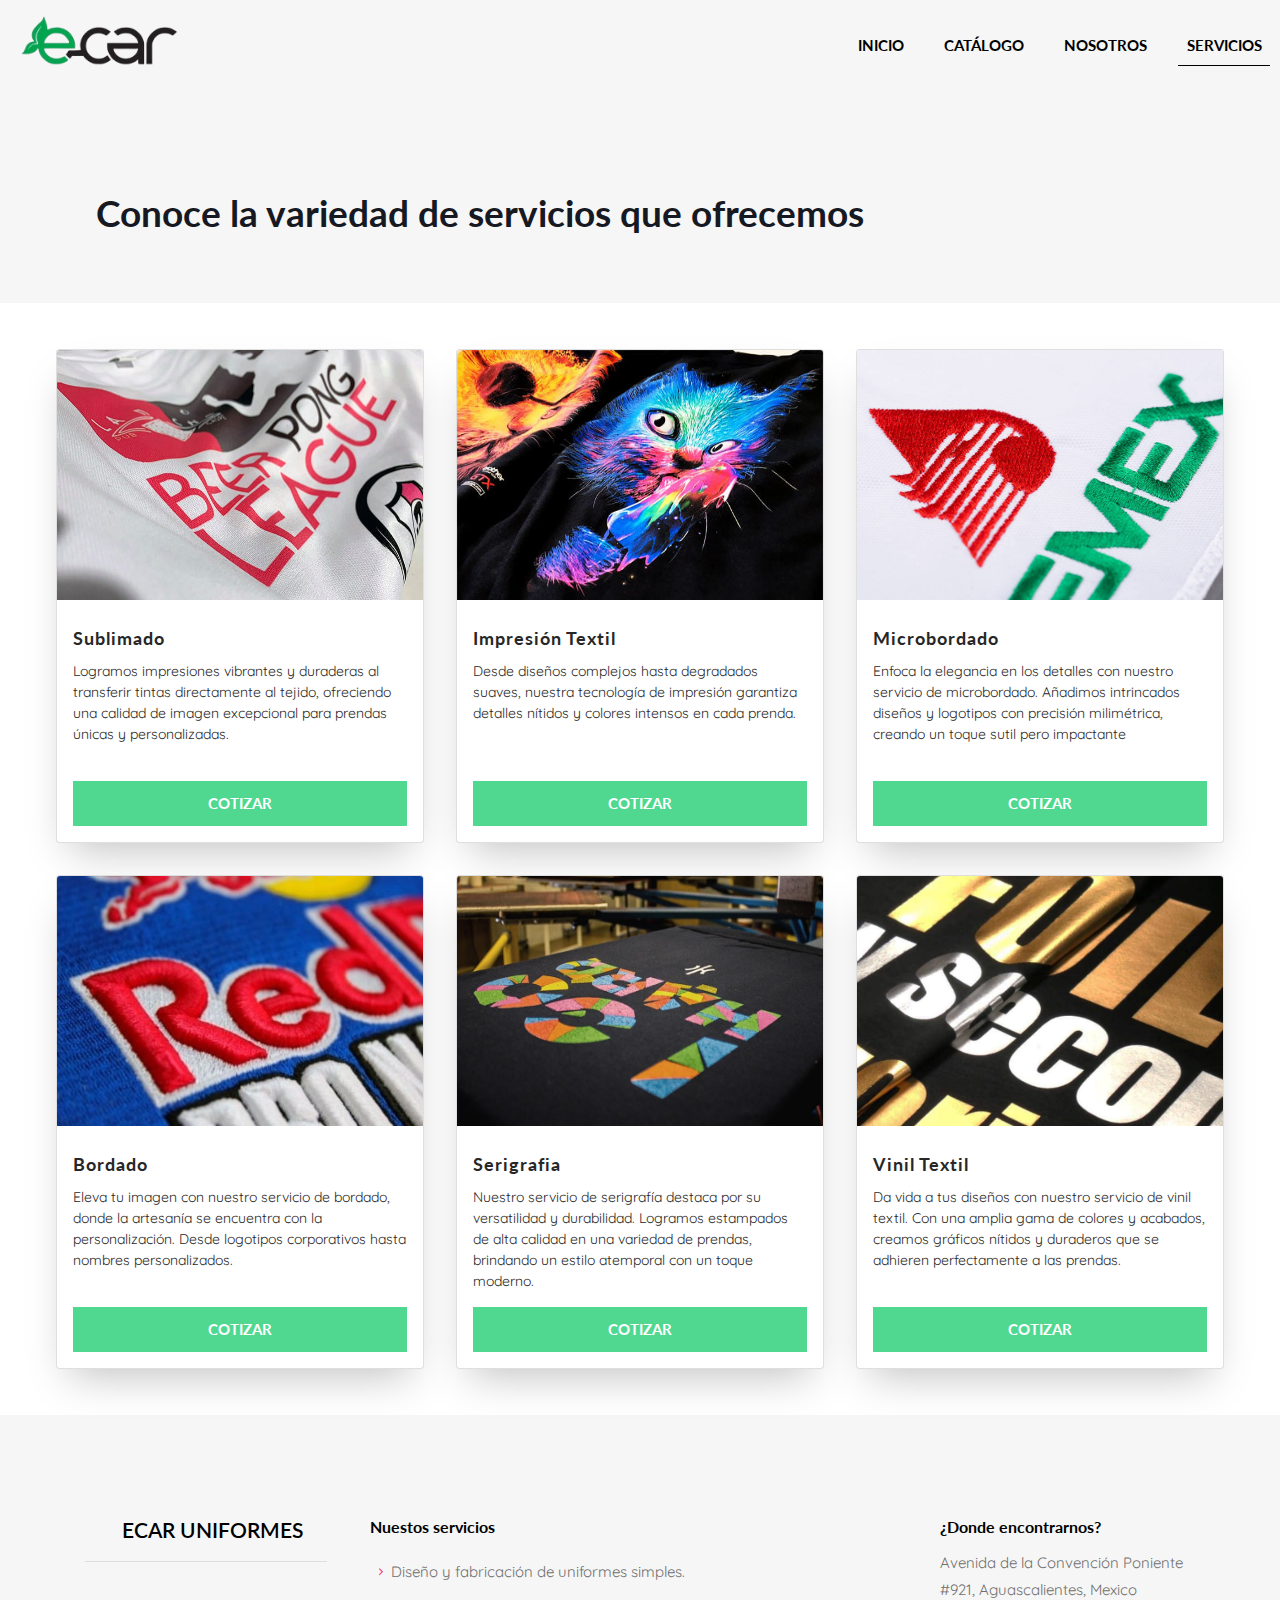
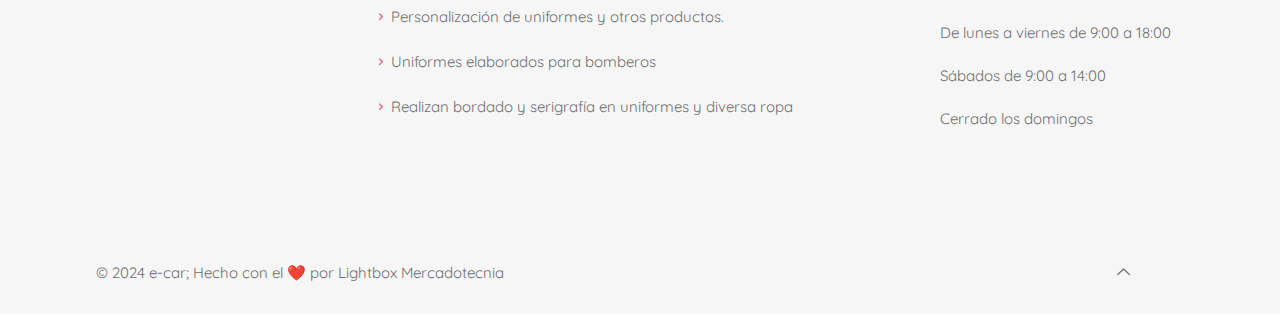
<file: content/store2/blog.html>
<!DOCTYPE html>
<!--[if lt IE 7]><html class="no-js lt-ie10 lt-ie9 lt-ie8 lt-ie7"> <![endif]-->
<!--[if IE 7]><html class="no-js lt-ie10 lt-ie9 lt-ie8"> <![endif]-->
<!--[if IE 8]><html class="no-js lt-ie10 lt-ie9"> <![endif]-->
<!--[if IE 9]><html class="no-js lt-ie10"> <![endif]-->
<!--[if gt IE 8]><!-->
<html class="no-js">
<!--<![endif]-->

<head>
	<!-- Basic Page Needs -->
	<meta charset="utf-8">
	<title>Be</title>
	<meta name="description" content="">
	<meta name="author" content="">
	<!-- Mobile Specific Metas -->
	<meta name="viewport" content="width=device-width, initial-scale=1, maximum-scale=1">
	<!-- Favicons -->
	<link rel="shortcut icon" href="images/favicon.ico">
	<!-- FONTS -->
	<link rel='stylesheet' href='https://fonts.googleapis.com/css?family=Lato:100,200,300,400,400italic,500,600,700,700italic,900'>
	<link rel='stylesheet' href='https://fonts.googleapis.com/css?family=Montserrat:100,200,300,400,400italic,500,600,700,700italic,900'>
	<!-- Bootstrap core CSS -->
	<link href="../../css/bootstrap.min.css" rel="stylesheet">
	<!--CSS -->
	<link rel='stylesheet' href='css/structure.css'>
	<link rel='stylesheet' href='css/store2.css'> </head>
	<link rel="stylesheet" href="./css/estilos.css">
	<link rel="stylesheet" href="./css/slide.css">
	<link rel="stylesheet" href="../../css/esiloscharlie.css">
	<link rel="stylesheet" href="./css/estilos.css">

<body class="blog style-simple button-custom layout-full-width if-zoom if-border-hide hide-love header-transparent header-fw sticky-header sticky-tb-color ab-hide subheader-both-center menu-line-below-80-1 menuo-right menuo-no-borders mobile-tb-center mobile-side-slide mobile-mini-mr-ll tablet-sticky mobile-header-mini mobile-sticky">
	<div id="Wrapper">
		<div id="Header_wrapper">
			<header id="Header">
				<div id="Top_bar">
					<div class="row">
						<div class="column one">
							<div class="top_bar_left clearfix">
								<div class="logo">
									<a id="logo" href="../../index.html" title="BeStore 2 - Betheme" data-height="60" data-padding="15"><img class="logo-main scale-with-grid" src="../../img/logo.png" data-retina="../../img/logo.png" data-height="25" alt="store2 &#8211; logo" data-no-retina/><img class="logo-sticky scale-with-grid" src="../../img/logo.png" data-retina="../../img/logo.png" data-height="25" alt="store2 &#8211; logo" data-no-retina/><img class="logo-mobile scale-with-grid" src="../../img/logo.png" data-retina="../../img/logo.png" data-height="25" alt="store2 &#8211; logo" data-no-retina/><img class="logo-mobile-sticky scale-with-grid" src="../../img/logo.png" data-retina="../../img/logo.png" data-height="25" alt="store2 &#8211; logo" data-no-retina/></a>

								</div>
								<div class="menu_wrapper">
									<nav id="menu">
										<ul id="menu-main-menu" class="menu menu-main">
											<li> <a href="../../index.html"><span>INICIO</span></a> </li>
											<li> <a href="products.html"><span>CATÁLOGO</span></a> </li>
											<li> <a href="about.html"><span>NOSOTROS</span></a> </li>
											<li class="current-menu-item current_page_parent current-menu-item"> <a href="blog.html"><span>SERVICIOS</span></a> </li>
										</ul>
									</nav><a class="responsive-menu-toggle" href="#"><i class="icon-menu-fine"></i></a> </div>
							</div>
							
						</div>
					</div>
				</div>
			</header>
			<div id="Subheader">
				<div class="container">
					<div class="column one">



						<div class="info">
							<h2>Conoce la variedad de servicios que ofrecemos</h2>

						</div>



						



					 </div>



					 



				</div>
			</div>
		</div>

		<div class="main">
			
			<ul class="cards">
			  <li class="cards_item">
				<div class="card">
				  <div class="card_image"><img src="../../img/servicios/sub.jpg"></div>
				  <div class="card_content">
					<h2 class="card_title">Sublimado</h2>
					<p class="card_text">Logramos impresiones vibrantes y duraderas al transferir tintas directamente al tejido, ofreciendo una calidad de imagen excepcional para prendas únicas y personalizadas.</p>
					<button class="btn card_btn">COTIZAR</button>
				  </div>
				</div>
			  </li>
			  <li class="cards_item">
				<div class="card">
				  <div class="card_image"><img src="../../img/servicios/imp.jpg"></div>
				  <div class="card_content">
					<h2 class="card_title">Impresión textil</h2>
					<p class="card_text">Desde diseños complejos hasta degradados suaves, nuestra tecnología de impresión garantiza detalles nítidos y colores intensos en cada prenda.</p>
					<button class="btn card_btn">COTIZAR</button>
				  </div>
				</div>
			  </li>
			  <li class="cards_item">
				<div class="card">
				  <div class="card_image"><img src="../../img/servicios/micro.jpg"></div>
				  <div class="card_content">
					<h2 class="card_title">Microbordado</h2>
					<p class="card_text">Enfoca la elegancia en los detalles con nuestro servicio de microbordado. Añadimos intrincados diseños y logotipos con precisión milimétrica, creando un toque sutil pero impactante</p>
					<button class="btn card_btn">COTIZAR</button>
				  </div>
				</div>
			  </li>
			  <li class="cards_item">
				<div class="card">
				  <div class="card_image"><img src="../../img/servicios/bord.jpg"></div>
				  <div class="card_content">
					<h2 class="card_title">Bordado</h2>
					<p class="card_text">Eleva tu imagen con nuestro servicio de bordado, donde la artesanía se encuentra con la personalización. Desde logotipos corporativos hasta nombres personalizados.</p>
					<button class="btn card_btn">COTIZAR</button>
				  </div>
				</div>
			  </li>
			  <li class="cards_item">
				<div class="card">
				  <div class="card_image"><img src="../../img/servicios/seri.jpg"></div>
				  <div class="card_content">
					<h2 class="card_title">Serigrafia</h2>
					<p class="card_text">Nuestro servicio de serigrafía destaca por su versatilidad y durabilidad. Logramos estampados de alta calidad en una variedad de prendas, brindando un estilo atemporal con un toque moderno.</p>
					<button class="btn card_btn">COTIZAR</button>
				  </div>
				</div>
			  </li>
			  <li class="cards_item">
				<div class="card">
				  <div class="card_image"><img src="../../img/servicios/vinil.jpg"></div>
				  <div class="card_content">
					<h2 class="card_title">Vinil textil</h2>
					<p class="card_text">Da vida a tus diseños con nuestro servicio de vinil textil. Con una amplia gama de colores y acabados, creamos gráficos nítidos y duraderos que se adhieren perfectamente a las prendas.</p>
					<button class="btn card_btn">COTIZAR</button>
				  </div>
				</div>
			  </li>
			</ul>
		  </div>
		 



		  <footer id="Footer" class="clearfix">
			<div class="container">
				<div class="row">
					<div class="col-12">
						<hr class="no_line" style="margin:0 auto 100px"> </div>
					<div class="col-md-3">
						<h4 id="textologofooter"> ECAR UNIFORMES</h4>
						
						<div style="padding-right:5%;">
							<hr>
							<p class="iconosredes"></p>
						</div>
					</div>
					<div class="col-md-6">
						<h5> Nuestos servicios</h5>
						<hr class="no_line" style="margin: 0 auto 10px auto">
						<ul style="line-height:45px;">
							<li> <i class="themecolor icon-right-open-mini"></i>Diseño y fabricación de uniformes simples. </li>
							<li> <i class="themecolor icon-right-open-mini"></i>Personalización de uniformes y otros productos.</li>
							<li> <i class="themecolor icon-right-open-mini"></i>Uniformes elaborados para bomberos</li>
							<li> <i class="themecolor icon-right-open-mini"></i>Realizan bordado y serigrafía en uniformes y diversa ropa</li>
							
						</ul>
					</div>
					<!--<div class="col-md-3">
						<h5>&nbsp; </h5>
						<hr class="no_line" style="margin: 0 auto 10px auto">
						<ul style="line-height:45px;">
							<li> <i class="themecolor icon-right-open-mini"></i> Lorem ipsum </li>
							<li> <i class="themecolor icon-right-open-mini"></i> Consectetur adipisicing </li>
							<li> <i class="themecolor icon-right-open-mini"></i> Elitsed do eiusmund </li>
							<li> <i class="themecolor icon-right-open-mini"></i> Tempor incididunt </li>
							<li> <i class="themecolor icon-right-open-mini"></i> Altabore </li>
						</ul>
					</div>-->
					<div class="col-md-3">
						<h5> ¿Donde encontrarnos?</h5>
						<hr class="no_line" style="margin: 0 auto 10px auto">
						<p> Avenida de la Convención Poniente #921, Aguascalientes, Mexico
							<p>	De lunes a viernes de 9:00 a 18:00 </p>
							<p>	Sábados de 9:00 a 14:00</p>
							<p>Cerrado los domingos </p></div>
					<div class="col-12">
						<hr class="no_line" style="margin:0 auto 80px"> </div>
				</div>
			</div>
			<div class="footer_copy">
				<div class="container">
					<div class="column one"> <a id="back_to_top" class="footer_button" href><i class="icon-up-open-big"></i></a>
						<div class="copyright"> &copy; 2024 e-car; Hecho con el ❤️ por Lightbox Mercadotecnia </div>
					</div>
				</div>
			</div>
		</footer>
	</div>
	<div id="Side_slide" class="right light" data-width="250">
		<div class="close-wrapper"> <a href="#" class="close"><i class="icon-cancel-fine"></i></a> </div>
		<div class="extras"> <a href="https://1.envato.market/9ZxXY" class="action_button" target="_blank">Buy now</a>
			<div class="extras-wrapper"> <a class="icon cart" id="slide-cart" href="#"><i class="icon-bag-fine"></i><span id="header-cart-count">0</span></a> </div>
		</div>
		<div class="menu_wrapper"></div>
	</div>
	<div id="body_overlay"></div>
	<!-- JS -->

	<script>
		const cards = document.querySelectorAll(".card");

cards.forEach((card) => {
  card.addEventListener("click", () => {
    removeActiveClass();
    card.classList.add("active");
  });
});

function removeActiveClass() {
  cards.forEach((card) => {
    card.classList.remove("active");
  });
}

	</script>
	<script src="../../js/jquery-3.6.0.min.js"></script>
	<script src="../../js/jquery-migrate-3.4.0.min.js"></script>
	<script src="../../js/mfn.menu.js"></script>
	<script src="../../js/jquery.plugins.js"></script>
	<script src="../../js/jquery.jplayer.min.js"></script>
	<script src="../../js/animations/animations.js"></script>
	<script src="../../js/translate3d.js"></script>
	<script src="../../js/scripts.js"></script>
</body>

</html>
</file>
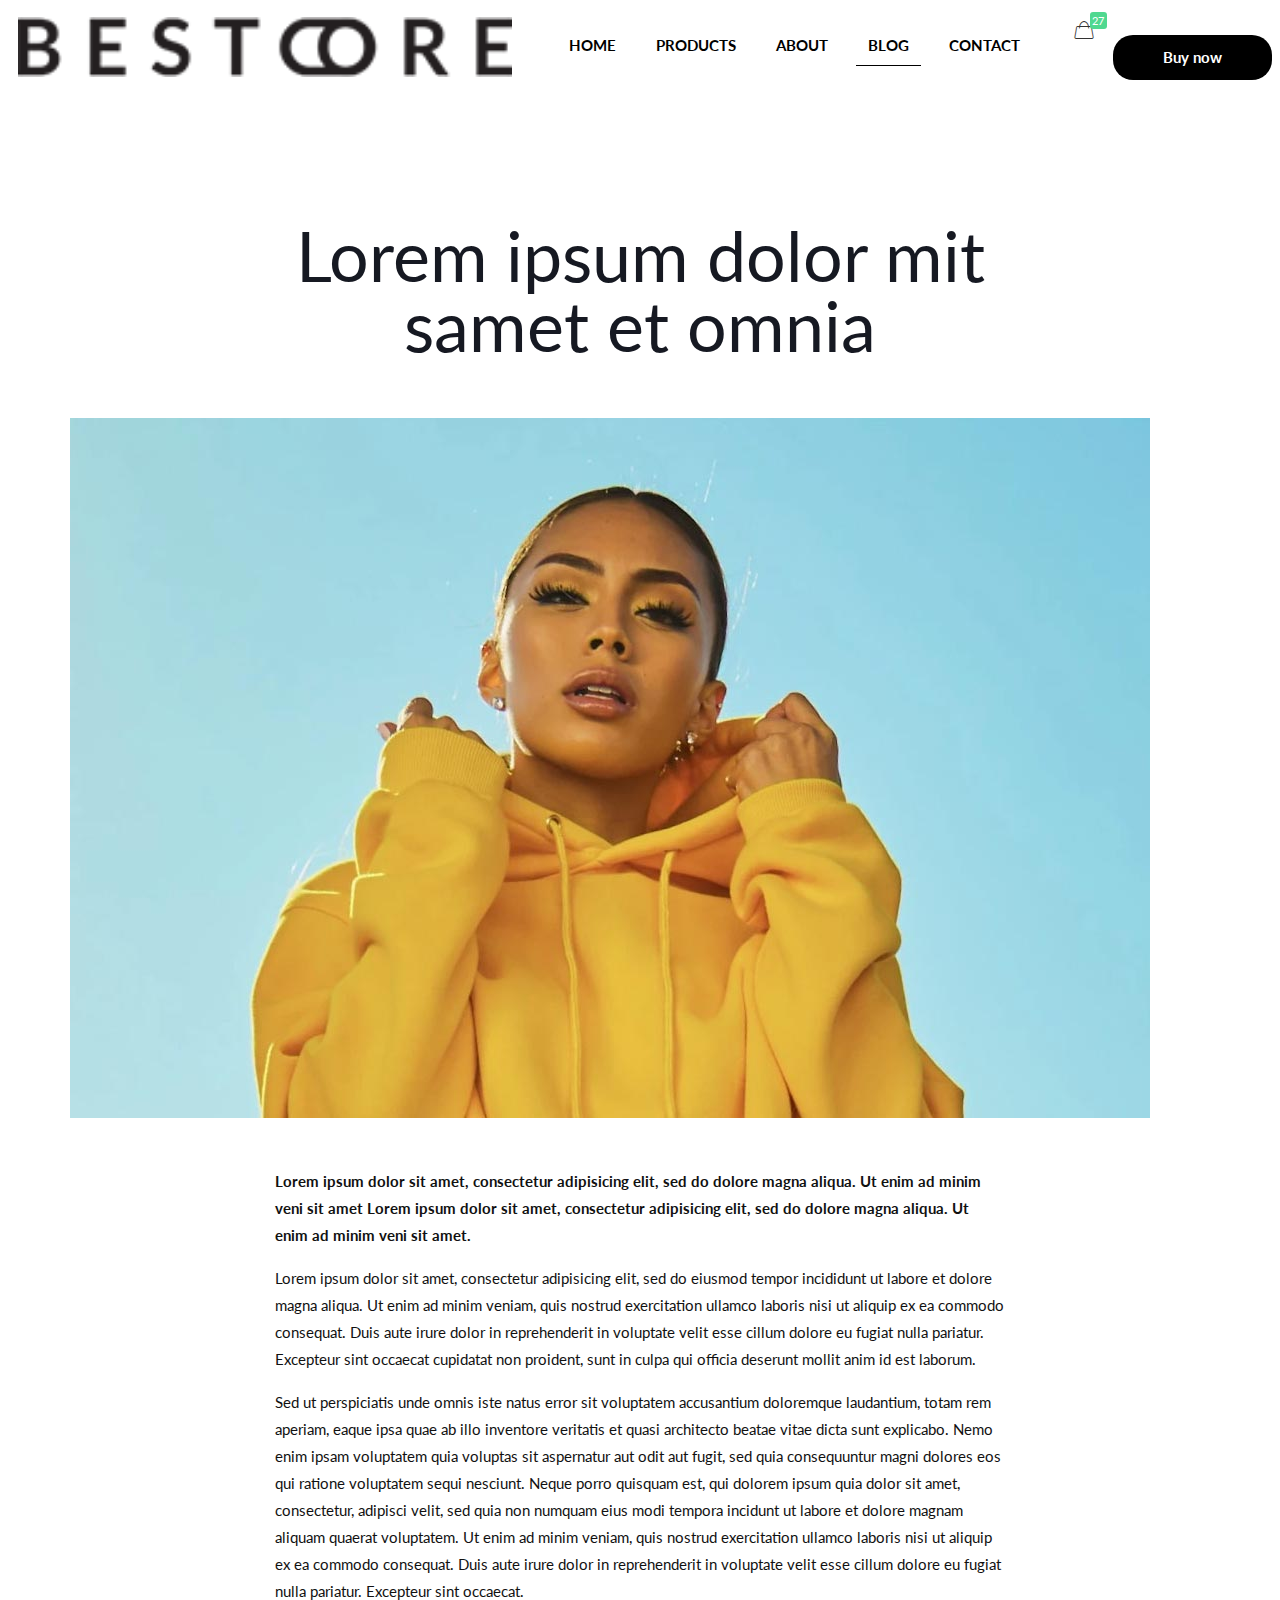
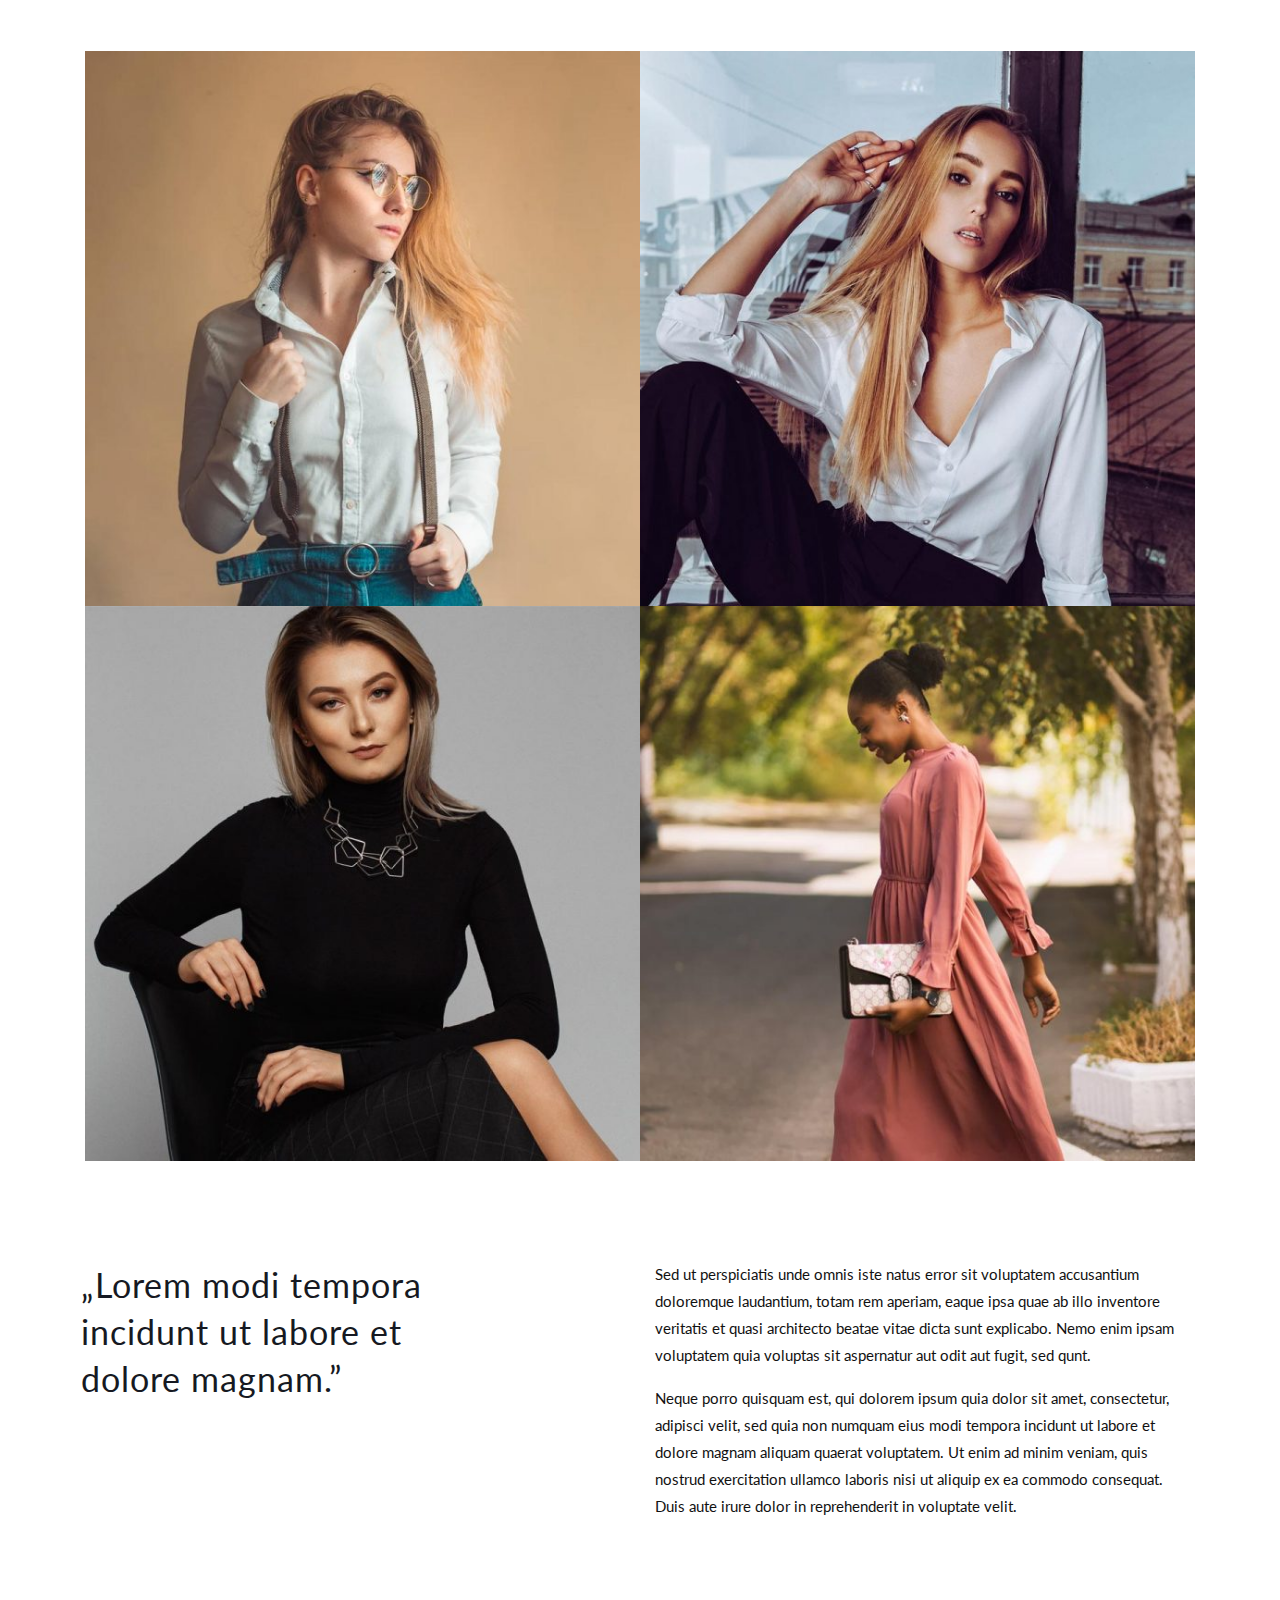
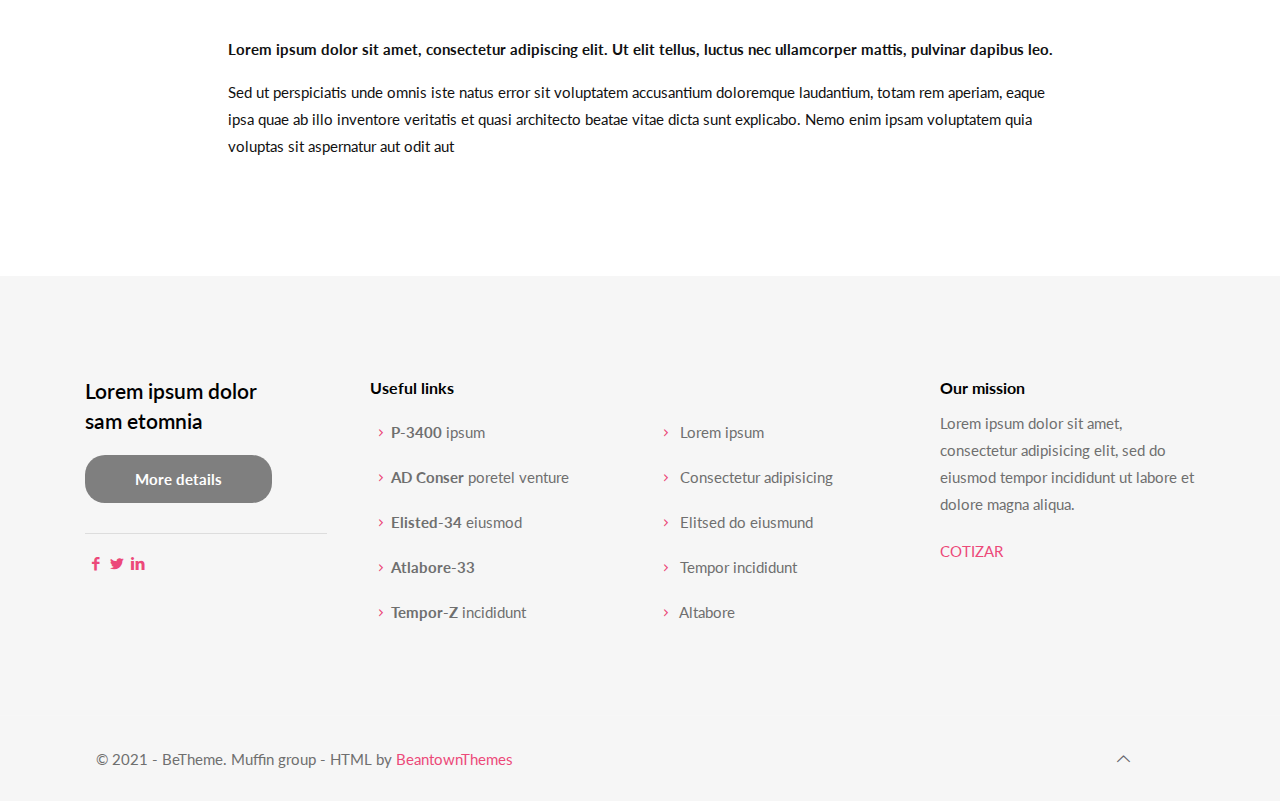
<file: content/store2/post.html>
<!DOCTYPE html>
<!--[if lt IE 7]><html class="no-js lt-ie10 lt-ie9 lt-ie8 lt-ie7"> <![endif]-->
<!--[if IE 7]><html class="no-js lt-ie10 lt-ie9 lt-ie8"> <![endif]-->
<!--[if IE 8]><html class="no-js lt-ie10 lt-ie9"> <![endif]-->
<!--[if IE 9]><html class="no-js lt-ie10"> <![endif]-->
<!--[if gt IE 8]><!-->
<html class="no-js">
<!--<![endif]-->

<head>
	<!-- Basic Page Needs -->
	<meta charset="utf-8">
	<title>Be</title>
	<meta name="description" content="">
	<meta name="author" content="">
	<!-- Mobile Specific Metas -->
	<meta name="viewport" content="width=device-width, initial-scale=1, maximum-scale=1">
	<!-- Favicons -->
	<link rel="shortcut icon" href="images/favicon.ico">
	<!-- FONTS -->
	<link rel='stylesheet' href='https://fonts.googleapis.com/css?family=Lato:100,200,300,400,400italic,500,600,700,700italic,900'>
	<link rel='stylesheet' href='https://fonts.googleapis.com/css?family=Montserrat:100,200,300,400,400italic,500,600,700,700italic,900'>
	<!-- Bootstrap core CSS -->
	<link href="../../css/bootstrap.min.css" rel="stylesheet">
	<!--CSS -->
	<link rel='stylesheet' href='css/structure.css'>
	<link rel='stylesheet' href='css/store2.css'> </head>

<body class="post-template-default single single-post single-format-standard style-simple button-custom layout-full-width if-zoom if-border-hide no-content-padding single-template-builder hide-love header-transparent header-fw sticky-header sticky-tb-color ab-hide subheader-both-center menu-line-below-80-1 menuo-right menuo-no-borders mobile-tb-center mobile-side-slide mobile-mini-mr-ll tablet-sticky mobile-header-mini mobile-sticky">
	<div id="Wrapper">
		<div id="Header_wrapper">
			<header id="Header">
				<div id="Top_bar">
					<div class="row">
						<div class="column one">
							<div class="top_bar_left clearfix">
								<div class="logo">
									<a id="logo" href="../../index.html" title="BeStore 2 - Betheme" data-height="60" data-padding="15"><img class="logo-main scale-with-grid" src="images/store2-logo.png" data-retina="images/store2-logo-retina.png" data-height="25" alt="store2 &#8211; logo"><img class="logo-sticky scale-with-grid" src="images/store2-logo.png" data-retina="images/store2-logo-retina.png" data-height="25" alt="store2 &#8211; logo"><img class="logo-mobile scale-with-grid" src="images/store2-logo.png" data-retina="images/store2-logo-retina.png" data-height="25" alt="store2 &#8211; logo"><img class="logo-mobile-sticky scale-with-grid" src="images/store2-logo.png" data-retina="images/store2-logo-retina.png" data-height="25" alt="store2 &#8211; logo"></a>
								</div>
								<div class="menu_wrapper">
									<nav id="menu">
										<ul id="menu-main-menu" class="menu menu-main">
											<li> <a href="../../index.html"><span>HOME</span></a> </li>
											<li> <a href="products.html"><span>PRODUCTS</span></a> </li>
											<li> <a href="about.html"><span>ABOUT</span></a> </li>
											<li class=" current_page_parent current-menu-item"> <a href="blog.html"><span>BLOG</span></a> </li>
											<li> <a href="contact.html"><span>CONTACT</span></a> </li>
										</ul>
									</nav><a class="responsive-menu-toggle" href="#"><i class="icon-menu-fine"></i></a> </div>
							</div>
							<div class="top_bar_right">
								<div class="top_bar_right_wrapper"> <a id="header_cart" href="#"><i class="icon-bag-fine"></i><span id="header-cart-count">27</span></a><a href="https://1.envato.market/9ZxXY" class="action_button" target="_blank">Buy now</a> </div>
							</div>
						</div>
					</div>
				</div>
			</header>
		</div>
		<div id="Content">
			<div class="section" style="padding-top:220px;padding-bottom:50px">
				<div class="container">
					<div class="row">
						<div class="col-12 text-center">
							<h1>Lorem ipsum dolor mit
													<br>
													samet et omnia</h1> </div>
					</div>
				</div>
			</div>
			<div class="section">
				<div class="container">
					<div class="row">
						<div class="image_frame image_item no_link scale-with-grid aligncenter stretch no_border">
							<div class="image_wrapper"><img class="scale-with-grid" src="images/store2-blog-single-4.jpg" alt="store2-blog-single-4" width="1080" height="700"> </div>
						</div>
					</div>
				</div>
			</div>
			<div class="section" style="padding-top:30px;padding-bottom:30px">
				<div class="container">
					<div class="row justify-content-md-center">
						<div class="col-12">
							<hr class="no_line" style="margin:0 auto 20px"> </div>
						<div class="col-md-8">
							<p> <strong>Lorem ipsum dolor sit amet, consectetur adipisicing elit, sed do dolore magna aliqua. Ut enim ad minim veni sit amet Lorem ipsum dolor sit amet, consectetur adipisicing elit, sed do dolore magna aliqua. Ut enim ad minim veni sit amet.</strong> </p>
							<p> Lorem ipsum dolor sit amet, consectetur adipisicing elit, sed do eiusmod tempor incididunt ut labore et dolore magna aliqua. Ut enim ad minim veniam, quis nostrud exercitation ullamco laboris nisi ut aliquip ex ea commodo consequat. Duis aute irure dolor in reprehenderit in voluptate velit esse cillum dolore eu fugiat nulla pariatur. Excepteur sint occaecat cupidatat non proident, sunt in culpa qui officia deserunt mollit anim id est laborum. </p>
							<p> Sed ut perspiciatis unde omnis iste natus error sit voluptatem accusantium doloremque laudantium, totam rem aperiam, eaque ipsa quae ab illo inventore veritatis et quasi architecto beatae vitae dicta sunt explicabo. Nemo enim ipsam voluptatem quia voluptas sit aspernatur aut odit aut fugit, sed quia consequuntur magni dolores eos qui ratione voluptatem sequi nesciunt. Neque porro quisquam est, qui dolorem ipsum quia dolor sit amet, consectetur, adipisci velit, sed quia non numquam eius modi tempora incidunt ut labore et dolore magnam aliquam quaerat voluptatem. Ut enim ad minim veniam, quis nostrud exercitation ullamco laboris nisi ut aliquip ex ea commodo consequat. Duis aute irure dolor in reprehenderit in voluptate velit esse cillum dolore eu fugiat nulla pariatur. Excepteur sint occaecat. </p>
						</div>
					</div>
				</div>
			</div>
			<div class="section" style="padding-bottom:100px">
				<div class="container">
					<div class="row">
						<div class="col-12 column_image_gallery">
							<div id="sc_gallery-1717" class='gallery galleryid-160 gallery-columns-2 gallery-size-thumbnail file'>
								<dl class="gallery-item"> <dt class='gallery-icon landscape'>
															<a href="images/store2-home-gallery-3.jpg"><img width="600" height="600" src="images/store2-home-gallery-3-600x600.jpg" class="attachment-thumbnail size-thumbnail" loading="lazy"></a>
														</dt> </dl>
								<dl class="gallery-item"> <dt class='gallery-icon landscape'>
															<a href="images/store2-home-gallery-4.jpg"><img width="600" height="600" src="images/store2-home-gallery-4-600x600.jpg" class="attachment-thumbnail size-thumbnail" loading="lazy"></a>
														</dt> </dl>
								<dl class="gallery-item"> <dt class='gallery-icon landscape'>
															<a href="images/store2-home-gallery-5.jpg"><img width="600" height="600" src="images/store2-home-gallery-5-600x600.jpg" class="attachment-thumbnail size-thumbnail" loading="lazy"></a>
														</dt> </dl>
								<dl class="gallery-item"> <dt class='gallery-icon landscape'>
															<a href="images/store2-home-gallery-6.jpg"><img width="600" height="600" src="images/store2-home-gallery-6-600x600.jpg" class="attachment-thumbnail size-thumbnail" loading="lazy"></a>
														</dt> </dl>
							</div>
						</div>
					</div>
					<div class="row">
						<div class="col-12">
							<hr class="no_line" style="margin:0 auto 100px"> </div>
						<div class="col-md-6" style="padding:0 1%">
							<div class="row">
								<div class="col-md-10">
									<h3>„Lorem modi tempora
													<br>
													incidunt ut labore et
													<br>
													dolore magnam.”</h3> </div>
							</div>
						</div>
						<div class="col-md-6">
							<p> Sed ut perspiciatis unde omnis iste natus error sit voluptatem accusantium doloremque laudantium, totam rem aperiam, eaque ipsa quae ab illo inventore veritatis et quasi architecto beatae vitae dicta sunt explicabo. Nemo enim ipsam voluptatem quia voluptas sit aspernatur aut odit aut fugit, sed qunt. </p>
							<p> Neque porro quisquam est, qui dolorem ipsum quia dolor sit amet, consectetur, adipisci velit, sed quia non numquam eius modi tempora incidunt ut labore et dolore magnam aliquam quaerat voluptatem. Ut enim ad minim veniam, quis nostrud exercitation ullamco laboris nisi ut aliquip ex ea commodo consequat. Duis aute irure dolor in reprehenderit in voluptate velit. </p>
						</div>
					</div>
					<div class="row justify-content-md-center">
						<div class="col-12">
							<hr class="no_line" style="margin:0 auto 100px"> </div>
						<div class="col-md-9">
							<p> <strong>Lorem ipsum dolor sit amet, consectetur adipiscing elit. Ut elit tellus, luctus nec ullamcorper mattis, pulvinar dapibus leo.</strong> </p>
							<p> Sed ut perspiciatis unde omnis iste natus error sit voluptatem accusantium doloremque laudantium, totam rem aperiam, eaque ipsa quae ab illo inventore veritatis et quasi architecto beatae vitae dicta sunt explicabo. Nemo enim ipsam voluptatem quia voluptas sit aspernatur aut odit aut </p>
						</div>
					</div>
				</div>
			</div>
		</div>
		<footer id="Footer" class="clearfix">
			<div class="container">
				<div class="row">
					<div class="col-12">
						<hr class="no_line" style="margin:0 auto 100px"> </div>
					<div class="col-md-3">
						<h4> Lorem ipsum dolor
									<br>
									sam etomnia</h4>
						<hr class="no_line" style="margin: 0 auto 30px auto"> <a class="button button_size_1" href="#" style="background-color:#7f7f7f!important;color:#fff;"><span class="button_label">More details</span></a>
						<hr class="no_line" style="margin: 0 auto 40px auto">
						<div style="padding-right:5%;">
							<hr>
							<p> <a href="#"><i class="icon-facebook"></i></a><a href="#"><i class="icon-twitter"></i></a><a href="#"><i class="icon-linkedin"></i></a> </p>
						</div>
					</div>
					<div class="col-md-3">
						<h5> Useful links</h5>
						<hr class="no_line" style="margin: 0 auto 10px auto">
						<ul style="line-height:45px;">
							<li> <i class="themecolor icon-right-open-mini"></i><b>P-3400</b> ipsum </li>
							<li> <i class="themecolor icon-right-open-mini"></i><b>AD Conser</b> poretel venture </li>
							<li> <i class="themecolor icon-right-open-mini"></i><b>Elisted-34</b> eiusmod </li>
							<li> <i class="themecolor icon-right-open-mini"></i><b>Atlabore-33</b> </li>
							<li> <i class="themecolor icon-right-open-mini"></i><b>Tempor-Z</b> incididunt </li>
						</ul>
					</div>
					<div class="col-md-3">
						<h5>&nbsp; </h5>
						<hr class="no_line" style="margin: 0 auto 10px auto">
						<ul style="line-height:45px;">
							<li> <i class="themecolor icon-right-open-mini"></i> Lorem ipsum </li>
							<li> <i class="themecolor icon-right-open-mini"></i> Consectetur adipisicing </li>
							<li> <i class="themecolor icon-right-open-mini"></i> Elitsed do eiusmund </li>
							<li> <i class="themecolor icon-right-open-mini"></i> Tempor incididunt </li>
							<li> <i class="themecolor icon-right-open-mini"></i> Altabore </li>
						</ul>
					</div>
					<div class="col-md-3">
						<h5> Our mission</h5>
						<hr class="no_line" style="margin: 0 auto 10px auto">
						<p> Lorem ipsum dolor sit amet, consectetur adipisicing elit, sed do eiusmod tempor incididunt ut labore et dolore magna aliqua. </p>
						<hr class="no_line" style="margin: 0 auto 20px auto"> <a href="#">COTIZAR</a> </div>
					<div class="col-12">
						<hr class="no_line" style="margin:0 auto 80px"> </div>
				</div>
			</div>
			<div class="footer_copy">
				<div class="container">
					<div class="column one"> <a id="back_to_top" class="footer_button" href><i class="icon-up-open-big"></i></a>
						<div class="copyright"> &copy; 2021 - BeTheme. Muffin group - HTML by <a target="_blank" rel="nofollow" href="https://1.envato.market/9ZxXY">BeantownThemes</a> </div>
					</div>
				</div>
			</div>
		</footer>
	</div>
	<div id="Side_slide" class="right light" data-width="250">
		<div class="close-wrapper"> <a href="#" class="close"><i class="icon-cancel-fine"></i></a> </div>
		<div class="extras"> <a href="https://1.envato.market/9ZxXY" class="action_button" target="_blank">Buy now</a>
			<div class="extras-wrapper"> <a class="icon cart" id="slide-cart" href="#"><i class="icon-bag-fine"></i><span id="header-cart-count">27</span></a> </div>
		</div>
		<div class="menu_wrapper"></div>
	</div>
	<div id="body_overlay"></div>
	<!-- JS -->
	<script src="../../js/jquery-3.6.0.min.js"></script>
	<script src="../../js/jquery-migrate-3.4.0.min.js"></script>
	<script src="../../js/mfn.menu.js"></script>
	<script src="../../js/jquery.plugins.js"></script>
	<script src="../../js/jquery.jplayer.min.js"></script>
	<script src="../../js/animations/animations.js"></script>
	<script src="../../js/translate3d.js"></script>
	<script src="../../js/scripts.js"></script>
</body>

</html>
</file>
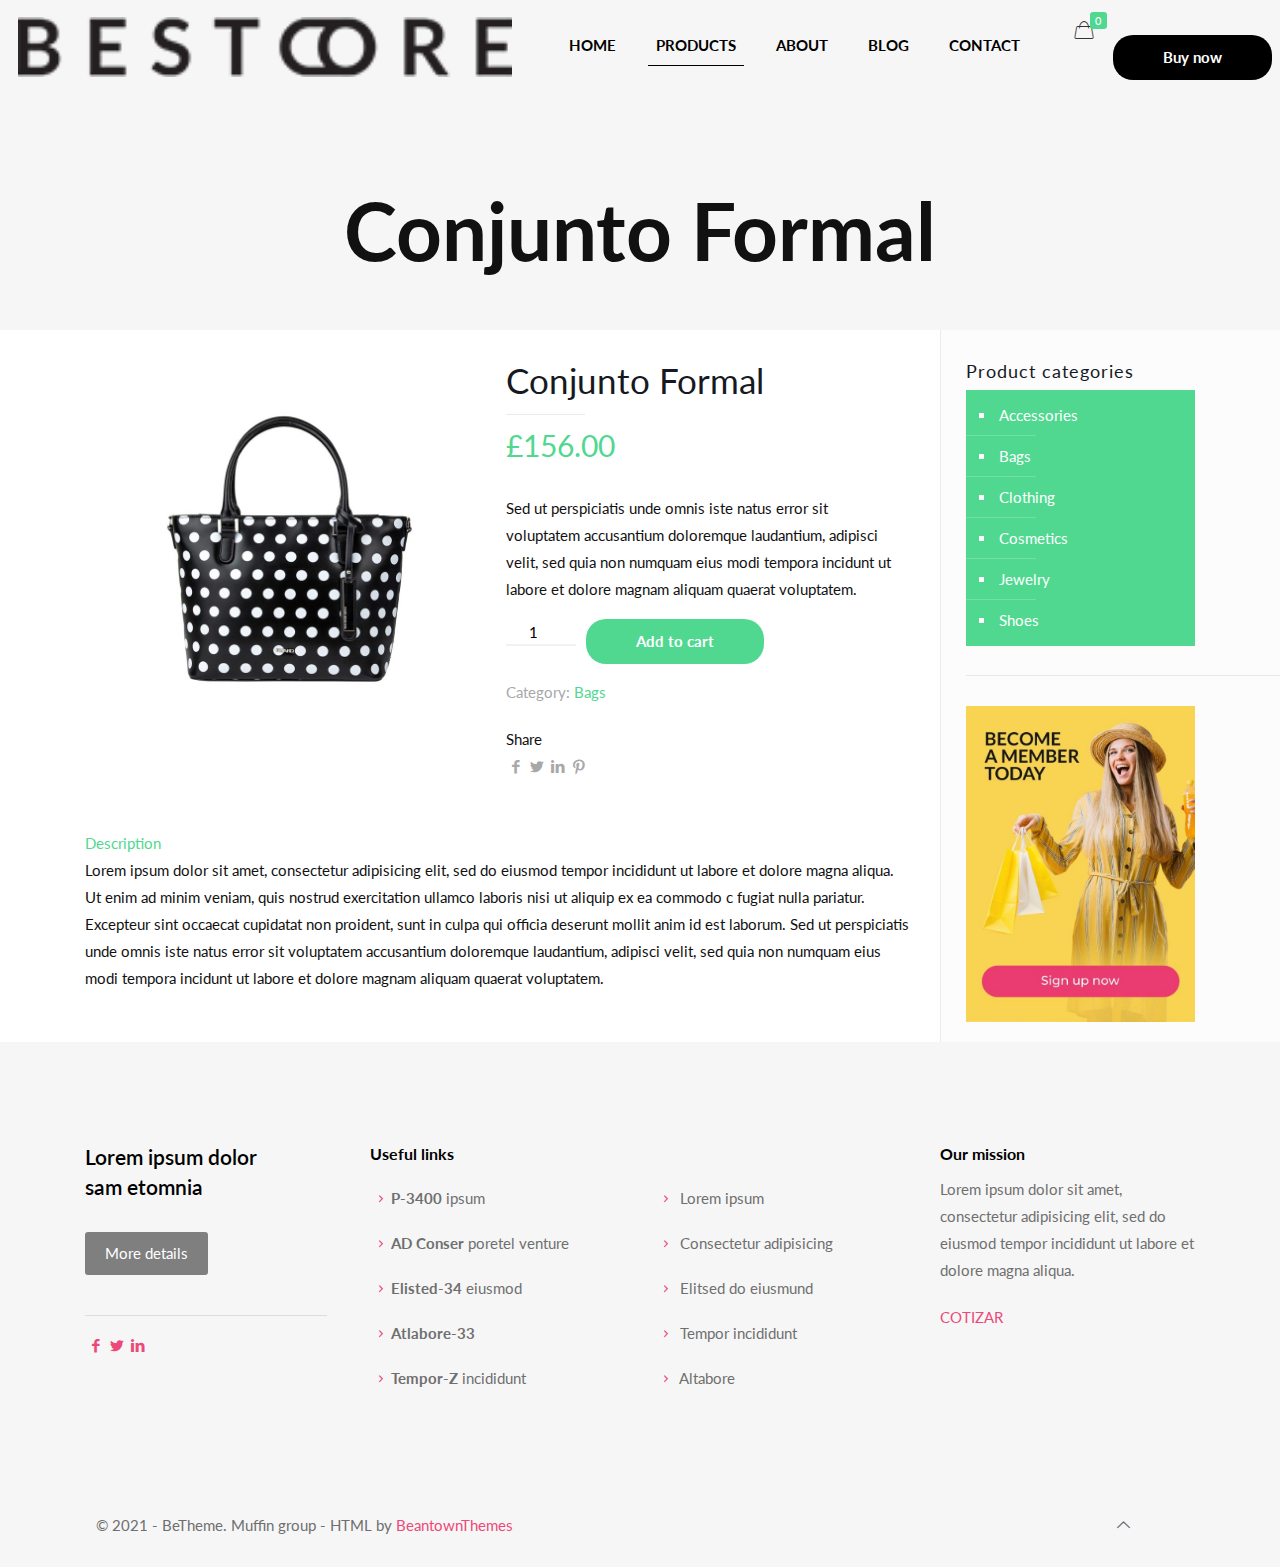
<file: content/store2/product.html>
<!DOCTYPE html>
<!--[if lt IE 7]><html class="no-js lt-ie10 lt-ie9 lt-ie8 lt-ie7"> <![endif]-->
<!--[if IE 7]><html class="no-js lt-ie10 lt-ie9 lt-ie8"> <![endif]-->
<!--[if IE 8]><html class="no-js lt-ie10 lt-ie9"> <![endif]-->
<!--[if IE 9]><html class="no-js lt-ie10"> <![endif]-->
<!--[if gt IE 8]><!-->
<html class="no-js">
<!--<![endif]-->

<head>
	<!-- Basic Page Needs -->
	<meta charset="utf-8">
	<title>Be</title>
	<meta name="description" content="">
	<meta name="author" content="">
	<!-- Mobile Specific Metas -->
	<meta name="viewport" content="width=device-width, initial-scale=1, maximum-scale=1">
	<!-- Favicons -->
	<link rel="shortcut icon" href="images/favicon.ico">
	<!-- FONTS -->
	<link rel='stylesheet' href='https://fonts.googleapis.com/css?family=Lato:100,200,300,400,400italic,500,600,700,700italic,900'>
	<link rel='stylesheet' href='https://fonts.googleapis.com/css?family=Montserrat:100,200,300,400,400italic,500,600,700,700italic,900'>
	<!-- Bootstrap core CSS -->
	<link href="../../css/bootstrap.min.css" rel="stylesheet">
	<!--CSS -->
	<link rel='stylesheet' href='css/structure.css'>
	<link rel='stylesheet' href='css/store2.css'> </head>

<body class="product-template-default single single-product woocommerce woocommerce-page with_aside aside_right style-simple button-custom layout-full-width if-zoom if-border-hide hide-love header-transparent header-fw sticky-header sticky-tb-color ab-hide subheader-both-center menu-line-below-80-1 menuo-right menuo-no-borders mobile-tb-center mobile-side-slide mobile-mini-mr-ll tablet-sticky mobile-header-mini mobile-sticky">
	<div id="Wrapper">
		<div id="Header_wrapper">
			<header id="Header">
				<div id="Top_bar">
					<div class="row">
						<div class="column one">
							<div class="top_bar_left clearfix">
								<div class="logo">
									<a id="logo" href="../../index.html" title="BeStore 2 - Betheme" data-height="60" data-padding="15"><img class="logo-main scale-with-grid" src="images/store2-logo.png" data-retina="images/store2-logo-retina.png" data-height="25" alt="store2 &#8211; logo" data-no-retina/><img class="logo-sticky scale-with-grid" src="images/store2-logo.png" data-retina="images/store2-logo-retina.png" data-height="25" alt="store2 &#8211; logo" data-no-retina/><img class="logo-mobile scale-with-grid" src="images/store2-logo.png" data-retina="images/store2-logo-retina.png" data-height="25" alt="store2 &#8211; logo" data-no-retina/><img class="logo-mobile-sticky scale-with-grid" src="images/store2-logo.png" data-retina="images/store2-logo-retina.png" data-height="25" alt="store2 &#8211; logo" data-no-retina/></a>
								</div>
								<div class="menu_wrapper">
									<nav id="menu">
										<ul id="menu-main-menu" class="menu menu-main">
											<li> <a href="../../index.html"><span>HOME</span></a> </li>
											<li class=" current_page_parent current-menu-item"> <a href="products.html"><span>PRODUCTS</span></a> </li>
											<li> <a href="about.html"><span>ABOUT</span></a> </li>
											<li> <a href="blog.html"><span>BLOG</span></a> </li>
											<li> <a href="contact.html"><span>CONTACT</span></a> </li>
										</ul>
									</nav><a class="responsive-menu-toggle" href="#"><i class="icon-menu-fine"></i></a> </div>
							</div>
							<div class="top_bar_right">
								<div class="top_bar_right_wrapper"> <a id="header_cart" href="#"><i class="icon-bag-fine"></i><span id="header-cart-count">0</span></a><a href="https://1.envato.market/9ZxXY" class="action_button" target="_blank">Buy now</a> </div>
							</div>
						</div>
					</div>
				</div>
			</header>
			<div id="Subheader">
				<div class="container">
					<div class="column one">
						<h2 class="title">Conjunto Formal</h2> </div>
				</div>
			</div>
		</div>
		<!-- #Content -->
		<div id="Content" class="woocommerce">
			<div class="container">
				<div class="row">
					<!-- .sections_group -->
					<div class="col-md-9">
						<div id="product-93" class="share-simple wide tabs product type-product first instock product_cat-bags has-post-thumbnail shipping-taxable purchasable product-type-simple">
							<div class="product_wrapper clearfix">
								<div class="column one-second product_image_wrapper">
									<div class="woocommerce-product-gallery woocommerce-product-gallery--with-images woocommerce-product-gallery--columns-4 images" data-columns="4" style=" transition: opacity .25s ease-in-out;">
										<figure class="woocommerce-product-gallery__wrapper">
											<div data-thumb="images/store2-product-2-300x300.jpg" data-thumb-alt="" class="woocommerce-product-gallery__image">
												<a href="images/store2-product-2.jpg"><img width="800" height="800" src="images/store2-product-2-800x800.jpg" class="wp-post-image" alt="" loading="lazy" title="store2-product-2" data-caption="" data-src="images/store2-product-2.jpg" data-large_image="images/store2-product-2.jpg" data-large_image_width="1080" data-large_image_height="1080" /></a>
											</div>
										</figure>
									</div>
								</div>
								<div class="summary entry-summary column one-second">
									<h1 class="product_title entry-title"> Conjunto Formal</h1>
									<p class="price"> <span class="woocommerce-Price-amount amount">
															<bdi>
																<span class="woocommerce-Price-currencySymbol">&pound;</span>156.00 </bdi>
										</span>
									</p>
									<div class="woocommerce-product-details__short-description">
										<p> Sed ut perspiciatis unde omnis iste natus error sit voluptatem accusantium doloremque laudantium, adipisci velit, sed quia non numquam eius modi tempora incidunt ut labore et dolore magnam aliquam quaerat voluptatem. </p>
									</div>
									<form class="cart" action="#" method="post" enctype='multipart/form-data'>
										<div class="quantity">
											<label class="screen-reader-text" for="quantity_61236813b47c4">Bag quantity</label>
											<input type="number" id="quantity_61236813b47c4" class="input-text qty text" step="1" min="1" max="" name="quantity" value="1" title="Qty" size="4" placeholder="" inputmode="numeric" /> </div>
										<button type="submit" name="add-to-cart" value="93" class="single_add_to_cart_button button alt"> Add to cart </button>
									</form>
									<div class="product_meta"> <span class="posted_in">Category: <a href="product-category.html" rel="tag">Bags</a></span> </div>
									<div class="share-simple-wrapper"> <span class="share-label">Share</span>
										<div class="icons"> <a target="_blank" class="facebook" href="#"><i class="icon-facebook"></i></a><a target="_blank" class="twitter" href="#"><i class="icon-twitter"></i></a><a target="_blank" class="linkedin" href="#"><i class="icon-linkedin"></i></a><a target="_blank" class="pinterest" href="#"><i class="icon-pinterest"></i></a> </div>
									</div>
								</div>
							</div>
							<div class="jq-tabs tabs_wrapper">
								<ul class="tabs wc-tabs" role="tablist">
									<li class="description_tab" id="tab-title-description" role="tab" aria-controls="tab-description"> <a href="#tab-description"> Description </a> </li>
								</ul>
								<div id="tab-description">
									<p> Lorem ipsum dolor sit amet, consectetur adipisicing elit, sed do eiusmod tempor incididunt ut labore et dolore magna aliqua. Ut enim ad minim veniam, quis nostrud exercitation ullamco laboris nisi ut aliquip ex ea commodo c fugiat nulla pariatur. Excepteur sint occaecat cupidatat non proident, sunt in culpa qui officia deserunt mollit anim id est laborum. Sed ut perspiciatis unde omnis iste natus error sit voluptatem accusantium doloremque laudantium, adipisci velit, sed quia non numquam eius modi tempora incidunt ut labore et dolore magnam aliquam quaerat voluptatem. </p>
								</div>
							</div>
						</div>
						<!-- #product-93 -->
					</div>
					<div class="col-md-3">
						<div class="widget-area">
							<aside id="woocommerce_product_categories-2" class="widget woocommerce widget_product_categories">
								<h3>Product categories</h3>
								<ul class="product-categories">
									<li class="cat-item cat-item-16"> <a href="product-category.html">Accessories</a> </li>
									<li class="cat-item cat-item-17 current-cat"> <a href="product-category.html">Bags</a> </li>
									<li class="cat-item cat-item-18"> <a href="product-category.html">Clothing</a> </li>
									<li class="cat-item cat-item-19"> <a href="product-category.html">Cosmetics</a> </li>
									<li class="cat-item cat-item-20"> <a href="product-category.html">Jewelry</a> </li>
									<li class="cat-item cat-item-21"> <a href="product-category.html">Shoes</a> </li>
								</ul>
							</aside>
							<aside id="media_image-2" class="widget widget_media_image">
								<a href="#"><img width="580" height="800" src="images/store2-signup-580x800.jpg" class="image wp-image-115 attachment-medium size-medium" alt="" loading="lazy" style="max-width: 100%; height: auto;" /></a>
							</aside>
						</div>
					</div>
				</div>
			</div>
		</div>
		<footer id="Footer" class="clearfix">
			<div class="container">
				<div class="row">
					<div class="col-12">
						<hr class="no_line" style="margin:0 auto 100px"> </div>
					<div class="col-md-3">
						<h4> Lorem ipsum dolor
									<br>
									sam etomnia</h4>
						<hr class="no_line" style="margin: 0 auto 30px auto"> <a class="button button_size_1" href="#" style="background-color:#7f7f7f!important;color:#fff;"><span class="button_label">More details</span></a>
						<hr class="no_line" style="margin: 0 auto 40px auto">
						<div style="padding-right:5%;">
							<hr>
							<p> <a href="#"><i class="icon-facebook"></i></a><a href="#"><i class="icon-twitter"></i></a><a href="#"><i class="icon-linkedin"></i></a> </p>
						</div>
					</div>
					<div class="col-md-3">
						<h5> Useful links</h5>
						<hr class="no_line" style="margin: 0 auto 10px auto">
						<ul style="line-height:45px;">
							<li> <i class="themecolor icon-right-open-mini"></i><b>P-3400</b> ipsum </li>
							<li> <i class="themecolor icon-right-open-mini"></i><b>AD Conser</b> poretel venture </li>
							<li> <i class="themecolor icon-right-open-mini"></i><b>Elisted-34</b> eiusmod </li>
							<li> <i class="themecolor icon-right-open-mini"></i><b>Atlabore-33</b> </li>
							<li> <i class="themecolor icon-right-open-mini"></i><b>Tempor-Z</b> incididunt </li>
						</ul>
					</div>
					<div class="col-md-3">
						<h5>&nbsp; </h5>
						<hr class="no_line" style="margin: 0 auto 10px auto">
						<ul style="line-height:45px;">
							<li> <i class="themecolor icon-right-open-mini"></i> Lorem ipsum </li>
							<li> <i class="themecolor icon-right-open-mini"></i> Consectetur adipisicing </li>
							<li> <i class="themecolor icon-right-open-mini"></i> Elitsed do eiusmund </li>
							<li> <i class="themecolor icon-right-open-mini"></i> Tempor incididunt </li>
							<li> <i class="themecolor icon-right-open-mini"></i> Altabore </li>
						</ul>
					</div>
					<div class="col-md-3">
						<h5> Our mission</h5>
						<hr class="no_line" style="margin: 0 auto 10px auto">
						<p> Lorem ipsum dolor sit amet, consectetur adipisicing elit, sed do eiusmod tempor incididunt ut labore et dolore magna aliqua. </p>
						<hr class="no_line" style="margin: 0 auto 20px auto"> <a href="#">COTIZAR</a> </div>
					<div class="col-12">
						<hr class="no_line" style="margin:0 auto 80px"> </div>
				</div>
			</div>
			<div class="footer_copy">
				<div class="container">
					<div class="column one"> <a id="back_to_top" class="footer_button" href><i class="icon-up-open-big"></i></a>
						<div class="copyright"> &copy; 2021 - BeTheme. Muffin group - HTML by <a target="_blank" rel="nofollow" href="https://1.envato.market/9ZxXY">BeantownThemes</a> </div>
					</div>
				</div>
			</div>
		</footer>
	</div>
	<div id="Side_slide" class="right light" data-width="250">
		<div class="close-wrapper"> <a href="#" class="close"><i class="icon-cancel-fine"></i></a> </div>
		<div class="extras"> <a href="https://1.envato.market/9ZxXY" class="action_button" target="_blank">Buy now</a>
			<div class="extras-wrapper"> <a class="icon cart" id="slide-cart" href="#"><i class="icon-bag-fine"></i><span id="header-cart-count">0</span></a> </div>
		</div>
		<div class="menu_wrapper"></div>
	</div>
	<div id="body_overlay"></div>
	<!-- JS -->
	<script src="../../js/jquery-3.6.0.min.js"></script>
	<script src="../../js/jquery-migrate-3.4.0.min.js"></script>
	<script src="../../js/mfn.menu.js"></script>
	<script src="../../js/jquery.plugins.js"></script>
	<script src="../../js/jquery.jplayer.min.js"></script>
	<script src="../../js/animations/animations.js"></script>
	<script src="../../js/translate3d.js"></script>
	<script src="../../js/scripts.js"></script>
</body>

</html>
</file>
<file: content/store2/css/structure.css>
@import "../../../css/mfn-icons.css"; 
@import "../../../css/pretty.css"; 
/*
|--------------------------------------------------------------------------
| Be
| Structure styles
| http://BeantownThemes.com
| http://themeforest.net/user/BeantownThemes
|--------------------------------------------------------------------------
| 1.0 Grid
| 2.0 Layout
| 3.0 Responsive-1240
| 4.0 Responsive
|
*/


/*
|--------------------------------------------------------------------------
|  1.0 Grid
|  
|--------------------------------------------------------------------------
|
| 
|
*/


/* #Base 1200 Grid
================================================== */

body {
	min-width: 1240px;
	padding: 25px 0;
}
#Wrapper {
	width: 1240px;
	margin: 0px auto;
	overflow: hidden;
}
.layout-full-width {
	padding: 0;
}
.layout-full-width #Wrapper {
	width: 100% !important;
	margin: 0 !important;
}

/* #Content
=============================== */

#Content {
	width: 100%;
}
body:not(.template-slider) #Content {
	padding-top: 30px;
}
.section {
	position: relative;
}
.section_wrapper, .container {
	width: 1200px;
	margin: 0 auto;
	position: relative;
}
.section_wrapper:after, .container:after {
	clear: both;
	content: " ";
	display: block;
	height: 0;
	visibility: hidden;
}
.column, .columns {
	float: left;
	margin: 0 1% 40px;
}
.column.column_divider, .column-margin-0px .column {
	margin-bottom: 0;
}
.column-margin-10px .column {
	margin-bottom: 10px;
}
.column-margin-20px .column {
	margin-bottom: 20px;
}
.column-margin-30px .column {
	margin-bottom: 30px;
}
.column-margin-40px .column {
	margin-bottom: 40px;
}
.column-margin-50px .column {
	margin-bottom: 50px;
}
.the_content_wrapper {
	margin: 0 1%;
}
.column_content .the_content_wrapper {
	margin: 0;
}
.column_attr.align_left {
	text-align: left;
}
.column_attr.align_right {
	text-align: right;
}
.column_attr.align_center {
	text-align: center;
}
.column_attr.align_justify {
	text-align: justify;
}
.extra_content .the_content_wrapper {
	margin: 0 1% 40px;
}

/* .with_aside */

.with_aside .content_wrapper {
	width: 1200px;
	margin: 0 auto;
}
.with_aside .sections_group {
	width: 75%;
	float: left;
}
.with_aside .section_wrapper {
	width: 100%;
}
.with_aside .four.columns {
	float: right;
}
.aside_left .sections_group {
	float: right;
}
.aside_left .four.columns {
	float: left;
}

/* both sidebars | .aside_both */

.aside_both .sections_group {
	width: 60%;
	margin-left: 20%;
}
.aside_both .sidebar.columns {
	width: 18%;
}
.aside_both .sidebar-1 {
	float: left !important;
	margin-left: -79%;
}

/* sidebars for sections */

.right-sidebar .items_group {
	width: 75%;
	float: left;
}
.right-sidebar .four.columns {
	float: right;
}
.left-sidebar .items_group {
	width: 75%;
	float: right;
}
.left-sidebar .four.columns {
	float: left;
}

/* #Base Grid
=============================== */

.one-sixth.column {
	width: 14.666%;
}

/* 1/6 */

.one-fifth.column {
	width: 18%;
}

/* 1/5 */

.four.columns, .one-fourth.column {
	width: 23%;
}

/* 1/4 */

.one-third.column {
	width: 31.333%;
}

/* 1/3 */

.one-second.column {
	width: 48%;
}

/* 1/2 */

.two-third.column {
	width: 64.666%;
}

/* 2/3 */

.three-fourth.column {
	width: 73%;
}

/* 3/4 */

.one.column {
	width: 98%;
}

/* 1/1 */


/* without horizontal margin */

.no-margin-h .column {
	margin-left: 0;
	margin-right: 0;
}
.no-margin-h .one-sixth.column {
	width: 16.666%;
}

/* 1/6 */

.no-margin-h .one-fifth.column {
	width: 20%;
}

/* 1/5 */

.no-margin-h .one-fourth.column {
	width: 25%;
}

/* 1/4 */

.no-margin-h .one-third.column {
	width: 33.333%;
}

/* 1/3 */

.no-margin-h .one-second.column {
	width: 50%;
}

/* 1/2 */

.no-margin-h .two-third.column {
	width: 66.666%;
}

/* 2/3 */

.no-margin-h .three-fourth.column {
	width: 75%;
}

/* 3/4 */

.no-margin-h .one.column {
	width: 100%;
}

/* 1/1 */


/* #Clearing
================================================== */


/* Self Clearing Goodness */

.container:after {
	content: "\0020";
	display: block;
	height: 0;
	clear: both;
	visibility: hidden;
}

/* Use clearfix class on parent to clear nested columns, or wrap each row of columns in a <div class="row"> */

.clearfix:before, .clearfix:after, .row:before, .row:after {
	content: '\0020';
	display: block;
	overflow: hidden;
	visibility: hidden;
	width: 0;
	height: 0;
}
.row:after, .clearfix:after {
	clear: both;
}
.row, .clearfix {
	zoom: 1;
}

/* You can also use a <br class="clear" /> to clear columns */

.clear {
	clear: both;
	display: block;
	overflow: hidden;
	visibility: hidden;
	width: 0;
	height: 0;
}

/*
|--------------------------------------------------------------------------
|  2.0 Layout
|  
|--------------------------------------------------------------------------
|
| 
|
*/


/* #Global
================================================== */

.the_content_wrapper pre {
	margin-bottom: 20px
}
.rev_slider iframe {
	max-width: 1220px;
}
.rev_slider ul {
	margin: 0 !important;
}
.tp-static-layers {
	z-index: 200;
}
.ls-yourlogo {
	z-index: 28;
}
.section.center {
	text-align: center;
}
.section.no-margin .column, .section.no-margin-v .column {
	margin-bottom: 0;
}
#Wrapper {
	-webkit-box-shadow: 0px 0px 15px rgba(0, 0, 0, .06);
	box-shadow: 0px 0px 15px rgba(0, 0, 0, .06);
}

/* #Blank & #UnderConstruction
================================================== */

.page.hide-title-area:not(.with_aside) #Content, .no-content-padding:not(.with_aside) #Content, .template-blank #Content, .under-construction #Content {
	padding: 0 !important;
}
.under-construction .section-uc-1 {
	padding-top: 40px;
	background-color: #fff;
}
.under-construction .section-uc-2 {
	padding-top: 40px;
	background-color: #f5f5f5;
	background: url(../../../images/stripes/stripes_3_b.png) repeat center;
}
.under-construction .section-uc-3 {
	padding-top: 40px;
}
.under-construction .section-border-top {
	border-top: 1px solid rgba(0, 0, 0, 0.08);
}

/* Nice Scroll | .nice-scroll
================================================== */

body.nice-scroll {
	position: relative;
}
body.nice-scroll:not(.layout-boxed) {
	padding-right: 10px !important;
}
.nice-scroll #configurator, .nice-scroll #Sliding-top a.sliding-top-control, .nice-scroll .fixed-nav.fixed-nav-next {
	margin-right: 10px;
}
.nice-scroll .nicescroll-rails {
	background: #666;
	z-index: 9001 !important;
}

/* Slider | Pagination
================================================== */

.slider_pagination, .tp-bullets.simplebullets.round {
	text-align: center;
	line-height: 0;
}
.slider_pagination a, .tp-bullets.simplebullets.round .bullet {
	display: inline-block;
	width: 12px;
	height: 12px;
	text-indent: -9999px;
	margin: 0 9px;
	background: rgba(0, 0, 0, .15);
	-webkit-border-radius: 100%;
	border-radius: 100%;
	position: relative;
}
.slider_pagination a:hover {
	background: rgba(0, 0, 0, .25);
}
.slider_pagination a.selected, .tp-bullets.simplebullets.round .bullet.selected {
	width: 10px;
	height: 8px;
	margin: 0px 10px 0;
	position: relative;
	top: 4px;
	background: rgba(0, 0, 0, .15);
	-webkit-border-radius: 2px;
	border-radius: 2px;
}
.slider_pagination a.selected:after, .tp-bullets.simplebullets.round .bullet.selected:after {
	content: "";
	display: block;
	width: 8px;
	height: 8px;
	-webkit-border-radius: 1px;
	border-radius: 1px;
	position: absolute;
	left: 1px;
	top: -3px;
	-webkit-transform: rotate(45deg);
	-moz-transform: rotate(45deg);
	-o-transform: rotate(45deg);
	-ms-transform: rotate(45deg);
	transform: rotate(45deg);
}
.tp-bullets.simplebullets.round .bullet {
	background: #fff;
}
.offer_thumb .slider_pagination a img {
	-webkit-transition: all 0.4s ease-in-out;
	-moz-transition: all 0.4s ease-in-out;
	-o-transition: all 0.4s ease-in-out;
	transition: all 0.4s ease-in-out;
}
.offer_thumb .slider_pagination a:before, .offer_thumb .slider_pagination a:after {
	-webkit-transition: all 0.2s ease-in-out;
	-moz-transition: all 0.2s ease-in-out;
	-o-transition: all 0.2s ease-in-out;
	transition: all 0.2s ease-in-out;
}
@media only screen and (min-width: 768px) {
	.offer_thumb .slider_pagination {
		position: absolute;
		left: 0;
		top: 0;
		border-width: 1px;
		border-style: solid;
	}
	.offer_thumb .slider_pagination a {
		display: block;
		margin: 0;
		width: 85px;
		height: 85px;
		line-height: 85px;
		text-align: center;
		padding: 8px;
		text-indent: 0;
		border-bottom-width: 1px;
		border-style: solid;
		border-radius: 0;
		-moz-border-radius: 0;
		-webkit-border-radius: 0;
	}
	.offer_thumb .slider_pagination a:not(.selected):hover img {
		filter: alpha(opacity=60);
		opacity: 0.6;
	}
	.offer_thumb .slider_pagination a.selected {
		top: 0;
	}
	.offer_thumb .slider_pagination a:last-child {
		border: 0;
	}
	.offer_thumb .slider_pagination a:before {
		content: "";
		display: block;
		width: 5px;
		height: 100%;
		right: -5px;
		top: 0;
		position: absolute;
		filter: alpha(opacity=0);
		opacity: 0;
	}
	.offer_thumb .slider_pagination a.selected:before {
		filter: alpha(opacity=100);
		opacity: 1;
	}
	.offer_thumb .slider_pagination a:after {
		content: "";
		left: auto;
		right: -9px;
		top: 50%;
		margin-top: -4px;
		width: 8px;
		height: 8px;
		filter: alpha(opacity=0);
		opacity: 0;
		border-radius: 0;
		-moz-border-radius: 0;
		-webkit-border-radius: 0;
	}
	.offer_thumb .slider_pagination a.selected:after {
		filter: alpha(opacity=100);
		opacity: 1;
	}
	.offer_thumb .slider_pagination a {
		background-color: #fff;
	}
	.offer_thumb .slider_pagination a.selected {
		background-color: #fff;
		background-image: url(../../../images/stripes/stripes_3_b.png);
	}
	.offer_thumb .slider_pagination a img {
		vertical-align: middle;
	}
}

/* Slider Revolution | Navigation
================================================== */

.tp-bullets.tp-thumbs {
	z-index: 29;
}
.fullwidthbanner-container .tp-thumbs {
	padding: 0 !important;
}
.tp-bullets.tp-thumbs .tp-mask, .tp-bullets.tp-thumbs .bullet {
	overflow: visible;
}
.tp-bullets.tp-thumbs .bullet.selected:after {
	bottom: -7px;
	content: "";
	display: block;
	height: 7px;
	left: 0;
	position: absolute;
	width: 100%;
}

/* Arrows */

.tparrows.round, .tparrows.navbar {
	display: inline-block;
	padding: 0;
	width: 46px;
	height: 46px;
	cursor: pointer;
	border: 0;
	-webkit-border-radius: 5px;
	border-radius: 5px;
	position: relative;
	overflow: hidden;
	-webkit-box-shadow: inset 0 0 0 1px rgba(0, 0, 0, .03);
	box-shadow: inset 0 0 0 1px rgba(0, 0, 0, .03);
	background-repeat: no-repeat;
	background-position: center center;
}
.tp-leftarrow.round, .tp-leftarrow.navbar {
	background-image: url(../../../images/tp-leftarrow.png);
}
.tp-rightarrow.round, .tp-rightarrow.navbar {
	background-image: url(../../../images/tp-rightarrow.png);
}
.tparrows.round:after {
	content: "";
	position: absolute;
	left: 0;
	top: 0;
	height: 100%;
	width: 0;
	z-index: 1;
	text-decoration: none;
	background: rgba(0, 0, 0, .05);
	-webkit-transition: all 0.3s;
	-moz-transition: all 0.3s;
	transition: all 0.3s;
}
.tparrows.round:hover:after {
	width: 100%;
}
.tparrows.default.preview1, .tparrows.default.preview4 {
	background: transparent;
}

/* #Sliding top
================================================== */

#Sliding-top {
	position: absolute;
	left: 0;
	top: 0;
	width: 100%;
	z-index: 800;
}
#Sliding-top:after {
	content: "";
	height: 3px;
	width: 100%;
	display: block;
	position: absolute;
	left: 0;
	bottom: -3px;
	z-index: 1;
	background: url(../../../images/box_shadow.png) repeat-x left top;
}
#Sliding-top .widgets_wrapper {
	padding: 15px 0;
	display: none;
}
#Sliding-top .widgets_wrapper .column {
	margin-bottom: 0;
}
#Sliding-top .widgets_wrapper .widget {
	margin-bottom: 0;
	padding: 15px 0;
}
#Sliding-top .widgets_wrapper .widget:after {
	display: none;
}
#Sliding-top a.sliding-top-control {
	display: block;
	width: 0;
	height: 0;
	border-style: solid;
	border-width: 0 45px 45px 0;
	border-color: transparent transparent transparent transparent;
	position: absolute;
	z-index: 801;
	right: 0;
	bottom: -45px;
}
#Sliding-top a.sliding-top-control span {
	display: block;
	width: 26px;
	height: 30px;
	line-height: 25px;
	text-align: center;
	position: absolute;
	right: -45px;
	top: 0;
	color: #fff;
	font-size: 18px;
}
#Sliding-top a.sliding-top-control .minus {
	display: none;
}
#Sliding-top a.sliding-top-control .plus {
	display: block;
}
#Sliding-top.active a.sliding-top-control .minus {
	display: block;
}
#Sliding-top.active a.sliding-top-control .plus {
	display: none;
}

/* 
	#Sliding-top .widgets_wrapper .widget ul { margin: 0 0 15px 30px; line-height: 21px; }
	#Sliding-top .widgets_wrapper .widget ul li { list-style:disc outside; padding: 3px 0; }
	*/


/* Widgets */

#Sliding-top .Recent_posts ul li .desc {
	background: rgba(0, 0, 0, .1);
}
#Sliding-top .widget_mfn_menu ul li a {
	background: rgba(0, 0, 0, .1);
	color: #ccc;
}
#Sliding-top .widget_recent_entries ul li {
	background: rgba(0, 0, 0, .1);
}
#Sliding-top ul.list_mixed li:after, #Sliding-top ul.list_check li:after, #Sliding-top ul.list_star li:after, #Sliding-top ul.list_idea li:after {
	background: rgba(255, 255, 255, .08);
}
#Sliding-top .widget_mfn_recent_comments ul li .date_label {
	background-color: rgba(0, 0, 0, .07);
}
#Sliding-top .widget_mfn_recent_comments ul li .date_label:after {
	border-left-color: rgba(0, 0, 0, .07);
}

/* #Pager
================================================== */

.pager_wrapper {
	margin-bottom: 0;
}
.pager {
	text-align: center;
}
.pager .pages {
	display: inline-block;
	margin: 0 30px;
	padding: 4px 3px;
	-webkit-border-radius: 5px;
	border-radius: 5px;
	background-color: #f8f8f8;
	background-image: url(../../../images/stripes/stripes_3_b.png);
}
.pager .pages a, .pager .pages span.page-numbers {
	display: inline-block;
	margin: 0 1px;
	width: 35px;
	height: 35px;
	line-height: 35px;
	text-align: center;
	-webkit-border-radius: 5px;
	border-radius: 5px;
}
.pager .pages a:hover {
	text-decoration: none;
}
.pager .pages a:hover, .pager .pages a.active, .pager .pages span.page-numbers.current {
	color: #fff;
}
.pager a.next_page, .pager a.prev_page {
	display: inline-block;
	line-height: 43px;
}

/* Animation */

.pager .pages a {
	-webkit-transition: all 0.3s ease-in-out;
	-moz-transition: all 0.3s ease-in-out;
	-o-transition: all 0.3s ease-in-out;
	transition: all 0.3s ease-in-out;
}

/* #Load more button
================================================== */

.pager_lm {
	background: url("../../../images/preloader.gif") no-repeat center 17px;
	text-align: center;
}
.pager_lm .pager_load_more {
	margin: 0;
}
.pager_lm.loading {
	min-height: 49px;
}
.pager_lm:not(.loading) {
	background: none;
}

/* #Pager single (blog post)
================================================== */

.pager-single {
	text-align: center;
	background: rgba(0, 0, 0, 0.02);
	margin-top: 15px;
}
.pager-single span {
	height: 45px;
	line-height: 45px;
	display: inline-block;
	padding: 0 9px;
	position: relative;
	font-weight: bold;
}
.pager-single a span {
	font-weight: normal;
}
.pager-single span:after {
	content: "";
	display: block;
	position: absolute;
	left: 0;
	bottom: -1px;
	width: 100%;
	height: 1px;
}
.pager-single a span:after {
	display: none;
}

/* #Fixed nav
================================================== */

.post-nav .fixed-nav {
	display: none;
}
.fixed-nav {
	position: fixed;
	bottom: 40px;
	height: 80px;
	z-index: 90;
}
.fixed-nav.fixed-nav-prev {
	left: 0;
}
.fixed-nav.fixed-nav-next {
	right: 0;
}
.fixed-nav .arrow {
	display: block;
	width: 35px;
	height: 80px;
	font-size: 15px;
	position: relative;
	z-index: 92;
	color: #fff;
	line-height: 80px;
	text-align: center;
}
.fixed-nav .photo {
	height: 80px;
	width: 80px;
	position: relative;
	z-index: 92;
	overflow: hidden;
	line-height: 0;
}
.fixed-nav .desc {
	width: 190px;
	padding: 6px 15px;
	min-height: 68px;
	background: #fff;
	z-index: 91;
}
.fixed-nav .desc h6 {
	margin-bottom: 3px;
	padding-bottom: 3px;
	border-bottom-width: 1px;
	border-style: solid;
}
.fixed-nav .desc i {
	display: inline-block;
	margin-right: 2px;
}
.fixed-nav .desc i:before {
	margin-left: 0;
}
.fixed-nav-prev .arrow, .fixed-nav-prev .photo, .fixed-nav-prev .desc {
	float: left;
}
.fixed-nav-prev .desc {
	margin-left: -335px;
}
.fixed-nav-prev:hover .desc {
	margin-left: 0px;
}
.fixed-nav-next .arrow, .fixed-nav-next .photo, .fixed-nav-next .desc {
	float: right;
}
.fixed-nav-next .desc {
	margin-right: -335px;
}
.fixed-nav-next:hover .desc {
	margin-right: 0px;
}

/* Animation */

.fixed-nav .photo, .fixed-nav .desc {
	-webkit-transition: all 0.3s ease-in-out;
	-moz-transition: all 0.3s ease-in-out;
	-o-transition: all 0.3s ease-in-out;
	-ms-transition: all 0.3s ease-in-out;
	transition: all 0.3s ease-in-out;
}

/* Format */

.fixed-nav.format-quote .desc {
	display: none;
}
.fixed-nav.format-quote .photo {
	background-color: #eee;
	background-image: url("../../../images/blockquote.png");
	background-position: center center;
	background-repeat: no-repeat;
	background-size: 50% auto;
}
.fixed-nav.format-link .photo img {
	display: none;
}
.fixed-nav.format-link .photo {
	background-color: #eee;
	background-image: url("../../../images/link.png");
	background-position: center center;
	background-repeat: no-repeat;
}
@media only screen and (max-width: 1430px) {
	.fixed-nav-prev .photo {
		position: static;
		margin-left: -115px;
	}
	.fixed-nav-prev:hover .photo {
		margin-left: 0;
	}
	.fixed-nav-next .photo {
		position: static;
		margin-right: -115px;
	}
	.fixed-nav-next:hover .photo {
		margin-right: 0;
	}
}

/* #Filters
================================================== */

#Filters {
	margin-bottom: 30px;
}
#Filters .filters_buttons {
	padding: 15px 15px;
	background-image: url(../../../images/stripes/stripes_5_b.png);
	-webkit-box-sizing: border-box;
	-moz-box-sizing: border-box;
	box-sizing: border-box;
	overflow: hidden;
}
#Filters .filters_buttons li {
	float: left;
	margin-right: 15px;
}
#Filters .filters_buttons li.categories i, #Filters .filters_buttons li.tags i {
	margin-right: 3px;
}
#Filters .filters_buttons li.reset {
	float: right;
	margin-right: 0;
}
#Filters .filters_wrapper {
	display: none;
	margin-top: 20px;
}
#Filters .filters_wrapper ul {
	display: none;
	overflow: hidden;
}
#Filters .filters_wrapper ul li {
	float: left;
	width: 19%;
	margin: 0.5%;
}
#Filters .filters_wrapper ul li a {
	display: block;
	padding: 7px 10px;
	background: #fff;
	border: 1px solid #F7F7F7;
	color: #858585;
}
#Filters .filters_wrapper ul li a:hover, #Filters .filters_wrapper ul li.current-cat a {
	text-decoration: none;
	color: #fff;
}
#Filters .filters_wrapper ul li.close a {
	text-align: center;
	width: 38px;
	padding: 7px 0;
	background: #8B8B8B;
	border: 1px solid #F7F7F7 !important;
	color: #fff;
}
#Filters .filters_wrapper ul li.close a:hover {
	background: #545454;
}

/* Animations */

#Filters .filters_wrapper ul li a {
	-webkit-transition: all 0.2s ease-in-out;
	-moz-transition: all 0.2s ease-in-out;
	-o-transition: all 0.2s ease-in-out;
	-ms-transition: all 0.2s ease-in-out;
	transition: all 0.2s ease-in-out;
}

/* #Owl-pagination
================================================== */


/* #NEXT / PREV NAVI 
================================================== */


/* Section: Highlight
================================================== */

.highlight-left, .highlight-right {
	position: relative;
}
.highlight-left:after, .highlight-right:after {
	content: "";
	position: absolute;
	width: 50%;
	height: 100%;
	top: 0;
}
.highlight-left:after {
	left: 0;
}
.highlight-right:after {
	right: 0;
}
.highlight-left .section_wrapper, .highlight-right .section_wrapper {
	z-index: 2;
}
@media only screen and (max-width: 767px) {
	.highlight-left:after, .highlight-right:after {
		content: none;
	}
}

/* Section: Portfolio
================================================== */

.section.full-width .section_wrapper {
	width: 100% !important;
}
.section.full-width .section_wrapper .column.one {
	width: 100%;
	margin: 0 !important;
}

/* #Header
================================================== */

body:not(.template-slider) #Header_wrapper {
	background-repeat: no-repeat;
	background-position: top center;
}
body:not(.template-slider) #Header_wrapper.bg-fixed {
	background-attachment: fixed;
}
#Header_wrapper {
	position: relative;
}
#Header {
	position: relative;
}
body:not(.template-slider) #Header {
	min-height: 250px;
}
.header-transparent .header_placeholder, .header-empty .header_placeholder {
	height: 0 !important;
}

/* Minimalist Header */

body.minimalist-header:not(.template-slider) #Header {
	min-height: 0;
	background-image: none !important;
}
body.minimalist-header.header-modern:not(.template-slider) #Header {
	min-height: 147px;
}
body.minimalist-header.header-simple:not(.template-slider) #Header {
	min-height: 130px;
}
body.minimalist-header.header-stack:not(.template-slider) #Header {
	min-height: 0;
}
body.minimalist-header.header-fixed:not(.template-slider) #Header {
	min-height: 60px;
}
body.minimalist-header.header-below:not(.template-slider) #Header {
	min-height: 90px;
	padding-top: 0;
}

/* #Action bar
================================================== */

#Action_bar {
	position: absolute;
	left: 0;
	top: 0;
	width: 100%;
	z-index: 30;
}
#Action_bar .column {
	margin-bottom: 0;
	overflow: hidden;
}
#Action_bar .contact_details {
	float: left;
}
#Action_bar .contact_details li {
	display: inline-block;
	margin-right: 10px;
	padding: 20px 0;
	color: rgba(255, 255, 255, 0.5);
}
#Action_bar .contact_details li>i {
	margin-right: 2px;
}
#Action_bar .contact_details li:last-child {
	margin-right: 0px;
}
#Action_bar .social {
	float: right;
	padding: 20px 0;
}
#Action_bar .social li {
	display: inline-block;
	margin-right: 6px;
}
#Action_bar .social li:last-child {
	margin-right: 0px;
}
#Action_bar .social li a {
	color: rgba(255, 255, 255, .3);
	font-size: 15px;
	line-height: 15px;
	-webkit-transition: all 0.3s ease-in-out;
	-moz-transition: all 0.3s ease-in-out;
	-o-transition: all 0.3s ease-in-out;
	-ms-transition: all 0.3s ease-in-out;
	transition: all 0.3s ease-in-out;
}
#Action_bar .social li a:hover {
	color: rgb(255, 255, 255);
}
#Action_bar .social-menu {
	float: right;
	padding: 20px 0;
}
#Action_bar .social-menu li {
	display: inline-block;
	margin-right: 6px;
	padding-right: 6px;
	border-right: 1px solid rgba(255, 255, 255, .1);
}
#Action_bar .social-menu li:last-child {
	margin-right: 0px;
	padding-right: 0;
	border-right: 0;
}

/* #Top_bar
================================================== */

#Top_bar {
	position: absolute;
	left: 0;
	top: 61px;
	width: 100%;
	z-index: 30;
}
#Top_bar .column {
	margin-bottom: 0;
}
.layout-full-width.header-fw #Action_bar .container, .layout-full-width.header-fw #Top_bar .container {
	width: 100%;
}
#Top_bar .top_bar_left {
	position: relative;
	float: left;
}
#Top_bar .top_bar_right {
	float: right;
	height: 90px;
	position: relative;
	top: -4px;
	padding: 0 10px 0 20px;
}
#Top_bar .top_bar_right:before {
	content: "";
	display: block;
	height: 90px;
	width: 10px;
	position: absolute;
	left: -10px;
	top: 2px;
	background-image: url(../../../images/top_bar_right_shadow.png);
	background-repeat: repeat-y;
	-moz-transform: skewX(0deg) skewY(-25deg);
	-webkit-transform: skewX(0deg) skewY(-25deg);
	-o-transform: skewX(0deg) skewY(-25deg);
	-ms-transform: skewX(0deg) skewY(-25deg);
	transform: skewX(0deg) skewY(-25deg);
}
.ie #Top_bar .top_bar_right:before {
	width: 11px;
}

/* Top bar width */

#Top_bar .top_bar_left {
	width: 990px;
}

/* Logo */

#Top_bar .logo {
	float: left;
	margin: 0 30px 0 20px;
}
#Top_bar .logo h1 {
	margin: 0;
}
#Top_bar .logo:not(.text-logo) h1 {
	line-height: 0;
	font-size: 0;
	margin: 0;
}
#Top_bar #logo {
	display: block;
	height: 60px;
	line-height: 60px;
	padding: 15px 0px;
}

/* overflow: hidden; */

#Top_bar #logo:hover {
	text-decoration: none;
}
#Top_bar #logo img {
	vertical-align: middle;
	max-height: 100%;
}
#Top_bar #logo img.logo-sticky {
	display: none;
}

/* Menu wrapper */

#Top_bar .menu_wrapper {
	float: left;
	z-index: 201;
}

/* Secondary menu wrapper */

#Top_bar .secondary_menu_wrapper {
	display: none;
}

/* Menu responsive */

#Top_bar a.responsive-menu-toggle {
	display: none;
}

/* Banner */

#Top_bar .banner_wrapper {
	display: none;
}

/* Search wrapper */

#Top_bar .search_wrapper {
	position: absolute;
	left: 0;
	top: 100%;
	display: none;
	z-index: 201;
	width: 100%;
	padding: 15px;
	-webkit-box-sizing: border-box;
	-moz-box-sizing: border-box;
	box-sizing: border-box;
}
#Top_bar .search_wrapper input[type="text"] {
	width: 100%;
	margin: 0;
	-webkit-box-shadow: 0 0 0;
	box-shadow: 0 0 0;
	padding-left: 35px;
	background: none;
	border-width: 0 0 1px 0;
	border-style: solid;
	border-color: rgba(255, 255, 255, .08) !important;
	font-size: 15px;
}
#Top_bar .search_wrapper input[type="text"]:focus {
	background-color: transparent !important;
}
#Top_bar .search_wrapper .icon_search, #Top_bar .search_wrapper .icon_close {
	position: absolute;
	top: 25px;
	font-size: 20px;
	line-height: 20px;
	display: block;
}
#Top_bar .search_wrapper .icon_search {
	left: 18px;
	color: rgba(0, 0, 0, .5);
}
#Top_bar .search_wrapper .icon_close {
	right: 18px;
	color: #fff;
	opacity: 0.3;
	filter: alpha(opacity=30);
	-webkit-transition: all 0.2s ease-in-out;
	-moz-transition: all 0.2s ease-in-out;
	-o-transition: all 0.2s ease-in-out;
	-ms-transition: all 0.2s ease-in-out;
	transition: all 0.2s ease-in-out;
}
#Top_bar .search_wrapper .icon_close:hover {
	right: 18px;
	opacity: 1;
	filter: alpha(opacity=100);
}

/* Cart */

#Top_bar a#header_cart {
	position: relative;
	top: 34px;
	display: block;
	float: left;
	font-size: 20px;
	line-height: 20px;
	margin-right: 15px;
}
#Top_bar a#header_cart span {
	position: absolute;
	right: -9px;
	top: -7px;
	display: block;
	-webkit-border-radius: 3px;
	border-radius: 3px;
	width: 17px;
	height: 17px;
	line-height: 17px;
	text-align: center;
	font-size: 11px;
	color: #fff;
}

/* Search */

#Top_bar a#search_button {
	position: relative;
	top: 34px;
	display: block;
	float: left;
	font-size: 20px;
	line-height: 20px;
	margin-right: 10px;
}
#Top_bar a.button.action_button {
	top: 13px;
	margin: 0 10px 0 0;
}

/* WPML */

#Top_bar .wpml-languages {
	display: block;
	float: left;
	position: relative;
	top: 25px;
	z-index: 210;
	margin-right: 10px;
}
#Top_bar .wpml-languages a.active {
	display: block;
	padding: 8px 6px 8px 10px;
	border-width: 1px;
	border-style: solid;
	border-color: #e8e8e8;
	-webkit-border-radius: 5px;
	border-radius: 5px;
}
#Top_bar .wpml-languages.disabled a.active {
	padding: 8px 10px;
}
#Top_bar .wpml-languages a.active i {
	font-size: 14px;
	line-height: 14px;
	margin: 0 0 0 5px;
}
#Top_bar .wpml-languages a.active i:before {
	margin: 0;
}
#Top_bar .wpml-languages a:hover.active {
	text-decoration: none;
}
#Top_bar .wpml-languages.enabled:hover a.active {
	-webkit-border-radius: 5px 5px 0 0;
	border-radius: 5px 5px 0 0;
	border-bottom: 0;
}
#Top_bar .wpml-languages ul.wpml-lang-dropdown {
	position: absolute;
	left: 0;
	top: 100%;
	width: 100%;
	-webkit-border-radius: 0 0 5px 5px;
	border-radius: 0 0 5px 5px;
	z-index: 205;
	overflow: hidden;
	display: none;
	border-width: 0 1px 1px 1px;
	border-style: solid;
	border-color: #e8e8e8;
	-webkit-box-sizing: border-box;
	-moz-box-sizing: border-box;
	box-sizing: border-box;
}
#Top_bar .wpml-languages ul.wpml-lang-dropdown li {
	border-bottom: 1px solid rgba(0, 0, 0, 0.05);
}
#Top_bar .wpml-languages ul.wpml-lang-dropdown li:last-child {
	border-bottom: 0;
}
#Top_bar .wpml-languages ul.wpml-lang-dropdown li a {
	font-size: 12px;
	display: block;
	text-align: center;
	padding: 4px 0px;
	color: #8B8B8B;
}
#Top_bar .wpml-languages ul.wpml-lang-dropdown li a:hover {
	text-decoration: none;
	color: #5F5F5F;
	background: rgba(0, 0, 0, .03);
}
#Top_bar .wpml-languages:hover {
	height: auto;
}
#Top_bar .wpml-languages:hover ul.wpml-lang-dropdown {
	display: block;
}
#Top_bar .wpml-languages a.active, #Top_bar .wpml-languages ul.wpml-lang-dropdown {
	background: #fff;
}
#Top_bar .wpml-languages.horizontal {
	display: block;
	padding: 8px 10px;
	border: 1px solid #e8e8e8;
	background: #fff;
	-webkit-border-radius: 5px;
	border-radius: 5px;
}
#Top_bar .wpml-languages.horizontal ul li {
	float: left;
	margin-right: 6px;
}
#Top_bar .wpml-languages.horizontal ul li:last-child {
	margin-right: 0;
}

/* #menu
================================================== */


/* main menu 1st level */

#Top_bar #menu {
	z-index: 201;
}
#Top_bar .menu {
	z-index: 202;
}
#Top_bar .menu>li {
	margin: 0;
	z-index: 203;
	display: block;
	float: left;
}
#Top_bar .menu>li:not(.mfn-megamenu-parent) {
	position: relative;
}
#Top_bar .menu>li.hover {
	z-index: 204;
}
#Top_bar .menu>li>a {
	display: block;
	line-height: 60px;
	padding: 15px 0;
	position: relative;
}
#Top_bar .page-menu>li>a {
	padding: 15px 20px;
}

/* default WP Pages Menu */

#Top_bar .menu>li>a:after {
	content: "";
	height: 4px;
	width: 100%;
	position: absolute;
	left: 0;
	top: -4px;
	z-index: 203;
	opacity: 0;
	filter: alpha(opacity=0);
}
#Top_bar .menu>li>a span:not(.description) {
	display: block;
	line-height: 60px;
	padding: 0 20px;
	white-space: nowrap;
	border-right-width: 1px;
	border-style: solid;
}
#Top_bar .menu>li>a span.description {
	font-size: 11px;
	line-height: 12px !important;
	margin: -15px -15px 0;
	color: #aaa;
	font-weight: 300;
	text-align: center;
	display: block;
}
#Top_bar .menu>li:last-child>a span {
	border: 0;
}
#Top_bar .menu>li>a:hover {
	text-decoration: none;
}
.menu-arrows #Top_bar .menu>li.submenu>a>span:not(.description) {
	padding-right: 30px;
}
.menu-arrows #Top_bar .menu>li.submenu>a>span:not(.description):after {
	content: "";
	display: block;
	width: 0;
	height: 0;
	position: absolute;
	top: 50%;
	right: 10px;
	margin-top: -2px;
	border-top: 5px solid #ccc;
	border-left: 5px solid transparent;
	border-right: 5px solid transparent;
}
.menu-highlight #Top_bar .menu>li.current-menu-item>a, .menu-highlight #Top_bar .menu>li.current_page_item>a, .menu-highlight #Top_bar .menu>li.current-menu-ancestor>a, .menu-highlight #Top_bar .menu>li.current_page_ancestor>a, .menu-highlight #Top_bar .menu>li.hover>a {
	color: #fff;
}

/* Animation */

#Top_bar .menu>li>a, #Top_bar .menu>li>a:after {
	-webkit-transition: all 0.4s ease-in-out;
	-moz-transition: all 0.3s ease-in-out;
	-o-transition: all 0.3s ease-in-out;
	-ms-transition: all 0.3s ease-in-out;
	transition: all 0.3s ease-in-out;
}
#Top_bar .menu>li.current-menu-item>a:after, #Top_bar .menu>li.current_page_item>a:after, #Top_bar .menu>li.current-menu-ancestor>a:after, #Top_bar .menu>li.current_page_ancestor>a:after, #Top_bar .menu>li.hover>a:after {
	opacity: 1;
	filter: alpha(opacity=100);
}

/* main menu 2nd level */

#Top_bar .menu li ul {
	position: absolute;
	left: 0px;
	top: 100%;
	z-index: 205;
	margin: 0;
	display: none;
	background-image: url(../../../images/box_shadow.png);
	background-repeat: repeat-x;
	background-position: left top;
}
#Top_bar .menu li>ul {
	box-shadow: 2px 2px 2px 0 rgba(0, 0, 0, 0.03);
	-webkit-box-shadow: 2px 2px 2px 0 rgba(0, 0, 0, 0.03);
}
#Top_bar .menu li ul li {
	padding: 0;
	width: 190px;
	position: relative;
	font-weight: normal;
}
#Top_bar .menu li ul li a {
	padding: 10px 10px 10px 20px;
	display: block;
	border-bottom: 1px solid rgba(0, 0, 0, 0.05);
}
#Top_bar .menu li ul li a span {
	display: inline-block;
	position: relative;
}
#Top_bar .menu li ul li a .menu-arrow {
	position: absolute;
	right: 7px;
	top: 11px;
	font-size: 12px;
	color: rgba(0, 0, 0, 0.35);
}
#Top_bar .menu>li ul li a:hover, #Top_bar .menu>li ul li.hover>a {
	text-decoration: none;
	background: rgba(0, 0, 0, .06);
}

/* main menu 3rd level */

#Top_bar .menu li ul li ul {
	position: absolute;
	left: 190px;
	top: 0px;
	z-index: 204;
}

/* Animation */

#Top_bar .menu li ul li a {
	-webkit-transition: all 0.2s ease-in-out;
	-moz-transition: all 0.2s ease-in-out;
	-o-transition: all 0.2s ease-in-out;
	-ms-transition: all 0.2s ease-in-out;
	transition: all 0.2s ease-in-out;
}

/* #secondary menu
================================================== */

#Header #menu-secondary-menu {
	z-index: 220;
}
#Header .secondary-menu {
	z-index: 221;
}
#Header .secondary-menu>li {
	margin: 0;
	z-index: 222;
	display: block;
	float: left;
	position: relative;
	padding: 8px 9px;
	line-height: 100%;
	-webkit-border-radius: 4px;
	border-radius: 4px;
}
#Header .secondary-menu>li.submenu {
	-webkit-border-radius: 4px 4px 0 0;
	border-radius: 4px 4px 0 0;
}
#Header .secondary-menu>li>a {
	display: block;
}
#Header .secondary-menu>li>a:hover {
	text-decoration: none;
}
#Header .secondary-menu li ul {
	position: absolute;
	left: 0px;
	padding: 7px;
	top: 100%;
	z-index: 223;
	margin: 0;
	display: none;
	-webkit-border-radius: 0px 4px 4px 4px;
	border-radius: 0 4px 4px 4px;
}
#Header .secondary-menu li ul li {}
#Header .secondary-menu li ul li:last-child {
	border-bottom: 0;
}
#Header .secondary-menu li ul li a {
	display: block;
	text-align: center;
	white-space: nowrap;
	padding: 6px 8px;
}
#Header .secondary-menu li ul li a:hover {
	text-decoration: none;
}
#Header .secondary-menu>li>a {
	color: #A8A8A8;
}
#Header .secondary-menu>li.hover, #Header .secondary-menu li ul {
	background: #F9F9F9;
}
#Header .secondary-menu li ul li {
	border-bottom: 1px solid rgba(0, 0, 0, 0.05);
}
#Header .secondary-menu li ul li a {
	color: #8B8B8B;
}
#Header .secondary-menu li ul li a:hover {
	color: #5F5F5F;
	background: rgba(255, 255, 255, 0.8);
}

/* #Header styles
================================================== */

.header-fixed #Action_bar {
	display: none;
}
@media only screen and (min-width: 768px) {
	.header-fixed #Top_bar {
		position: fixed;
		width: 100%;
		left: 0;
		top: 0 !important;
		height: 60px;
		z-index: 701;
		background: #fff;
		opacity: .97;
		filter: alpha(opacity=97);
		-webkit-box-shadow: 0px 2px 5px 0px rgba(0, 0, 0, 0.1);
		-moz-box-shadow: 0px 2px 5px 0px rgba(0, 0, 0, 0.1);
		box-shadow: 0px 2px 5px 0px rgba(0, 0, 0, 0.1);
	}
	.header-fixed #Top_bar .top_bar_left, .header-fixed #Top_bar .top_bar_right, .header-fixed #Top_bar .top_bar_right:before {
		background: none;
	}
	.header-fixed #Top_bar .top_bar_right {
		top: -4px;
	}
	.header-fixed #Top_bar .logo {
		width: auto;
		margin: 0 30px 0 20px;
		padding: 0;
	}
	.header-fixed #Top_bar #logo {
		padding: 5px 0;
		height: 50px;
		line-height: 50px;
	}
	.header-fixed #Top_bar #logo img {
		max-height: 35px;
	}
	.header-fixed #Top_bar .menu_wrapper {
		clear: none;
	}
	.header-fixed #Top_bar .menu_wrapper .menu>li>a {
		padding: 15px 0;
	}
	.header-fixed #Top_bar .menu>li>a, .header-fixed #Top_bar .menu>li>a span {
		line-height: 30px;
	}
	.header-fixed #Top_bar .menu>li>a:after {
		top: auto;
		bottom: -4px;
	}
	.header-fixed #Top_bar .menu>li>a span.description {
		margin-top: -5px;
	}
	.header-fixed #Top_bar #header_cart {
		top: 27px;
	}
	.header-fixed #Top_bar #search_button {
		top: 25px;
	}
	.header-fixed #Top_bar .wpml-languages {
		top: 15px;
	}
	.header-fixed #Top_bar .secondary_menu_wrapper {
		display: none;
	}
	.header-fixed #Top_bar .responsive-menu-toggle {
		top: 12px;
	}
}
.header-below {}
.header-below #Header .top_bar_left, .header-below #Header .top_bar_right {
	background-color: transparent;
}
.header-below #Top_bar {
	position: static;
}
.header-below #Top_bar .top_bar_right {
	top: 0;
}
.header-below #Top_bar .top_bar_right:before {
	display: none;
}
.header-below #Action_bar {
	display: none;
}
body.header-below:not(.template-slider) #Header {
	min-height: 90px;
	padding-top: 160px;
}
.header-below #Top_bar {
	background-color: #fff;
}
.header-classic {}
.header-classic #Header .top_bar_left, .header-classic #Header .top_bar_right {
	background-color: transparent;
}
.header-classic #Top_bar {
	position: static;
}
.header-classic #Top_bar .top_bar_right {
	top: 0;
}
.header-classic #Top_bar .top_bar_right:before {
	display: none;
}
.header-classic #Action_bar {
	position: static;
}
.header-classic #Action_bar .contact_details li, .header-classic #Action_bar .social, .header-classic #Action_bar .social-menu {
	padding: 12px 0;
}
.header-classic #Action_bar {
	background-color: #2C2C2C;
}
.header-classic #Top_bar {
	background-color: #fff;
}
.header-split {}
.header-split #Header .top_bar_left {
	width: 100% !important;
}
.header-split #Header .top_bar_left, .header-split #Header .top_bar_right {
	background-color: transparent;
}
.header-split #Header .top_bar_left .menu_wrapper {
	width: 100%;
}
.header-split #Header .top_bar_left .menu_left {
	float: left;
	width: 38%;
	text-align: center;
}
.header-split #Header .top_bar_left .menu_right {
	float: right;
	width: 38%;
	text-align: center;
}
.header-split #Header .top_bar_left .menu>li {
	display: inline-block;
	float: none;
}
.header-split #Header .top_bar_left .logo {
	width: 100%;
	margin: 0;
	text-align: center;
}
@media only screen and (min-width: 1240px) {
	.header-split #Header .top_bar_left .logo {
		position: absolute;
		left: 38%;
		width: 24%;
	}
}
.header-split #Top_bar .top_bar_right {
	position: absolute;
	top: 0;
	right: -28px;
	padding: 0;
}
.header-split #Top_bar a.action_button, .header-split #Top_bar a#header_cart, .header-split #Top_bar .wpml-languages {
	display: none;
}
.header-split #Top_bar .top_bar_right:before {
	display: none;
}
.header-split #Top_bar {
	position: static;
	background-color: #fff;
}
.header-split #Action_bar {
	position: static;
	background-color: #2C2C2C;
}
.header-split #Action_bar .contact_details li, .header-split #Action_bar .social, .header-split #Action_bar .social-menu {
	padding: 12px 0;
}
.header-stack {}
.header-stack #Header .top_bar_left {
	width: 100% !important;
}

/**/

.header-stack #Header .top_bar_left, .header-stack #Header .top_bar_right {
	background-color: transparent;
}
.header-stack #Top_bar {
	position: static;
}
.header-stack #Top_bar .logo {
	width: 100%;
	margin: 0;
	padding: 0 30px;
	text-align: left;
	border-bottom-width: 1px;
	border-style: solid;
	-webkit-box-sizing: border-box;
	-moz-box-sizing: border-box;
	box-sizing: border-box;
}

/**/

.header-stack.header-center #Top_bar .logo {
	text-align: center;
}
.header-stack.header-right #Top_bar .logo {
	text-align: right;
}
.header-stack #Top_bar .logo #logo {
	display: inline-block;
	height: auto;
}

/**/

.header-stack #Top_bar .menu_wrapper {
	clear: both;
}

/**/

.header-stack #Top_bar .menu_wrapper .menu>li>a {
	padding: 0;
}

/**/

.header-stack #Top_bar .menu>li>a span.description {
	margin-bottom: 10px;
}
.header-stack #Top_bar .top_bar_right {
	position: absolute;
	right: 0;
	bottom: -16px;
	top: auto;
}

/**/

.header-stack #Top_bar .top_bar_right:before {
	display: none;
}
.header-stack #Top_bar .secondary_menu_wrapper {
	position: absolute;
	right: 20px;
	top: 35px;
	display: block;
}

/**/

.header-stack.header-right #Top_bar .secondary_menu_wrapper {
	left: 20px;
	right: auto;
}

/**/

.header-stack #Action_bar {
	position: static;
}
.header-stack #Action_bar .contact_details li, .header-stack #Action_bar .social, .header-stack #Action_bar .social-menu {
	padding: 12px 0;
}
body.header-stack:not(.template-slider) #Header {
	min-height: 315px;
}
.header-stack #Action_bar {
	background-color: #2C2C2C;
}
.header-stack #Top_bar {
	background-color: #fff;
}
.header-magazine #Top_bar .logo {
	border: 0;
}
.header-magazine #Top_bar .top_bar_right {
	display: none;
}
.header-magazine #Top_bar .secondary_menu_wrapper {
	display: none;
}
.header-magazine #Top_bar .banner_wrapper {
	display: block;
	position: absolute;
	right: 20px;
	top: 20px;
	width: 468px;
	height: 60px;
	text-align: right;
}
.header-magazine #Top_bar .banner_wrapper a {
	display: block;
	line-height: 0;
}
.header-magazine #Top_bar .banner_wrapper img {
	display: inline-block;
	max-width: 100%;
	height: auto;
	max-height: 60px;
}
.header-simple {}
.header-simple #Action_bar {
	display: none;
}
.header-simple #Top_bar .top_bar_left {
	width: 100% !important;
	background: none;
}
.header-simple #Top_bar:not(.is-sticky) .top_bar_left {
	top: -40px;
}
.header-simple #Top_bar .top_bar_right, .header-simple #Top_bar .top_bar_right:before {
	display: none;
}
.header-simple #Top_bar .menu>li>a span.description {
	margin: 0 0 0 5px;
}
.header-empty #Header {
	position: static;
	min-height: 0 !important;
}
.header-empty #Subheader {
	display: none;
}
.header-empty #Content {
	padding: 0 !important;
}
.header-transparent #Top_bar .top_bar_left, .header-transparent #Top_bar .top_bar_right, .header-transparent #Top_bar .top_bar_right:before {
	background: none;
}
.header-transparent #Top_bar .top_bar_right {
	top: -15px;
}
.header-transparent #Top_bar #logo {
	padding: 0;
}
.header-transparent #Top_bar .menu>li>a:after {
	background: none;
}
.header-transparent #Top_bar .menu>li>a span {
	border-color: rgba(0, 0, 0, 0.03);
}
.header-transparent #Top_bar .menu li>ul:not(.mfn-megamenu-bg) {
	background-image: none;
}
.header-overlay .top_bar_right {
	display: none;
}
.header-overlay #Top_bar.is-sticky {
	display: none;
}
.header-overlay .overlay-menu-toggle {
	position: absolute;
	right: 30px;
	top: 30px;
	font-size: 30px;
	z-index: 9911;
}
.header-overlay .overlay-menu-toggle.focus {
	color: #fff;
	-webkit-transition: all 0.3s;
	-moz-transition: all 0.3s;
	transition: all 0.3s;
}
.header-overlay .overlay-menu-toggle .close {
	display: none;
}
.header-overlay .overlay-menu-toggle.focus .open {
	display: none;
}
.header-overlay .overlay-menu-toggle.focus .close {
	display: block;
}
.header-overlay.sticky-header .overlay-menu-toggle {
	position: fixed;
	margin-right: 10px;
}

/* #Overlay Menu
================================================== */

#Overlay {
	position: fixed;
	top: 0;
	left: 0;
	width: 100%;
	height: 100%;
	z-index: 9910;
	background: rgba(41, 145, 214, .95);
	display: none;
}
#overlay-menu {
	position: absolute;
	width: 700px;
	left: 50%;
	margin-left: -350px;
	top: 50%;
	margin-top: -150px;
}
#overlay-menu ul li {
	text-align: center;
}
#overlay-menu ul li a {
	color: #fff;
	font-size: 34px;
	line-height: 52px;
	letter-spacing: 3px;
	text-decoration: none;
}
#overlay-menu ul li a:hover {
	opacity: .8;
}
#overlay-menu ul li a:before, #overlay-menu ul li a:after {
	display: inline-block;
	opacity: 0;
	-webkit-transition: -webkit-transform 0.3s, opacity 0.2s;
	-moz-transition: -moz-transform 0.3s, opacity 0.2s;
	transition: transform 0.3s, opacity 0.2s;
}
#overlay-menu ul li a:before {
	margin-right: 20px;
	content: '[';
	-webkit-transform: translateX(20px);
	-moz-transform: translateX(20px);
	transform: translateX(20px);
}
#overlay-menu ul li a:after {
	margin-left: 20px;
	content: ']';
	-webkit-transform: translateX(-20px);
	-moz-transform: translateX(-20px);
	transform: translateX(-20px);
}
#overlay-menu ul li a:hover:before, #overlay-menu ul li a:hover:after, #overlay-menu ul li a:hover:before, #overlay-menu ul li a:hover:after {
	opacity: 1;
	-webkit-transform: translateX(0px);
	-moz-transform: translateX(0px);
	transform: translateX(0px);
}

/* #Subheader
================================================== */

#Subheader {
	background-color: rgba(0, 0, 0, .02);
	background-position: center top;
	background-repeat: no-repeat;
	padding: 30px 0;
	position: relative;
}
.subheader-transparent #Subheader {
	background: none;
}
.hide-title-area #Subheader {
	display: none;
}
#Subheader .column {
	margin-bottom: 0;
}
#Subheader .title {
	margin-bottom: 0;
	width: 70%;
	float: left;
}
#Subheader ul.breadcrumbs {
	display: block;
	width: 30%;
	margin: 1px 0 0;
	font-size: 1em !important;
	float: right;
	text-align: right;
}
#Subheader ul.breadcrumbs li {
	display: inline-block;
}
#Subheader ul.breadcrumbs li, #Subheader ul.breadcrumbs li a {
	color: rgba(0, 0, 0, .3);
}
#Subheader ul.breadcrumbs li span {
	margin: 0 10px;
	opacity: 0.4;
	filter: alpha(opacity=40);
}
#Subheader ul.woocommerce-breadcrumb li:last-child span {
	display: none;
}

/* subheader-style */

.subheader-title-right #Subheader .title {
	float: right;
	text-align: right;
}
.subheader-title-right #Subheader .breadcrumbs {
	float: left;
	text-align: left;
}
.subheader-both-left #Subheader .title {
	width: 100%;
}
.subheader-both-left #Subheader .breadcrumbs {
	width: 100%;
	text-align: left;
	margin-top: 10px;
}
.subheader-both-right #Subheader .title {
	width: 100%;
	text-align: right;
}
.subheader-both-right #Subheader .breadcrumbs {
	width: 100%;
	text-align: right;
	margin-top: 10px;
}
.subheader-both-center #Subheader .title {
	width: 100%;
	text-align: center;
}
.subheader-both-center #Subheader .breadcrumbs {
	width: 100%;
	text-align: center;
	margin-top: 10px;
}

/* #Post
================================================== */

.post-item {
	margin-bottom: 40px;
	position: relative;
	float: left;
	width: 100%;
}
.post-item .date_label {
	position: absolute;
	left: 0;
	top: 7px;
	display: none;
}
.post-photo-wrapper {
	width: 37%;
	float: left;
}
.post-photo-wrapper iframe {
	width: 100%;
}
.post-desc-wrapper {
	width: 63%;
	float: left;
}
.post-desc {
	padding: 15px 0 0 20px;
}
.format-standard.no-img .post-photo-wrapper {
	display: none;
}
.format-standard.no-img .post-desc-wrapper, .search-results .no-img .post-desc-wrapper {
	width: 100%;
}
.post-meta {
	margin-bottom: 8px;
}
.post-meta .author-date {
	float: left;
}
.post-meta .author-date a {
	border-bottom-width: 1px;
	border-style: dotted;
	text-decoration: none !important;
}
.post-meta .category {
	float: right;
	position: relative;
}
.post-meta .category.mata-tags {
	margin-right: 10px;
}
.post-meta .category .cat-btn {
	cursor: pointer;
}
.post-meta .category .cat-wrapper {
	position: absolute;
	right: 0;
	top: 100%;
	display: none;
	z-index: 21;
}
.post-meta .category:hover .cat-wrapper {
	display: block;
}
.post-meta .category .cat-wrapper ul {
	padding: 7px;
	min-width: 70px;
	background: #F9F9F9;
}
.post-meta .category .cat-wrapper ul li {
	border-bottom: 1px solid rgba(0, 0, 0, 0.05);
}
.post-meta .category .cat-wrapper ul li:last-child {
	border-bottom: 0;
}
.post-meta .category .cat-wrapper ul li a {
	display: block;
	text-align: center;
	padding: 1px 5px;
	color: #8B8B8B;
}
.post-meta .category .cat-wrapper ul li a:hover {
	text-decoration: none;
	color: #5F5F5F;
	background: rgba(255, 255, 255, 0.8);
}
.post-excerpt {
	margin-bottom: 15px;
}
.cat_description {
	margin-bottom: 40px;
}
.post-footer {
	background: rgba(0, 0, 0, .02);
	padding: 7px 15px;
	overflow: hidden;
	line-height: 30px;
}
.post-footer .button-love {
	float: left;
}
.post-footer .button-love a.mfn-love {
	display: inline-block;
	position: relative;
	padding-left: 24px;
	margin-left: 5px;
}
.post-footer .button-love a.mfn-love i {
	position: absolute;
	left: 0;
	top: 0;
	font-size: 16px;
}
.post-footer .button-love a.mfn-love:hover {
	text-decoration: none;
}
.post-footer .button-love a.mfn-love i:last-child {
	opacity: 0;
	filter: alpha(opacity=0);
	-webkit-transition: all 0.3s ease-in-out;
	-moz-transition: all 0.3s ease-in-out;
	-o-transition: all 0.3s ease-in-out;
	-ms-transition: all 0.3s ease-in-out;
	transition: all 0.3s ease-in-out;
}
.post-footer .button-love a:hover.mfn-love i:last-child, .post-footer .button-love a.loved.mfn-love i:last-child {
	opacity: 1;
	filter: alpha(opacity=100);
}
.post-footer .post-links {
	float: right;
	border-left-width: 1px;
	border-style: solid;
	padding-left: 10px;
}
.post-footer .post-links .post-comments {
	margin-right: 10px;
}
.hide-more .post-footer .post-links .icon-doc-text, .hide-more .post-footer .post-links .post-more {
	display: none;
}
.blog_slider.hide-more .item_wrapper .hr_color, .blog_slider.hide-more .item_wrapper .button {
	display: none;
}

/* Masonry */

.masonry {}
.masonry .post-item {
	width: 31.2%;
	margin: 0 1% 20px;
	background: #fff;
}
.masonry .post-photo-wrapper {
	width: 100%;
	float: none;
}
.masonry .post-desc-wrapper {
	width: 100%;
	float: none;
}
.masonry .post-desc-wrapper .post-desc {
	padding: 20px 20px 0;
}
.masonry .post-footer {
	margin: 0 -20px;
	-webkit-box-sizing: border-box;
	-moz-box-sizing: border-box;
	box-sizing: border-box;
}
.masonry .post-meta .author-date .author span.label {
	display: none;
}
.masonry .post-desc-wrapper .post-meta .category .cat-btn {
	display: none;
}
.masonry .post-desc-wrapper .post-footer .button-love .love-text {
	display: none;
}

/* Timeline */

.timeline .post-item {
	float: none;
	width: auto;
	padding-left: 200px;
	margin-bottom: 0;
	padding-bottom: 40px;
	background: url(../../../images/timeline_right.png) no-repeat 90px top;
}
.timeline .post-item:last-child {
	padding-bottom: 20px;
	margin-bottom: 20px;
}
.timeline .format-quote .post-meta, .timeline .format-link .post-meta {
	padding-top: 7px;
}
.timeline .post-item:before {
	content: "";
	width: 7px;
	height: 7px;
	border-width: 4px;
	border-style: solid;
	-webkit-border-radius: 100%;
	border-radius: 100%;
	position: absolute;
	left: 126px;
	top: 11px;
	display: block;
	visibility: visible;
	z-index: 1;
}
.timeline .date_label {
	display: block;
}
.timeline .post-meta .author-date .date {
	display: none;
}

/* Post types =========================================== */

.format-quote .post-photo-wrapper {
	display: none;
}
.format-quote .post-desc {
	padding: 0;
}
.format-quote .post-desc-wrapper {
	width: 100%;
	float: none;
}
.format-video {}
.format-video .image_frame .image_wrapper img {
	margin-bottom: 0 !important;
}
.format-video .image_frame:hover .image_wrapper img {
	top: 0px;
}
.format-link .post-photo-wrapper {
	display: none;
}
.format-link .post-desc-wrapper {
	width: 100%;
	float: none;
}
.format-link .post-desc {
	padding: 0;
}
.format-link .post-title {
	overflow: hidden;
}
.format-link .post-title .icon-link {
	display: block;
	width: 80px;
	height: 80px;
	font-size: 60px;
	line-height: 80px;
	border-right-width: 1px;
	border-style: solid;
	float: left;
	text-align: center;
}
.format-link .post-title .link-wrapper {
	margin-left: 100px;
	padding-top: 14px;
}
.format-link .post-title .link-wrapper h4 {
	margin-bottom: 7px;
	font-size: 20px;
	line-height: 22px;
}

/* #Single post
================================================== */

.post-nav {
	padding: 10px 10px 4px 130px;
	margin-bottom: 20px;
	background-image: url(../../../images/stripes/stripes_5_b.png);
	-webkit-box-sizing: border-box;
	-moz-box-sizing: border-box;
	box-sizing: border-box;
	overflow: hidden;
}
.post-nav .next-prev-nav {
	float: left;
}
.post-nav .next-prev-nav li {
	float: left;
	margin-right: 5px;
}
.post-nav .next-prev-nav a.button {
	margin: 0;
}
.post-nav .list-nav {
	float: right;
	line-height: 49px;
}
.post-header {
	margin-bottom: 20px;
}
.post-header .button-love {
	width: 99px;
	float: left;
	text-align: center;
}
.post-header .button-love a.mfn-love {
	display: inline-block;
	position: relative;
	padding-left: 28px;
	font-size: 17px;
	margin-top: 25px;
}
.no-title .post-header .button-love a.mfn-love {
	margin-top: 0;
}
.post-header .button-love a.mfn-love i {
	position: absolute;
	left: 0;
	top: 0;
	font-size: 18px;
}
.post-header .button-love a.mfn-love:hover {
	text-decoration: none;
}
.post-header .button-love a.mfn-love i:last-child {
	opacity: 0;
	filter: alpha(opacity=0);
	-webkit-transition: all 0.3s ease-in-out;
	-moz-transition: all 0.3s ease-in-out;
	-o-transition: all 0.3s ease-in-out;
	-ms-transition: all 0.3s ease-in-out;
	transition: all 0.3s ease-in-out;
}
.post-header .button-love a:hover.mfn-love i:last-child, .post-header .button-love a.loved.mfn-love i:last-child {
	opacity: 1;
	filter: alpha(opacity=100);
}
.post-header .title_wrapper {
	margin-left: 99px;
	border-left-width: 1px;
	border-style: solid;
	padding-left: 30px;
}
.post-header .title_wrapper h1 {
	font-size: 35px;
	line-height: 35px;
}
.single-photo-wrapper {}
.single-photo-wrapper .share_wrapper {
	float: left;
}
.single-photo-wrapper .image_frame {
	margin-left: 130px;
}
.no-share .single-photo-wrapper .image_frame {
	margin-left: 0px;
}
.single-photo-wrapper .image_frame iframe {
	width: 100%;
}
.format-image .single-photo-wrapper {
	text-align: center;
}
.format-image .single-photo-wrapper .image_frame {
	display: inline-block;
	margin-left: 0;
}
.share_wrapper {
	background: #fff;
	border-width: 1px;
	border-style: solid;
	width: 98px;
	text-align: center;
	padding: 10px 0 5px;
}
.share_wrapper .stButton {
	margin-bottom: 10px;
}
.author-box {}
.author-box .avatar-wrapper {
	width: 64px;
	height: 64px;
	float: left;
	border-width: 8px;
	border-style: solid;
	display: block;
	line-height: 0;
	-webkit-border-radius: 100%;
	border-radius: 100%;
	overflow: hidden;
}
.author-box .desc-wrapper {
	background: rgba(0, 0, 0, .02);
	padding: 20px;
	position: relative;
	margin-left: 105px;
}
.author-box .desc-wrapper:after {
	content: "";
	display: block;
	position: absolute;
	left: -6px;
	top: 35px;
	width: 0px;
	height: 0px;
	border-style: solid;
	border-width: 6px 6px 6px 0;
	border-color: transparent rgba(0, 0, 0, .02) transparent transparent;
}
.author-box .desc-wrapper h5 {
	margin-bottom: 5px;
}

/* Post related */

.section-post-related {}
.section-post-related .section-related-adjustment {
	border-top-width: 1px;
	border-style: solid;
	padding-top: 20px;
}
.section-post-related .post-related {
	position: relative;
}
.section-post-related .post-related .image_frame {
	margin-left: 30px;
	margin-bottom: 15px;
}
.section-post-related .post-related .fullscreen-container {
	height: 180px !important;
}
.section-post-related .post-related .date_label {
	position: absolute;
	left: 0;
	top: 30px;
	z-index: 20;
}
.section-post-related .post-related hr {
	margin-left: 30px;
	width: 40%;
}
.section-post-related .post-related a.button {
	margin-left: 30px;
	margin-bottom: 0;
}
.section-post-related .format-quote blockquote {
	margin-top: 70px;
	margin-left: 40px;
}
.section-post-related .format-link {}
.section-post-related .format-link .image_frame {
	height: 180px;
	background-color: rgba(255, 255, 255, .5);
	background-image: url("../../../images/link.png");
	background-position: center center;
	background-repeat: no-repeat;
}
.section-post-related .format-standard.no-img .image_frame {
	display: block;
	height: 180px;
	background-color: rgba(255, 255, 255, .5);
	background-image: url("../../../images/photo.png");
	background-position: center center;
	background-repeat: no-repeat;
}

/* single-format-link */

.single-format-link .single-photo-wrapper .share_wrapper {
	float: none;
	width: auto;
	padding: 10px 15px 15px;
}
.single-format-link .single-photo-wrapper .share_wrapper .stButton {
	margin: 0 10px 0 0;
}
.single-format-link .single-photo-wrapper .image_frame {
	display: none;
}

/* single-format-quote */

.single-format-quote #Subheader .title {
	width: 100%;
}
.single-format-quote #Subheader ul.breadcrumbs {
	display: none;
}
.single-format-quote .single-photo-wrapper .share_wrapper {
	float: none;
	width: auto;
	padding: 10px 15px 15px;
}
.single-format-quote .single-photo-wrapper .share_wrapper .stButton {
	margin: 0 10px 0 0;
}
.single-format-quote .single-photo-wrapper .image_frame {
	display: none;
}

/* no-img */

.portfolio.no-img .single-photo-wrapper .share_wrapper, .format-standard.no-img .single-photo-wrapper .share_wrapper {
	float: none;
	width: auto;
	padding: 10px 15px 15px;
}
.portfolio.no-img .single-photo-wrapper .share_wrapper .stButton, .format-standard.no-img .single-photo-wrapper .share_wrapper .stButton {
	margin: 0 10px 0 0;
}
.portfolio.no-img .single-photo-wrapper .image_frame, .format-standard.no-img .single-photo-wrapper .image_frame {
	display: none;
}

/* Project decription */

.project-description {}
.project-description li {
	width: 99.9%;
	clear: both;
	padding: 7px 10px;
	background: rgba(0, 0, 0, .01);
	border-style: solid;
	border-color: rgba(0, 0, 0, .03);
	-webkit-box-sizing: border-box;
	-moz-box-sizing: border-box;
	box-sizing: border-box;
}
.project-description li .label {
	font-weight: bold;
	min-width: 50px;
	display: inline-block;
}
.project-description li.one-third {
	float: left;
	width: 33.3%;
	clear: none;
	padding-right: 15px;
	border-width: 0 1px 1px 0;
}
.project-description li:nth-child(3) {
	border-right-color: transparent;
}

/* Share Item | .share_item */

.share_item {
	float: none;
	width: auto;
	padding: 10px 15px 15px;
}
.share_item .stButton {
	margin: 0 10px 0 0;
}

/* #Widget area
================================================== */

.with_aside .four.columns {
	margin-bottom: 0;
}
.widget-area {
	border-style: solid;
	padding: 30px 0 20px;
	position: relative;
}
body:not(.template-slider) .widget-area {
	margin-top: -30px;
}
.widget-area:before {
	content: "";
	display: block;
	position: absolute;
	top: 0;
	width: 1500px;
	height: 100%;
	background: rgba(0, 0, 0, .01);
	visibility: visible;
}
.aside_left .widget-area {
	border-right-width: 1px;
	padding-right: 25px;
}
.aside_left .widget-area:before {
	right: 0;
}
.aside_right .widget-area {
	border-left-width: 1px;
	padding-left: 25px;
}
.aside_right .widget-area:before {
	left: 0;
}
.widget-area.lines-boxed .widget:after {
	width: 100%;
}
.widget-area.lines-hidden .widget:after {
	display: none;
}
.widget {
	padding-bottom: 30px;
	margin-bottom: 30px;
	position: relative;
}
.widget:last-child {
	margin-bottom: 0;
	padding-bottom: 0;
}
.widget:last-child:after {
	display: none;
}
.widget:after {
	content: "";
	display: block;
	position: absolute;
	bottom: 0;
	width: 1500px;
	height: 0;
	visibility: visible;
	border-width: 1px 0 0 0;
	border-style: solid;
}
.widget>h3 {
	font-size: 18px;
	line-height: 22px;
}
.aside_left .widget:after {
	right: 0;
}
.aside_right .widget:after {
	left: 0;
}
.with_aside.aside_both .sidebar-1 .widget-area {
	border-right-width: 1px;
	padding-right: 25px;
}
.with_aside.aside_both .sidebar-1 .widget-area:before {
	right: 0;
}
.with_aside.aside_both .sidebar-1 .widget-area .widget:after {
	right: 0;
}
.with_aside.aside_both .sidebar-2 .widget-area {
	border-left-width: 1px;
	padding-left: 25px;
}
.with_aside.aside_both .sidebar-2 .widget-area:before {
	left: 0;
}
.with_aside.aside_both .sidebar-2 .widget-area .widget:after {
	left: 0;
}

/* Recent posts */

.Recent_posts {}
.Recent_posts ul {}
.Recent_posts ul li {
	margin-bottom: 10px;
}
.Recent_posts ul li:last-child {
	margin-bottom: 0;
}
.Recent_posts ul li a {
	text-decoration: none;
}
.Recent_posts ul li .desc {
	margin-right: 80px;
	padding: 5px 15px;
	background: #fff;
	position: relative;
	min-height: 70px;
}
.Recent_posts ul li .desc:after {
	content: "";
	display: block;
	position: absolute;
	right: 0;
	top: 0;
	width: 4px;
	height: 100%;
}
.Recent_posts ul li .desc h6 {
	position: relative;
	z-index: 2;
	margin-bottom: 3px;
	padding-bottom: 3px;
	border-bottom-width: 1px;
	border-style: solid;
}
.Recent_posts ul li .desc .date {
	position: relative;
	z-index: 2;
}
.Recent_posts ul li .desc .date i {
	display: inline-block;
	margin-right: 2px;
}
.Recent_posts ul li.no-img {
	position: relative;
}
.Recent_posts ul li.no-img .photo {
	width: 0;
	position: static;
}
.Recent_posts ul li.no-img .desc {
	margin-right: 0;
	min-height: inherit;
}
.Recent_posts ul li .photo {
	width: 80px;
	height: 80px;
	line-height: 0;
	text-align: center;
	float: right;
	position: relative;
}
.Recent_posts ul li .photo .c {
	width: 25px;
	height: 25px;
	line-height: 25px;
	z-index: 3;
	text-align: center;
	color: #fff;
	position: absolute;
	right: -12px;
	bottom: 12px;
	font-size: 11px;
	-webkit-border-radius: 3px;
	border-radius: 3px;
}
.Recent_posts ul li a:hover h6, .Recent_posts ul li a:hover .desc .date {
	color: #fff !important;
}
.Recent_posts ul li a:hover .desc:after {
	width: 100%;
}

/* Link */

.Recent_posts ul li.format-link .photo {
	background-color: #eee;
	background-image: url("../../../images/link.png");
	background-position: center center;
	background-repeat: no-repeat;
}
.Recent_posts ul li.format-quote .photo {
	background-color: #eee;
	background-image: url("../../../images/blockquote.png");
	background-position: center center;
	background-repeat: no-repeat;
	background-size: 40% auto;
}

/* Animation */

.Recent_posts ul li a:hover h6, .Recent_posts ul li a:hover .desc .date, .Recent_posts ul li a:hover .desc:after {
	-webkit-transition: all 0.3s ease-in-out;
	-moz-transition: all 0.3s ease-in-out;
	-o-transition: all 0.3s ease-in-out;
	transition: all 0.3s ease-in-out;
}

/* Recent posts wordress */

.widget_recent_entries {}
.widget_recent_entries ul {}
.widget_recent_entries ul li {
	padding: 5px 15px;
	background: #fff;
	position: relative;
	margin-bottom: 10px;
}
.widget_recent_entries ul li a {
	display: block;
	text-decoration: none;
	position: relative;
	z-index: 2;
	margin-bottom: 3px;
	padding-bottom: 3px;
	border-bottom-width: 1px;
	border-style: solid;
}
.widget_recent_entries ul li:last-child {
	margin-bottom: 0;
}
.widget_recent_entries ul li:after {
	content: "";
	display: block;
	position: absolute;
	right: 0;
	top: 0;
	width: 4px;
	height: 100%;
}
.widget_recent_entries ul li:hover:after {
	width: 100%;
}
.widget_recent_entries ul li .post-date {
	display: block;
	position: relative;
	z-index: 2;
}
.widget_recent_entries ul li:hover a, .widget_recent_entries ul li:hover .post-date {
	color: #fff;
}

/* Animation */

.widget_recent_entries ul li:hover a, .widget_recent_entries ul li:hover .post-date, .widget_recent_entries ul li:hover:after {
	-webkit-transition: all 0.3s ease-in-out;
	-moz-transition: all 0.3s ease-in-out;
	-o-transition: all 0.3s ease-in-out;
	transition: all 0.3s ease-in-out;
}

/* Categories */

.widget_categories {}
.widget_categories ul {
	list-style-type: square;
	color: #fff;
	padding: 5px 10px 5px 30px;
}
.widget_categories ul li {
	position: relative;
}
.widget_categories ul li:after {
	content: "";
	display: block;
	width: 70px;
	border-width: 0 0 1px 0;
	border-style: solid;
	border-color: rgba(255, 255, 255, .2);
	position: absolute;
	left: -30px;
	bottom: 0;
}
.widget_categories ul li:last-child:after {
	display: none;
}
.widget_categories ul li a {
	color: #fff !important;
	display: block;
	padding: 7px 0 7px 3px;
}

/* Archives, Custom menu */

.widget_archive, .widget_nav_menu {}
.widget_archive ul, .widget_nav_menu ul {
	list-style-type: square;
	padding: 5px 10px 5px 30px;
	background: rgba(0, 0, 0, .03);
}
.widget_archive ul li, .widget_nav_menu ul li {
	position: relative;
}
.widget_archive ul li:after, .widget_nav_menu ul li:after {
	content: "";
	display: block;
	width: 70px;
	border-width: 0 0 1px 0;
	border-style: solid;
	border-color: rgba(0, 0, 0, .1);
	position: absolute;
	left: -30px;
	bottom: 0;
}
.widget_archive ul li:last-child:after, .widget_nav_menu ul li:last-child:after {
	display: none;
}
.widget_archive ul li a, .widget_nav_menu ul li a {
	display: block;
	padding: 8px 0 9px 3px;
}

/* Meta, Pages, RSS */

.widget_meta, .widget_pages, .widget_rss {}
.widget_meta ul, .widget_pages ul, .widget_rss ul {
	list-style-type: square;
	padding: 0 0 0 30px;
}
.widget_meta ul li, .widget_pages ul li, .widget_rss ul li {}
.widget_meta ul li a, .widget_pages ul li a, .widget_rss ul li a {
	display: block;
	padding: 4px 0 7px 4px;
}

/* Recent comments */

.widget_mfn_recent_comments {}
.widget_mfn_recent_comments ul {}
.widget_mfn_recent_comments ul li {
	padding-bottom: 15px;
	background: url(../../../images/recent_comments.png) no-repeat 4px top;
	padding-left: 40px;
	position: relative;
}
.widget_mfn_recent_comments ul li:last-child {
	padding-bottom: 5px;
}
.widget_mfn_recent_comments ul li .date_label {
	background-color: rgba(0, 0, 0, .03);
	margin-top: 7px;
	margin-bottom: 5px;
	position: relative;
}
.widget_mfn_recent_comments ul li .date_label:after {
	border-left-color: rgba(0, 0, 0, .03);
}
.widget_mfn_recent_comments ul li:after {
	content: "";
	width: 7px;
	height: 7px;
	border-width: 4px;
	border-style: solid;
	-webkit-border-radius: 100%;
	border-radius: 100%;
	position: absolute;
	left: 0px;
	top: 11px;
	display: block;
	z-index: 1;
}
.widget_mfn_recent_comments ul li p {
	margin-bottom: 0;
}

/* Recent comments wordpress */

.widget_recent_comments {}
.widget_recent_comments ul li {
	padding-bottom: 5px;
	padding-top: 6px;
	background: url(../../../images/recent_comments.png) no-repeat 4px top;
	padding-left: 40px;
	position: relative;
}
.widget_recent_comments ul li:last-child {
	padding-bottom: 5px;
}
.widget_recent_comments ul li:after {
	content: "";
	width: 7px;
	height: 7px;
	border-width: 4px;
	border-style: solid;
	-webkit-border-radius: 100%;
	border-radius: 100%;
	position: absolute;
	left: 0px;
	top: 11px;
	display: block;
	z-index: 1;
}

/* Search */

.widget_search {}
.widget_search input[type="text"] {
	margin-bottom: 0;
	width: 100%;
}
.widget_search input[type="submit"] {
	display: none;
}

/* Calendar */

.widget_calendar td, .widget_calendar th {
	padding: 4px 3px;
}
.widget_calendar caption {
	padding: 5px;
	font-size: 14px;
}
.widget_calendar table tfoot tr:hover td {
	background: none !important;
}

/* Flickr */

.Flickr {
	overflow: hidden;
}
.Flickr .flickr_badge_image {
	margin: 0;
	padding: 0;
	float: left;
	margin: 0 1% 2% 1%;
	width: 23%;
}
.Flickr .flickr_badge_image a {
	display: block;
	line-height: 0;
}

/* Recent tweets */

.widget_tp_widget_recent_tweets {}
.widget_tp_widget_recent_tweets .tp_recent_tweets {
	clear: none;
	float: none;
}
.widget_tp_widget_recent_tweets ul {
	overflow: hidden;
}
.widget_tp_widget_recent_tweets ul li:last-child {
	padding-bottom: 0;
}

/* Tag cloud */

.widget_mfn_tag_cloud {}
.widget_mfn_tag_cloud ul {
	margin-bottom: 0;
	overflow: hidden;
}
.widget_mfn_tag_cloud ul li {
	margin: 0;
	padding: 0;
	float: left;
	margin: 0 5px 2px 0;
}
.widget_mfn_tag_cloud a {
	overflow: hidden;
	white-space: nowrap;
	display: inline-block;
	height: 22px;
	text-shadow: 1px 1px 0 #fff;
	font-size: 12px;
	padding-right: 8px;
	margin-right: 1px;
}
.widget_mfn_tag_cloud a:hover {
	text-decoration: none;
}
.widget_mfn_tag_cloud a span {
	padding-left: 8px;
	height: 22px;
	line-height: 22px;
	display: block;
	float: left;
}

/* Muffin menu */

.widget_mfn_menu {}
.widget_mfn_menu ul li a {
	display: block;
	padding: 7px 10px;
	margin-bottom: 5px;
	background: #fff;
	border: 1px solid rgba(0, 0, 0, .04);
	color: #858585;
}
.widget_mfn_menu ul li a:hover, .widget_mfn_menu ul li.current_page_item a {
	text-decoration: none;
	color: #fff !important;
}
.widget_mfn_menu ul li ul li a {
	padding-left: 20px;
}
.widget_mfn_menu ul li ul li a:before {
	content: "-";
	margin-right: 5px;
}
.widget_mfn_menu ul li ul li ul li a {
	padding-left: 40px;
}

/* Animation */

.widget_mfn_menu ul li a {
	-webkit-transition: all 0.3s ease-in-out;
	-moz-transition: all 0.3s ease-in-out;
	-o-transition: all 0.3s ease-in-out;
	transition: all 0.3s ease-in-out;
}

/* Muffin login */

.mfn-login {
	overflow: hidden;
}
.mfn-login form p {
	margin-bottom: 5px;
}
.mfn-login form input {
	margin-bottom: 0;
}
.mfn-login .sep {
	margin: 0 7px;
}
.mfn-login .avatar-wrapper {
	float: left;
	width: 64px;
	margin: 0 10px 10px 0;
}
.mfn-login .author {
	float: left;
}
.mfn-login .alert {
	padding: 5px 10px;
	margin-bottom: 5px;
}

/* #Portfolio
================================================== */

.portfolio_group {
	margin: 0 !important;
}
.portfolio_group .portfolio-item {
	list-style: none !important;
	float: left;
}
.portfolio_group:not(.list) .portfolio-item {
	background: none !important;
}
.portfolio_group .portfolio-item .list_style_header {
	display: none;
	overflow: hidden;
	margin-bottom: 20px;
	position: relative;
	min-height: 43px;
	padding-right: 275px;
}
.portfolio_group .portfolio-item .list_style_header h3 {
	margin-bottom: 0;
	margin-top: 7px;
}
.portfolio_group .portfolio-item .list_style_header .links_wrapper {
	position: absolute;
	right: 0;
	top: 0;
}
.portfolio_group .portfolio-item .list_style_header .links_wrapper a {
	margin-bottom: 0;
}
.portfolio_group .portfolio-item .list_style_header .links_wrapper a:last-child {
	margin-right: 0;
}
.portfolio_group .portfolio-item:first-child .list_style_header .links_wrapper a.portfolio_prev_js {
	display: none;
}
.portfolio_group .portfolio-item:last-child .list_style_header .links_wrapper a.portfolio_next_js {
	display: none;
}
.portfolio_group .portfolio-item .image_frame {
	width: 100%;
}
.portfolio_group .portfolio-item .desc {
	padding: 20px;
	background: #fff;
	overflow: hidden;
}
.portfolio_group .portfolio-item .desc .title_wrapper {
	position: relative;
	padding-right: 43px;
}
.portfolio_group .portfolio-item .desc .title_wrapper h5 {
	margin-bottom: 0;
}
.portfolio_group .portfolio-item .desc .title_wrapper .button-love {
	position: absolute;
	right: 0;
	top: 0;
}
.portfolio_group .portfolio-item .desc .title_wrapper .button-love a.mfn-love {
	display: inline-block;
	position: relative;
	padding-left: 24px;
}
.portfolio_group .portfolio-item .desc .title_wrapper .button-love a.mfn-love i {
	position: absolute;
	left: 0;
	top: 0;
	font-size: 16px;
}
.portfolio_group .portfolio-item .desc .title_wrapper .button-love a.mfn-love:hover {
	text-decoration: none;
}
.portfolio_group .portfolio-item .desc .title_wrapper .button-love a.mfn-love i:last-child {
	opacity: 0;
	filter: alpha(opacity=0);
	-webkit-transition: all 0.3s ease-in-out;
	-moz-transition: all 0.3s ease-in-out;
	-o-transition: all 0.3s ease-in-out;
	-ms-transition: all 0.3s ease-in-out;
	transition: all 0.3s ease-in-out;
}
.portfolio_group .portfolio-item .desc .title_wrapper .button-love a:hover.mfn-love i:last-child, .portfolio_group .portfolio-item .desc .title_wrapper .button-love a.loved.mfn-love i:last-child {
	opacity: 1;
	filter: alpha(opacity=100);
}
.portfolio_group .portfolio-item .desc .desc-wrapper {
	margin-right: 280px;
}
.portfolio_group .portfolio-item .desc .details-wrapper {
	float: right;
	width: 240px;
	padding-left: 19px;
	border-left-width: 1px;
	border-style: solid;
}
.portfolio_group .portfolio-item .desc .details-wrapper dl {
	margin-bottom: 0;
}
.portfolio_group .portfolio-item .desc .details-wrapper dl>dt {
	padding: 2px 0;
	border: 0;
	width: 80px;
}
.portfolio_group .portfolio-item .desc .details-wrapper dl>dd {
	padding: 2px 0;
	border: 0;
	margin-left: 90px;
}

/* List */

.portfolio_group.list .portfolio-item {
	width: 100%;
	border-bottom-width: 0px;
	border-style: solid;
}
.portfolio_group.list .portfolio-item .portfolio-item-fw-bg {
	background-position: top center;
	background-repeat: repeat;
	padding: 35px 0;
}
body:not(.with_aside) .portfolio_group.list .portfolio-item .portfolio-item-fw-wrapper {
	width: 1176px;
	margin: 0 auto;
}
.portfolio_group.list .portfolio-item .list_style_header {
	display: block;
}
.portfolio_group.list .portfolio-item .desc {
	background: none;
	padding: 20px 0 0;
}
.portfolio_group.list .portfolio-item .desc .title_wrapper {
	display: none;
}

/* Flat */

.portfolio_group.flat .portfolio-item {
	width: 33.3%;
}
.portfolio_group.flat .portfolio-item .image_frame {
	border: 0;
}
.portfolio_group.flat .portfolio-item .image_frame .mask {
	box-shadow: 0 0 0 0;
	-webkit-box-shadow: 0 0 0 0;
}
.portfolio_group.flat .portfolio-item .desc {
	display: none;
}
.portfolio_group.flat.col-4 .portfolio-item {
	width: 24.99%;
}

/* Grid */

.portfolio_group.grid .portfolio-item {
	width: 31.2%;
	margin: 0 1% 20px;
}
.portfolio_group.grid .portfolio-item .desc .desc-wrapper, .portfolio_group.grid .portfolio-item .desc .details-wrapper {
	display: none;
}

/* Masonry */

.portfolio_group.masonry .portfolio-item {
	width: 31.2%;
	margin: 0 1% 20px;
}
.portfolio_group.masonry .portfolio-item .desc .title_wrapper {
	margin-bottom: 15px;
}
.portfolio_group.masonry .portfolio-item .desc .desc-wrapper {
	display: block;
	margin-right: 0;
}
.portfolio_group.masonry .portfolio-item .desc .details-wrapper {
	display: none;
}

/* Masonry Flat */

.portfolio_group.masonry-flat .portfolio-item {
	width: 24.99%;
}
.portfolio_group.masonry-flat .portfolio-item.wide {
	width: 49.99%;
}
.portfolio_group.masonry-flat .portfolio-item.tall {
	margin-bottom: -1px;
}
.portfolio_group.masonry-flat .portfolio-item .image_frame {
	border: 0;
}
.portfolio_group.masonry-flat .portfolio-item .image_frame .mask {
	box-shadow: 0 0 0 0;
	-webkit-box-shadow: 0 0 0 0;
}
.portfolio_group.masonry-flat .portfolio-item .image_frame img {
	margin: 0 !important;
	top: 0 !important;
}
.portfolio_group.masonry-flat .portfolio-item .desc {
	display: none;
}
.section_wrapper .portfolio_wrapper .column.one.pager_wrapper {
	margin: 40px 0 !important;
}
.template-slider .section-portfolio-header {
	margin-top: 30px;
}

/* #Filters
================================================== */


/* #Footer
================================================== */

#Footer {
	background-position: center top;
	background-repeat: no-repeat;
}
#Footer .footer_action {
	background: rgba(0, 0, 0, .1);
}
#Footer .footer_action .one {
	margin-bottom: 30px;
	padding-top: 30px;
	text-align: center;
	font-size: 110%;
	line-height: 180%;
}
#Footer .widgets_wrapper {
	padding: 15px 0;
}
#Footer .widgets_wrapper .column {
	margin-bottom: 0;
}
#Footer .widgets_wrapper .widget {
	padding: 15px 0;
	margin-bottom: 0;
}
#Footer .widgets_wrapper .widget:after {
	display: none;
}
#Footer .footer_copy {
	border-top: 1px solid rgba(255, 255, 255, .1);
}
#Footer .footer_copy .one {
	margin-bottom: 20px;
	padding-top: 30px;
}
#Footer .footer_copy .copyright {
	float: left;
}
#Footer .footer_copy a#back_to_top {
	float: right;
	margin: -10px 0 0 0;
}
#Footer .footer_copy .social {
	float: right;
	margin-right: 20px;
}
#Footer .footer_copy .social li {
	display: inline-block;
	margin-right: 6px;
}
#Footer .footer_copy .social li:last-child {
	margin-right: 0px;
}
#Footer .footer_copy .social li a {
	color: rgba(255, 255, 255, .3);
	font-size: 15px;
	line-height: 15px;
	-webkit-transition: all 0.3s ease-in-out;
	-moz-transition: all 0.3s ease-in-out;
	-o-transition: all 0.3s ease-in-out;
	-ms-transition: all 0.3s ease-in-out;
	transition: all 0.3s ease-in-out;
}
#Footer .footer_copy .social li a:hover {
	color: rgb(255, 255, 255);
}
#Footer .footer_copy .social-menu {
	float: right;
	margin-right: 20px;
}
#Footer .footer_copy .social-menu li {
	display: inline-block;
	margin-right: 6px;
	padding-right: 6px;
	border-right: 1px solid rgba(255, 255, 255, .1);
}
#Footer .footer_copy .social-menu li:last-child {
	margin-right: 0px;
	padding-right: 0px;
	border-right: 0px;
}

/* .footer-copy-center */

.footer-copy-center #Footer .footer_copy {
	text-align: center;
}
.footer-copy-center #Footer .footer_copy .copyright {
	float: none;
	margin: 0 0 10px 0;
}
.footer-copy-center #Footer .footer_copy a#back_to_top {
	float: none;
	margin: -10px 0 10px;
}
.footer-copy-center #Footer .footer_copy .social {
	float: none;
	margin: 0;
}
.footer-copy-center #Footer .footer_copy .social-menu {
	float: none;
	margin: 0;
}

/* Widgets */

#Footer .Recent_posts ul li .desc {
	background: rgba(0, 0, 0, .1);
}
#Footer .widget_mfn_menu ul li a {
	background: rgba(0, 0, 0, .1);
	color: #ccc;
}
#Footer .widget_recent_entries ul li {
	background: rgba(0, 0, 0, .1);
}
#Footer ul.list_mixed li:after, #Footer ul.list_check li:after, #Footer ul.list_star li:after, #Footer ul.list_idea li:after {
	background: rgba(255, 255, 255, .08);
}
#Footer .widget_mfn_recent_comments ul li .date_label {
	background-color: rgba(0, 0, 0, .07);
}
#Footer .widget_mfn_recent_comments ul li .date_label:after {
	border-left-color: rgba(0, 0, 0, .07);
}

/* .footer-sliding
================================================== */

.footer-fixed #Header_wrapper, .footer-sliding #Header_wrapper {
	z-index: 29;
}
.footer-fixed #Content, .footer-sliding #Content {
	position: relative;
	z-index: 2;
}
.footer-fixed #Footer, .footer-sliding #Footer {
	position: fixed;
	width: 100%;
	bottom: 0;
	left: 0;
	z-index: 1;
}
.footer-fixed #Footer {
	z-index: 3;
}

/* #Comments
================================================== */

.comments {
	margin-bottom: 0;
}
#comments> :first-child {
	border-top-width: 1px;
	border-style: solid;
	padding-top: 20px;
}
.page #comments> :first-child {
	margin-top: 20px;
}
#comments .commentlist {
	margin-left: 0;
	list-style-type: none;
}
#comments .commentlist>li {
	margin-bottom: 30px;
}
#comments .commentlist>li .comment-body {
	position: relative;
	background: #fff;
	padding: 20px 20px 20px 20px;
	margin-bottom: 20px;
	margin-left: 105px;
}
#comments .commentlist>li .comment-body:after {
	content: "";
	display: block;
	position: absolute;
	left: -6px;
	top: 35px;
	width: 0px;
	height: 0px;
	border-style: solid;
	border-width: 6px 6px 6px 0;
	border-color: transparent #fff transparent transparent;
}
#comments .commentlist>li .children {
	margin-bottom: 15px;
	padding-left: 40px;
	border-left: 1px solid #ddd;
}
#comments .commentlist>li .photo {
	display: block;
	width: 64px;
	height: 64px;
	overflow: hidden;
	line-height: 0;
	position: absolute;
	left: -105px;
	top: 0px;
	border-width: 8px;
	border-style: solid;
	-webkit-border-radius: 100%;
	border-radius: 100%;
}
#comments .commentlist>li .comment-author {
	font-size: 15px;
	color: #444;
}
#comments .commentlist>li .comment-author a {}
#comments .commentlist>li .comment-author .fn {
	font-weight: bold;
}
#comments .commentlist>li .comment-meta {
	font-size: 12px;
	font-style: italic;
}
#comments .commentlist>li .comment-meta a {}
#comments .commentlist>li .comment-meta a.comment-edit-link {
	float: right;
	padding-right: 52px;
	position: relative;
	top: -19px;
}
#comments .commentlist>li p {
	margin: 4px 0 10px;
}
#comments .commentlist>li .reply {
	position: absolute;
	right: 20px;
	top: 20px;
}
#comments .commentlist>li .reply a.comment-reply-link {
	font-size: 11px;
	color: #fff;
	padding: 3px 6px;
	-webkit-border-radius: 1px;
	-moz-border-radius: 1px;
	border-radius: 3px;
	background-image: url(../../../images/stripes/stripes_10_w.png);
}
#comments .commentlist>li .reply a:hover.comment-reply-link {
	text-decoration: none;
}
#comments .commentlist li {}
#comments .commentlist li .comment-body {}
#comments .commentlist li .comment-body.last {}
#comments .commentlist li .comment-body.lastBorder {
	border-bottom: 0;
}
#comments .commentlist .children {
	margin-bottom: 0px;
	margin-left: 30px;
	padding-left: 50px;
}
#comments .commentlist .children li {
	margin-bottom: 0;
}
#comments #comments-title {
	margin-bottom: 20px;
}
#comments #comments-title span {
	font-style: italic;
}

/* #Respond
================================================== */

#respond {
	overflow: hidden;
	margin-bottom: 40px;
}
#respond .comment-reply-title {
	font-size: 21px;
	line-height: 25px;
}
#respond p {
	margin-bottom: 15px;
	padding-left: 0 !important;
}
#respond .comment-notes .required {
	position: static;
}
#respond input[type="text"] {
	margin-bottom: 0;
}
#respond label {
	margin-bottom: 3px;
}
#respond .required {
	position: absolute;
	right: 20px;
	top: 40px;
}
#respond .comment-form-author {
	width: 31.3%;
	margin-right: 2% !important;
	float: left;
	position: relative;
}
#respond .comment-form-email {
	width: 31.3%;
	margin-right: 2% !important;
	float: left;
	position: relative;
}
#respond .comment-form-url {
	width: 33.3%;
	float: left;
	position: relative;
}
#respond input[type="text"], #respond input[type="password"], #respond input[type="email"], #respond select {
	width: 100%;
}
#respond .comment-form-comment {
	width: 100%;
}
#respond .comment-form-comment textarea {
	width: 100%;
	margin-bottom: 10px;
}
#respond .form-submit {
	overflow: hidden;
	margin: 0;
}
#respond .form-submit input[type="submit"] {
	float: right !important;
	margin: 0 !important;
}
#respond .form-allowed-tags {
	display: none;
}
#respond .form-allowed-tags code {
	margin-top: 10px;
}

/* #Error_404
================================================== */

body.error404 {
	height: 100%;
}
body.error404.custom-404, body.error404.events-archive {
	height: auto;
}
body.error404:not(.events-archive) #Content {
	padding: 0 !important;
}
#Error_404 {
	overflow: hidden;
	position: absolute;
	top: 50%;
	margin-top: -150px;
	left: 30px;
}
#Error_404 .error_pic {
	width: 30%;
	float: left;
	text-align: center;
}
#Error_404 .error_pic i {
	font-size: 250px;
	line-height: 250px;
}
#Error_404 .error_desk {
	width: 70%;
	float: left;
	padding-top: 40px;
}
#Error_404 .error_desk h2 {
	font-size: 45px;
	line-height: 45px;
	color: rgba(0, 0, 0, .7);
}
#Error_404 .error_desk h4 {
	font-size: 26px;
	line-height: 30px;
	color: rgba(0, 0, 0, .7);
}
#Error_404 .error_desk p .check {
	line-height: 45px;
	font-size: 16px;
	color: rgba(0, 0, 0, .5);
}
#Error_404 .error_desk p em {
	font-style: italic;
	font-size: 17px;
	font-family: Georgia, serif;
	padding: 0 15px;
}
#Error_404 .error_desk p .button {
	margin: 0;
	display: inline;
	margin-left: 20px;
}

/* #Contact form
================================================== */

.wpcf7-form .column {
	margin-bottom: 10px;
}
.wpcf7-not-valid-tip {
	position: absolute !important;
	left: -50px !important;
	top: 0 !important;
	width: 50px !important;
	height: 44px !important;
	padding: 0 !important;
	background: url("../../../images/contact_form_error.png") !important;
	overflow: hidden;
	text-indent: -9999px !important;
	padding: 0;
	border: none !important;
}
.wpcf7-validation-errors {
	border: 0;
	display: none !important;
}
.wpcf7-mail-sent-ok {
	border: none !important;
	margin: 25px 0 0 0 !important;
	padding: 7px 0 !important;
	background: #7DCC68 !important;
	color: #fff;
	font-size: 14px;
	text-align: center;
	float: left;
	width: 100%;
}
.wpcf7-captchar {
	margin-bottom: 0;
}
span.wpcf7-form-control-wrap {
	width: 100%;
	position: relative !important;
	display: inline-block;
	margin-bottom: 3px;
}
span.wpcf7-form-control-wrap .wpcf7-quiz, span.wpcf7-form-control-wrap .wpcf7-select, span.wpcf7-form-control-wrap .wpcf7-text, span.wpcf7-form-control-wrap .wpcf7-textarea {
	width: 100%;
	-webkit-box-sizing: border-box;
	-moz-box-sizing: border-box;
	box-sizing: border-box;
	margin-bottom: 0;
}
.wpcf7-submit {
	margin-bottom: 0 !important;
}
#popup_contact {
	position: fixed;
	right: 20px;
	bottom: 15px;
	z-index: 9001;
}
.nice-scroll #popup_contact {
	right: 30px;
}
#popup_contact>a.button {
	width: 45px;
	height: 45px;
	line-height: 45px;
	font-size: 20px;
	margin: 0;
	text-align: center;
	color: rgba(0, 0, 0, .5);
	background: #f7f7f7;
}
#popup_contact>a.button:hover {
	text-decoration: none;
}
#popup_contact .popup_contact_wrapper {
	width: 250px;
	padding: 20px;
	background: #fbfbfb;
	position: absolute;
	bottom: 65px;
	right: 0;
	display: none;
}
#popup_contact.focus .popup_contact_wrapper {
	display: block;
}
#popup_contact .popup_contact_wrapper span.arrow {
	position: absolute;
	right: 15px;
	bottom: -8px;
	margin: 0 auto;
	width: 0px;
	height: 0px;
	display: block;
	border-top: 8px solid #fbfbfb;
	border-right: 8px solid transparent;
	border-left: 8px solid transparent;
}
#popup_contact .popup_contact_wrapper form {}
#popup_contact .popup_contact_wrapper form input[type="text"], #popup_contact .popup_contact_wrapper form input[type="email"], #popup_contact .popup_contact_wrapper form textarea {
	background: #fff;
	margin-bottom: 10px;
}
#popup_contact .popup_contact_wrapper form textarea {
	resize: vertical;
	min-height: 100px;
}
#popup_contact .popup_contact_wrapper form input[type="submit"] {
	margin: 0;
	float: right;
}
#popup_contact .wpcf7-form.invalid>p:after {
	display: block;
}
#popup_contact .wpcf7-form-control-wrap {
	display: inline-block;
	margin-right: 0;
	width: 100%;
}
#popup_contact div.wpcf7 img.ajax-loader {
	margin-top: 10px;
}

/* #Preloader
================================================== */

.portfolio_slider_ul, ul.testimonials-slider {
	background: url("../../../images/preloader.gif") no-repeat center center;
}
ul.testimonials-slider {
	max-height: 260px;
}
.caroufredsel_wrapper .portfolio_slider_ul, ul.owl-carousel {
	background: none;
	max-height: none;
}
.caroufredsel_wrapper .portfolio_slider_ul li, ul.owl-carousel>* {
	visibility: visible;
}

/* #BuddyPress
================================================== */

#buddypress {
	margin-bottom: 40px;
}
#buddypress #whats-new-options {
	height: auto !important;
	overflow: visible !important;
}
#buddypress div.dir-search {
	margin: 0;
}
#buddypress #search-members-form>* {
	float: left;
}
#buddypress div.dir-search input[type="text"], #buddypress li.groups-members-search input[type="text"] {
	padding: 2px 3px;
	font-size: 100%;
	margin-right: 5px;
	font-weight: normal;
}
#buddypress div#subnav.item-list-tabs ul li>* {
	float: left;
}
#buddypress div#subnav.item-list-tabs ul li label {
	margin: 10px 5px 0 0;
	font-weight: normal;
}
#buddypress div#item-header div#item-meta {
	font-size: 100%;
}

/* #Dark
================================================== */

.dark, .dark ul.timeline_items, .dark .icon_box a .desc, .dark .icon_box a:hover .desc, .dark .feature_list ul li a, .dark .list_item a, .dark .list_item a:hover, .dark .widget_recent_entries ul li a {
	color: #fff !important;
}
.dark .ui-tabs .ui-tabs-panel, .dark .accordion .question .answer {
	color: #626262;
}

/* Headings font */

.dark h1, .dark h1 a, .dark h1 a:hover {
	color: #fff;
}
.dark h2, .dark h2 a, .dark h2 a:hover {
	color: #fff;
}
.dark h3, .dark h3 a, .dark h3 a:hover {
	color: #fff;
}
.dark h4, .dark h4 a, .dark h4 a:hover {
	color: #fff;
}
.dark h5, .dark h5 a, .dark h5 a:hover {
	color: #fff;
}
.dark h6, .dark h6 a, .dark h6 a:hover, .dark a.content_link .title {
	color: #fff;
}

/* Borders */

.dark .idea_box, .dark table th, .dark table td, .dark .list_item .circle, .dark input[type="text"], .dark input[type="tel"], .dark input[type="password"], .dark input[type="email"], .dark textarea, .dark select, .dark .promo_box.has_border:after, .dark dl>dt, .dark dl>dd, .dark .article_box .desc_wrapper p, .dark a.icon_bar, .dark a.content_link, .dark .how_it_works .image, .dark .opening_hours, .dark .opening_hours .opening_hours_wrapper li, .dark .icon_box.has_border:after, .dark .chart_box:before, .dark .pricing-box, .dark .team_list .bq_wrapper, .dark .post-footer .post-links, .dark .format-link .post-title .icon-link, .dark .share_wrapper, .dark .post-header .title_wrapper, .dark .section-post-related .section-related-adjustment, .dark .comments, .dark .widget-area, .dark .widget:after, .dark .fixed-nav .desc h6, .dark .portfolio_group.list .portfolio-item, .dark .portfolio_group .portfolio-item .desc .details-wrapper, .dark .Recent_posts ul li .desc h6, .dark .widget_recent_entries ul li a, .dark .woocommerce .widget_best_sellers li, .dark .woocommerce .widget_featured_products li, .dark .woocommerce .widget_recent_reviews li, .dark .woocommerce .widget_recent_products li, .dark .woocommerce .widget_recently_viewed_products li, .dark .woocommerce .widget_random_products li, .dark .woocommerce .widget_top_rated_products li, .dark .woocommerce .widget_onsale li, .dark .woocommerce .widget_layered_nav li, .dark .woocommerce .widget_shopping_cart ul.product_list_widget li, .dark .woocommerce .widget_products li, .dark .woocommerce .product .related.products, .dark .woocommerce .product div.entry-summary h1.product_title:after, .dark .woocommerce .quantity input.qty {
	border-color: rgba(255, 255, 255, .08);
}

/* Grey */

.dark .blockquote p.author span, .dark .counter .desc_wrapper .title, .dark .article_box .desc_wrapper p, .dark .team .desc_wrapper p.subtitle, .dark .pricing-box .plan-header p.subtitle, .dark .pricing-box .plan-header .price sup.period, .dark .chart_box p, .dark .fancy_heading .inside, .dark .fancy_heading_line .slogan, .dark .post-meta, .dark .post-meta a, .dark .post-footer, .dark .post-footer a span.label, .dark .pager .pages a, .dark .button-love a .label, .dark .pager-single a, .dark #comments .commentlist>li .comment-author .says, .dark .fixed-nav .desc .date, .dark .filters_buttons li.label, .dark .Recent_posts ul li a .desc .date, .dark .widget_recent_entries ul li .post-date, .dark .tp_recent_tweets .twitter_time, .dark .widget_price_filter .price_label, .dark .shop-filters .woocommerce-result-count, .dark .woocommerce ul.product_list_widget li .quantity, .dark .widget_shopping_cart ul.product_list_widget li dl, .dark .product_meta .posted_in, .dark .woocommerce .shop_table .product-name .variation>dd, .dark .shipping-calculator-button:after, .dark .shop_slider .shop_slider_ul li .item_wrapper .price del, .dark .testimonials_slider .testimonials_slider_ul li .author span, .dark .testimonials_slider .testimonials_slider_ul li .author span a {
	color: #DEDEDE;
}

/* Dividers */

.dark hr {
	background-color: rgba(255, 255, 255, .08);
	color: rgba(255, 255, 255, .08);
}

/* Others */

.dark blockquote {
	color: #fff;
}
.dark .article_box .desc_wrapper h4 {
	color: #444;
}
.dark .progress_bars .bars_list li h6 .label {
	color: rgba(255, 255, 255, 0.35);
	background: rgba(255, 255, 255, 0.05);
}
.dark .faq .question .title {
	color: #fff;
}
.dark .counter .desc_wrapper .number {
	color: #fff;
}
.dark a.content_link .title {
	color: #444;
}
.dark .opening_hours, .dark .opening_hours h3 {
	color: #444444;
}
.dark .Recent_posts ul li .desc {
	background: rgba(0, 0, 0, .1);
}

/* Pricing box */

.dark .pricing-box-box {
	background: rgba(0, 0, 0, 0.1);
}
.dark .pricing-box .plan-inside ul li {
	border-bottom: 1px solid rgba(255, 255, 255, 0.1);
}

/* Lists */

.dark .column_column ul, .dark .column_column ol, .dark .the_content_wrapper ul, .dark .the_content_wrapper ol {
	color: #fff;
}

/* List item */

.dark .list_item.lists_2 .list_icon i {
	color: #fff;
}

/* Pricing table */

.dark .pricing-box-table.pricing-box-featured {
	background: rgba(0, 0, 0, .1);
}
.dark .pricing-box .plan-header .price sup.period {
	color: rgba(255, 255, 255, 0.5) !important;
}

/* Call to action */

.dark .call_to_action .call_left h3 {
	color: rgba(0, 0, 0, .65);
}
.dark .call_to_action .call_center a {
	color: #fff;
}

/* Fancy heading */

.dark .fancy_heading_line {
	background-image: url(../../../images/fancy_heading_hr_dark.png);
}

/* Content slider */

.dark .content_slider.flat a.button .button_icon i {
	color: #fff;
}

/* Fancy links */

.dark a.mfn-link, .dark a:hover.mfn-link {
	color: #fff;
}
.dark a.hover.mfn-link-2 span:before, .dark a.mfn-link-8:after, .dark a.mfn-link-8:before {
	background: #fff;
}
.dark a.mfn-link-4:hover:before, .dark a.mfn-link-4:hover:after, .dark a.hover.mfn-link-4:before, .dark a.hover.mfn-link-4:after, .dark a.mfn-link-7:after, .dark a.mfn-link-7:before {
	background: #fff;
}
.dark a.mfn-link-6:before {
	border-bottom-color: #fff;
}

/* #Video Section
================================================== */

.section.has-video {
	position: relative;
	overflow: hidden;
}
.section.has-video .section_video {
	position: absolute;
	top: 0;
	left: 0;
	min-height: 100%;
	min-width: 100%;
	overflow: hidden;
	z-index: 1;
}
.section.has-video .section_video .mask {
	position: absolute;
	top: 0;
	left: 0;
	height: 100%;
	width: 100%;
	z-index: 3;
	background: url(../../../images/videomask.png) repeat center;
}
.section.has-video .section_video video {
	position: absolute;
	top: 0;
	left: 0;
	min-height: 100%;
	min-width: 100%;
	z-index: 2;
}
.section.has-video .section_wrapper {
	position: relative;
	z-index: 10;
}
@media only screen and (min-device-width:481px) and (max-device-width:1024px) {
	.section.has-video .section_video {
		display: none !important;
	}
}

/* #Section Navigation
================================================== */

.section.has-navi .section-nav {
	position: absolute;
	left: 50%;
	z-index: 2;
	cursor: pointer;
	font-size: 38px;
	width: 50px;
	height: 50px;
	line-height: 50px;
	margin: 0 0 0 -25px;
	text-align: center;
	color: rgba(0, 0, 0, .2);
}
.section.has-navi .section-nav:hover {
	color: rgba(0, 0, 0, .8);
}
.section.has-navi .section-nav.prev {
	top: 75px;
}
.section.has-navi .section-nav.next {
	bottom: 75px;
}
.section.has-navi:first-child .section-nav.prev, .section.has-navi:nth-last-child(2) .section-nav.next {
	display: none;
}
.section.has-navi .section-nav {
	color: rgba(0, 0, 0, .2);
}
.section.has-navi .section-nav:hover {
	color: rgba(0, 0, 0, .8);
}
.section.has-navi.dark .section-nav {
	color: rgba(255, 255, 255, .2);
}
.section.has-navi.dark .section-nav:hover {
	color: rgba(255, 255, 255, .8);
}

/* Animation */

.section.has-navi .section-nav {
	-webkit-transition: all 0.5s ease-in-out;
	-moz-transition: all 0.5s ease-in-out;
	-o-transition: all 0.5s ease-in-out;
	transition: all 0.5s ease-in-out;
}

/* Visual Composer | Frontend Editor
================================================== */

.wpb_wrapper>div {
	margin-bottom: 35px;
}
.wpb_wrapper.ui-sortable .vc_call_to_action {
	background: none;
	border: none;
	padding: 0;
}
body.layout-boxed .vc_row[data-vc-stretch-content="true"] {
	left: 0 !important;
	width: auto !important;
	margin-left: -2.7%;
	margin-right: -2.7%;
}
body.layout-boxed .vc_row-no-padding .wpb_column {
	padding: 0;
}
.vc_images_carousel {
	width: auto !important;
}

/*
|--------------------------------------------------------------------------
|  3.0 Responsive-1240
|  
|--------------------------------------------------------------------------
|
| 
|
*/

html, body {
	overflow-x: hidden;
}

/*																								> 1240
===================================================================================================== */

@media only screen and (min-width: 1240px) {
	body:not(.header-simple) #Top_bar #menu {
		display: block !important;
	}
	/* main menu 2nd level - MegaMenu */
	#Top_bar .menu>li>ul.mfn-megamenu {
		width: 984px;
	}
	#Top_bar .menu>li>ul.mfn-megamenu>li {
		float: left;
	}
	#Top_bar .menu>li>ul.mfn-megamenu>li.mfn-megamenu-cols-1 {
		width: 100%;
	}
	#Top_bar .menu>li>ul.mfn-megamenu>li.mfn-megamenu-cols-2 {
		width: 50%;
	}
	#Top_bar .menu>li>ul.mfn-megamenu>li.mfn-megamenu-cols-3 {
		width: 33.33%;
	}
	#Top_bar .menu>li>ul.mfn-megamenu>li.mfn-megamenu-cols-4 {
		width: 25%;
	}
	#Top_bar .menu>li>ul.mfn-megamenu>li.mfn-megamenu-cols-5 {
		width: 20%;
	}
	#Top_bar .menu>li>ul.mfn-megamenu>li.mfn-megamenu-cols-6 {
		width: 16.66%;
	}
	#Top_bar .menu>li>ul.mfn-megamenu>li>ul {
		display: block !important;
		position: inherit;
		left: auto;
		top: auto;
		border-width: 0 1px 0 0;
	}
	#Top_bar .menu>li>ul.mfn-megamenu>li:last-child>ul {
		border: 0;
	}
	#Top_bar .menu>li>ul.mfn-megamenu>li>ul li {
		width: auto;
	}
	#Top_bar .menu>li>ul.mfn-megamenu a.mfn-megamenu-title {
		text-transform: uppercase;
		font-weight: 400;
	}
	#Top_bar .menu>li>ul.mfn-megamenu a.mfn-megamenu-title:hover {
		background: none;
	}
	#Top_bar .menu>li>ul.mfn-megamenu a .menu-arrow {
		display: none;
	}
	/* MegaMenu with Background */
	#Top_bar .menu>li>ul.mfn-megamenu-bg {
		padding: 20px 166px 20px 20px;
		background-repeat: no-repeat;
		background-position: bottom right;
	}
	#Top_bar .menu>li>ul.mfn-megamenu-bg>li {
		background: none;
	}
	#Top_bar .menu>li>ul.mfn-megamenu-bg>li a {
		border: none;
	}
	#Top_bar .menu>li>ul.mfn-megamenu-bg>li>ul {
		background: none !important;
		-webkit-box-shadow: 0 0 0 0;
		-moz-box-shadow: 0 0 0 0;
		box-shadow: 0 0 0 0;
	}
	/* #Header.is-sticky */
	#Top_bar.is-sticky {
		position: fixed;
		width: 100%;
		left: 0;
		top: -60px;
		height: 60px;
		z-index: 701;
		background: #fff;
		opacity: .97;
		filter: alpha(opacity=97);
		-webkit-box-shadow: 0px 2px 5px 0px rgba(0, 0, 0, 0.1);
		-moz-box-shadow: 0px 2px 5px 0px rgba(0, 0, 0, 0.1);
		box-shadow: 0px 2px 5px 0px rgba(0, 0, 0, 0.1);
	}
	#Top_bar.is-sticky .top_bar_left, #Top_bar.is-sticky .top_bar_right, #Top_bar.is-sticky .top_bar_right:before {
		background: none;
	}
	#Top_bar.is-sticky .top_bar_right {
		top: -4px;
	}
	#Top_bar.is-sticky .logo {
		width: auto;
		margin: 0 30px 0 20px;
		padding: 0;
	}
	#Top_bar.is-sticky #logo {
		padding: 5px 0;
		height: 50px;
		line-height: 50px;
	}
	#Top_bar.is-sticky #logo img {
		max-height: 35px;
		width: auto !important;
	}
	#Top_bar.is-sticky #logo img.logo-main {
		display: none;
	}
	#Top_bar.is-sticky #logo img.logo-sticky {
		display: inline;
	}
	#Top_bar.is-sticky .menu_wrapper {
		clear: none;
	}
	#Top_bar.is-sticky .menu_wrapper .menu>li>a {
		padding: 15px 0;
	}
	#Top_bar.is-sticky .menu>li>a, #Top_bar.is-sticky .menu>li>a span {
		line-height: 30px;
	}
	#Top_bar.is-sticky .menu>li>a:after {
		top: auto;
		bottom: -4px;
	}
	#Top_bar.is-sticky .menu>li>a span.description {
		display: none;
	}
	#Top_bar.is-sticky #header_cart {
		top: 27px;
	}
	#Top_bar.is-sticky #search_button {
		top: 25px;
	}
	#Top_bar.is-sticky a.button.action_button {
		top: 13px;
	}
	#Top_bar.is-sticky .wpml-languages {
		top: 15px;
	}
	#Top_bar.is-sticky .secondary_menu_wrapper, #Top_bar.is-sticky .banner_wrapper {
		display: none;
	}
	.header-simple #Top_bar.is-sticky .responsive-menu-toggle {
		top: 12px;
	}
	/* Sticky dark */
	.sticky-dark #Top_bar.is-sticky {
		background: rgba(0, 0, 0, .8);
	}
	.sticky-dark #Top_bar.is-sticky .menu>li>a {
		color: #fff;
	}
	.sticky-dark #Top_bar.is-sticky .top_bar_right a {
		color: rgba(255, 255, 255, .5);
	}
	.sticky-dark #Top_bar.is-sticky .wpml-languages a.active, .sticky-dark #Top_bar.is-sticky .wpml-languages ul.wpml-lang-dropdown {
		background: rgba(0, 0, 0, 0.3);
		border-color: rgba(0, 0, 0, 0.1);
	}
	/* .header-simple | Mobile Menu */
	.header-simple #Top_bar #menu {
		display: none;
		height: auto;
		width: 300px;
		bottom: auto;
		top: 60px;
		right: 1px;
		position: absolute;
		margin: 0px;
		background: #fff;
	}
	.header-simple #Header a.responsive-menu-toggle {
		display: block;
		width: 35px;
		height: 35px;
		line-height: 35px;
		font-size: 25px;
		text-align: center;
		position: absolute;
		top: 28px;
		right: 10px;
		-webkit-border-radius: 3px;
		border-radius: 3px;
	}
	.header-simple #Header a:hover.responsive-menu-toggle {
		text-decoration: none;
	}
	/* main menu 1st level */
	.header-simple #Top_bar #menu>ul {
		width: 100%;
		float: left;
	}
	.header-simple #Top_bar #menu ul li {
		width: 100%;
		padding-bottom: 0;
		border-right: 0;
		position: relative;
	}
	.header-simple #Top_bar #menu ul li a {
		padding: 0 20px;
		margin: 0;
		display: block;
		height: auto;
		line-height: normal;
		border: none;
	}
	.header-simple #Top_bar #menu ul li a:after {
		display: none;
	}
	.header-simple #Top_bar #menu ul li a span {
		border: none;
		line-height: 48px;
		display: inline;
		padding: 0;
	}
	.header-simple #Top_bar #menu ul li.submenu .menu-toggle {
		width: 48px;
		height: 48px;
		display: block;
		position: absolute;
		right: 0;
		top: 0;
		border-left: 1px solid rgba(0, 0, 0, 0.03);
		background: url(../../../images/menu-plus.png) center no-repeat;
	}
	.header-simple #Top_bar #menu ul li.hover>.menu-toggle {
		background: none !important;
	}
	.header-simple #Top_bar #menu ul li.hover a {
		border-bottom: 0;
	}
	.header-simple #Top_bar #menu ul.mfn-megamenu li .menu-toggle {
		display: none;
	}
	/* main menu 2nd level */
	.header-simple #Top_bar #menu ul li ul {
		position: relative !important;
		left: 0 !important;
		top: 0;
		padding: 0;
		margin-left: 0 !important;
		width: auto !important;
		background-image: none;
	}
	.header-simple #Top_bar #menu ul li ul li {
		width: 100% !important;
	}
	.header-simple #Top_bar #menu ul li ul li a {
		padding: 0 20px 0 30px;
	}
	.header-simple #Top_bar #menu ul li ul li a .menu-arrow {
		display: none;
	}
	.header-simple #Top_bar #menu ul li ul li a span {
		padding: 0;
	}
	.header-simple #Top_bar #menu ul li ul li a span:after {
		display: none !important;
	}
	.header-simple #Top_bar .menu>li>ul.mfn-megamenu a.mfn-megamenu-title {
		text-transform: uppercase;
		font-weight: 400;
	}
	.header-simple #Top_bar .menu>li>ul.mfn-megamenu>li>ul {
		display: block !important;
		position: inherit;
		left: auto;
		top: auto;
	}
	/* main menu 3rd level */
	.header-simple #Top_bar #menu ul li ul li ul {
		border-left: 0 !important;
		padding: 0;
		top: 0;
	}
	.header-simple #Top_bar #menu ul li ul li ul li a {
		padding: 0 20px 0 40px;
	}
	/* Header Creative */
	body.header-creative {
		padding-left: 50px;
	}
	body.header-creative.header-open {
		padding-left: 250px;
	}
	body.error404, body.under-construction, body.template-blank {
		padding-left: 0 !important;
	}
	#Header_creative {
		background: #fff;
	}
	#Header_creative {
		position: fixed;
		width: 250px;
		height: 100%;
		left: -200px;
		top: 0;
		z-index: 1001;
		-webkit-box-shadow: 2px 0 4px 2px rgba(0, 0, 0, .15);
		box-shadow: 2px 0 4px 2px rgba(0, 0, 0, .15);
	}
	#Header_creative .container {
		width: 100%;
	}
	#Header_creative .creative-wrapper {
		display: none;
	}
	#Header_creative a.creative-menu-toggle {
		display: block;
		width: 35px;
		height: 35px;
		line-height: 35px;
		font-size: 25px;
		text-align: center;
		position: absolute;
		top: 10px;
		right: 8px;
		-webkit-border-radius: 3px;
		border-radius: 3px;
	}
	.admin-bar #Header_creative a.creative-menu-toggle {
		top: 42px;
	}
	#Header_creative #Top_bar {
		position: static;
	}
	#Header_creative #Top_bar {
		width: 100%;
	}
	#Header_creative #Top_bar .top_bar_left {
		width: 100% !important;
		float: none;
	}
	#Header_creative #Top_bar .top_bar_right {
		width: 100% !important;
		float: none;
		height: auto;
		margin-bottom: 35px;
		text-align: center;
		padding: 0 20px;
		-webkit-box-sizing: border-box;
		-moz-box-sizing: border-box;
		box-sizing: border-box;
	}
	#Header_creative #Top_bar .top_bar_right:before {
		display: none;
	}
	#Header_creative #Top_bar .logo {
		float: none;
		text-align: center;
		margin: 15px 0;
	}
	#Header_creative #Top_bar .menu_wrapper {
		float: none;
		margin-bottom: 40px;
	}
	#Header_creative #Top_bar .menu>li {
		width: 100%;
		float: none;
		position: relative;
	}
	#Header_creative #Top_bar .menu>li>a {
		padding: 0;
		text-align: center;
	}
	#Header_creative #Top_bar .menu>li>a:after {
		display: none;
	}
	#Header_creative #Top_bar .menu>li>a span {
		border-right: 0;
		border-bottom-width: 1px;
		line-height: 38px;
	}
	#Header_creative #Top_bar .menu li ul {
		left: 100%;
		top: 0;
	}
	#Header_creative #Top_bar .menu>li>ul.mfn-megamenu {
		width: 700px !important;
	}
	#Header_creative #Top_bar .menu>li>ul.mfn-megamenu>li>ul {
		left: 0;
	}
	#Header_creative #Top_bar .menu li ul li a {
		padding-top: 9px;
		padding-bottom: 8px;
	}
	#Header_creative #Top_bar .menu li ul li ul {
		top: 0 !important;
	}
	#Header_creative #Top_bar .menu>li>a span.description {
		display: block;
		font-size: 13px;
		line-height: 28px !important;
		clear: both;
	}
	#Header_creative #Top_bar .search_wrapper {
		left: 100%;
		top: auto;
		bottom: -90px;
	}
	#Header_creative #Top_bar a#header_cart {
		display: inline-block;
		float: none;
		top: 3px;
	}
	#Header_creative #Top_bar a#search_button {
		display: inline-block;
		float: none;
		top: 3px;
	}
	#Header_creative #Top_bar a.button.action_button {
		display: inline-block;
		float: none;
		top: 0;
		margin-bottom: 0;
		margin-top: 10px;
	}
	#Header_creative #Top_bar .wpml-languages {
		display: inline-block;
		float: none;
		top: 0;
	}
	#Header_creative #Top_bar .wpml-languages.enabled:hover a.active {
		padding-bottom: 9px;
	}
	#Header_creative #Top_bar .banner_wrapper {
		display: block;
		text-align: center;
	}
	#Header_creative #Top_bar .banner_wrapper img {
		max-width: 100%;
		height: auto;
		display: inline-block;
	}
	#Header_creative #Action_bar {
		position: absolute;
		bottom: 0;
		top: auto;
		clear: both;
		padding: 0 20px;
		-webkit-box-sizing: border-box;
		-moz-box-sizing: border-box;
		box-sizing: border-box;
	}
	#Header_creative #Action_bar .social {
		float: none;
		text-align: center;
	}
	#Header_creative #Action_bar .social li {
		margin-bottom: 2px;
	}
	#Header_creative .social li a {
		color: rgba(0, 0, 0, .5);
	}
	#Header_creative .social li a:hover {
		color: rgb(0, 0, 0);
	}
	#Header_creative .creative-social {
		position: absolute;
		bottom: 10px;
		right: 0;
		width: 50px;
	}
	#Header_creative .creative-social li {
		display: block;
		float: none;
		width: 100%;
		text-align: center;
		margin-bottom: 5px;
	}
	.header-menu-right #Top_bar .menu_wrapper {
		float: right;
	}
	.header-menu-right.header-stack #Top_bar .menu_wrapper {
		margin-right: 150px;
	}
	.header-creative .fixed-nav.fixed-nav-prev {
		margin-left: 50px;
	}
	.header-creative.header-open .fixed-nav.fixed-nav-prev {
		margin-left: 250px;
	}
	/* Always Open */
	.header-open #Header_creative {
		left: 0;
	}
	.header-open #Header_creative .creative-wrapper {
		display: block;
	}
	.header-open #Header_creative .creative-menu-toggle, .header-open #Header_creative .creative-social {
		display: none;
	}
	/* Menu highlight */
	.menu-highlight #Top_bar .menu>li {
		margin: 0 2px;
	}
	.menu-highlight:not(.header-creative) #Top_bar .menu>li>a {
		margin: 20px 0;
		padding: 0;
		-webkit-border-radius: 5px;
		border-radius: 5px;
	}
	.menu-highlight #Top_bar .menu>li>a:after {
		display: none;
	}
	.menu-highlight #Top_bar .menu>li>a span:not(.description) {
		border-right-width: 0;
		line-height: 50px;
	}
	.menu-highlight #Top_bar .menu>li>a span.description {
		display: none;
	}
	.menu-highlight.header-stack #Top_bar .menu>li>a {
		margin: 10px 0;
	}
	.menu-highlight.header-stack #Top_bar .menu>li>a span:not(.description) {
		line-height: 40px;
	}
	.menu-highlight.header-fixed #Top_bar .menu>li>a {
		margin: 10px 0;
		padding: 5px 0;
	}
	.menu-highlight.header-fixed #Top_bar .menu>li>a span {
		line-height: 30px;
	}
	.menu-highlight.header-transparent #Top_bar .menu>li>a {
		margin: 5px 0;
	}
	.menu-highlight.header-simple #Top_bar #menu ul li, .menu-highlight.header-creative #Top_bar #menu ul li {
		margin: 0;
	}
	.menu-highlight.header-simple #Top_bar #menu ul li>a, .menu-highlight.header-creative #Top_bar #menu ul li>a {
		-webkit-border-radius: 0;
		border-radius: 0;
	}
	.menu-highlight:not(.header-simple) #Top_bar.is-sticky .menu>li>a {
		margin: 10px 0 !important;
		padding: 5px 0 !important;
	}
	.menu-highlight:not(.header-simple) #Top_bar.is-sticky .menu>li>a span {
		line-height: 30px !important;
	}
}

/* 																								< 1240
===================================================================================================== */

@media only screen and (max-width: 1239px) {
	/* Header */
	#Top_bar #menu {
		display: none;
		height: auto;
		width: 300px;
		bottom: auto;
		top: 100%;
		right: 1px;
		position: absolute;
		margin: 0px;
		background: #fff;
	}
	#Top_bar a.responsive-menu-toggle {
		display: block;
		width: 35px;
		height: 35px;
		text-align: center;
		position: absolute;
		top: 28px;
		right: 10px;
		-webkit-border-radius: 3px;
		border-radius: 3px;
	}
	#Top_bar a:hover.responsive-menu-toggle {
		text-decoration: none;
	}
	#Top_bar a.responsive-menu-toggle i {
		font-size: 25px;
		line-height: 35px;
	}
	#Top_bar a.responsive-menu-toggle span {
		float: right;
		padding: 10px 5px;
		line-height: 14px;
	}
	/* main menu 1st level */
	#Top_bar #menu>ul {
		width: 100%;
		float: left;
	}
	#Top_bar #menu ul li {
		width: 100%;
		padding-bottom: 0;
		border-right: 0;
		position: relative;
	}
	#Top_bar #menu ul li a {
		padding: 0 20px;
		margin: 0;
		display: block;
		height: auto;
		line-height: normal;
		border: none;
	}
	#Top_bar #menu ul li a:after {
		display: none;
	}
	#Top_bar #menu ul li a span {
		border: none;
		line-height: 48px;
		display: inline;
		padding: 0;
	}
	#Top_bar #menu ul li a span.description {
		margin: 0 0 0 5px;
	}
	#Top_bar #menu ul li.submenu .menu-toggle {
		width: 48px;
		height: 48px;
		display: block;
		position: absolute;
		right: 0;
		top: 0;
		border-left: 1px solid rgba(0, 0, 0, 0.03);
		background: url(../../../images/menu-plus.png) center no-repeat;
	}
	#Top_bar #menu ul li.hover>.menu-toggle {
		background: none !important;
	}
	#Top_bar #menu ul li.hover a {
		border-bottom: 0;
	}
	#Top_bar #menu ul li a span:after {
		display: none !important;
	}
	#Top_bar #menu ul.mfn-megamenu li .menu-toggle {
		display: none;
	}
	/* main menu 2nd level */
	#Top_bar #menu ul li ul {
		position: relative !important;
		left: 0 !important;
		top: 0;
		padding: 0;
		margin-left: 0 !important;
		width: auto !important;
		background-image: none !important;
	}
	#Top_bar #menu ul li ul li {
		width: 100% !important;
	}
	#Top_bar #menu ul li ul li a {
		padding: 0 20px 0 30px;
	}
	#Top_bar #menu ul li ul li a .menu-arrow {
		display: none;
	}
	#Top_bar #menu ul li ul li a span {
		padding: 0;
	}
	#Top_bar #menu ul li ul li a span:after {
		display: none !important;
	}
	#Top_bar .menu>li>ul.mfn-megamenu a.mfn-megamenu-title {
		text-transform: uppercase;
		font-weight: 400;
	}
	#Top_bar .menu>li>ul.mfn-megamenu>li>ul {
		display: block !important;
		position: inherit;
		left: auto;
		top: auto;
	}
	/* main menu 3rd level */
	#Top_bar #menu ul li ul li ul {
		border-left: 0 !important;
		padding: 0;
		top: 0;
	}
	#Top_bar #menu ul li ul li ul li a {
		padding: 0 20px 0 40px;
	}
	/* Header Creative */
	.header-creative #Wrapper {
		padding-top: 60px;
	}
	#Header_creative {
		position: fixed;
		width: 100%;
		left: 0px !important;
		z-index: 1001;
	}
	#Header_creative .creative-wrapper {
		display: block !important;
		opacity: 1 !important;
		filter: alpha(opacity=100) !important;
	}
	#Header_creative .creative-menu-toggle, #Header_creative .creative-social {
		display: none !important;
		opacity: 1 !important;
		filter: alpha(opacity=100) !important;
	}
	#Header_creative #Top_bar {
		position: static;
		margin: 0 8%;
		width: 84%;
	}
	#Header_creative #Top_bar #logo {
		height: 50px;
		line-height: 50px;
		padding: 5px 0;
	}
	#Header_creative #Top_bar #logo img {
		max-height: 40px;
	}
	#Header_creative #Top_bar .responsive-menu-toggle {
		top: 12px;
	}
	#Header_creative #Top_bar #header_cart {
		top: 21px;
	}
	#Header_creative #Top_bar #search_button {
		top: 20px;
	}
	#Header_creative #Top_bar .wpml-languages {
		top: 11px;
	}
	#Header_creative #Top_bar .action_button {
		top: 9px;
	}
	#Header_creative #Top_bar .top_bar_right {
		height: 60px;
		top: 0;
	}
	#Header_creative #Top_bar .top_bar_right:before {
		display: none;
	}
	#Header_creative #Action_bar {
		display: none;
	}
	.header_placeholder {
		height: 0 !important;
	}
	/* Stack header */
	.header-stack #Top_bar {}
	.header-stack .menu_wrapper a.responsive-menu-toggle {
		position: static !important;
		margin: 11px 0;
	}
	.header-stack .menu_wrapper #menu {
		left: 0;
		right: auto;
	}
	/* Responsive | Hover Effect */
	.no-hover-tablet a.button:after, .no-hover-tablet a.tp-button:after, .no-hover-tablet button:after, .no-hover-tablet input:after {
		display: none;
	}
	.no-hover-tablet .image_frame:not(.no_link) .image_wrapper img:not(.ls-l) {
		margin-bottom: 0 !important;
	}
	.no-hover-tablet .image_frame .image_wrapper img {
		top: 0 !important;
	}
	.no-hover-tablet .image_frame .image_wrapper .mask, .no-hover-tablet .image_frame .image_wrapper .image_links {
		display: none !important;
	}
	.no-hover-tablet .Recent_posts ul li .desc:after {
		display: none;
	}
	.no-hover-tablet .Recent_posts ul li a:hover h6, .no-hover-tablet .Recent_posts ul li a:hover .desc .date {
		color: inherit !important;
	}
	/* Responsive | Section Background Image */
	.no-section-bg-tablet .section {
		background-image: none !important;
	}
}

/* #Desktop 																				960 - 1239
====================================================================================================== */

@media only screen and (min-width: 960px) and (max-width: 1239px) {
	body {
		min-width: 0;
	}
	#Wrapper {
		width: 960px;
	}
	.section_wrapper, .container, .with_aside .content_wrapper {
		width: 940px;
	}
	/* ======================================================= */
	/* Top bar width */
	#Top_bar .top_bar_left {
		width: 729px;
	}
	/* Google maps */
	.column_map .google-map-contact-wrapper {
		width: 921px;
		margin-left: -460px;
	}
	/* Portfolio list */
	body:not(.with_aside) .portfolio_group.list .portfolio-item .portfolio-item-fw-wrapper {
		width: 921px;
	}
	/* Error 404 */
	#Error_404 .error_pic i {
		font-size: 220px;
		line-height: 260px;
	}
	#Error_404 .error_desk {
		padding-top: 40px;
	}
	/* Offer slider */
	.offer .offer_li .desc_wrapper {
		width: 436px;
	}
	/* Recent posts */
	.Recent_posts ul li .desc {
		margin-right: 60px;
	}
	.Recent_posts ul li .photo {
		width: 60px;
		height: 60px;
	}
	.Recent_posts ul li .photo .c {
		width: 20px;
		height: 20px;
		line-height: 20px;
		bottom: 5px;
		right: -8px;
	}
}

/* #Header Creative always Open 															1240 - 1489
====================================================================================================== */

@media only screen and (min-width: 1240px) and (max-width: 1489px) {
	body.header-open {
		min-width: 0;
	}
	.header-open #Wrapper {
		width: 960px;
	}
	.header-open .section_wrapper, .header-open .container, .header-open.with_aside .content_wrapper {
		width: 940px;
	}
	.header-open.with_aside .section_wrapper {
		width: 100%;
	}
	/* ======================================================= */
	/* Google maps */
	.header-open .column_map .google-map-contact-wrapper {
		width: 921px;
		margin-left: -460px;
	}
	/* Portfolio list */
	body.header-open:not(.with_aside) .portfolio_group.list .portfolio-item .portfolio-item-fw-wrapper {
		width: 921px;
	}
	/* Error 404 */
	.header-open #Error_404 .error_pic i {
		font-size: 220px;
		line-height: 260px;
	}
	.header-open #Error_404 .error_desk {
		padding-top: 40px;
	}
	/* Offer slider */
	.header-open .offer .offer_li .desc_wrapper {
		width: 436px;
	}
	/* Recent posts */
	.header-open .Recent_posts ul li .desc {
		margin-right: 60px;
	}
	.header-open .Recent_posts ul li .photo {
		width: 60px;
		height: 60px;
	}
	.header-open .Recent_posts ul li .photo .c {
		width: 20px;
		height: 20px;
		line-height: 20px;
		bottom: 5px;
		right: -8px;
	}
}

/*
|--------------------------------------------------------------------------
|  4.0 Responsive
|  
|--------------------------------------------------------------------------
|
| 
|
*/

html, body {
	overflow-x: hidden
}

/* > 1240 ------------------------------------------------------------------------------------------------------------- > 1240 */

@media only screen and (min-width: 1240px) {
	.layout-boxed {
		padding: 25px
	}
	.layout-boxed.nice-scroll {
		padding: 25px 25px 25px 15px
	}
	.layout-boxed.boxed-no-margin {
		padding: 0;
	}
	#Top_bar.loading {
		display: none
	}
}

/* #Header Creative always Open	1240 - 1489 ----------------------------------------- #Header Creative always Open 1240 - 1489 */

@media only screen and (min-width: 1240px) and (max-width: 1489px) {
	body.header-open {
		min-width: 0;
	}
	.header-open #Wrapper {
		max-width: 960px;
	}
	.header-open .section_wrapper, .header-open .container, .header-open.with_aside .content_wrapper {
		max-width: 940px;
	}
	.header-open.with_aside .section_wrapper {
		max-width: 100%;
	}
	/* -------------------- */
	/* Error 404 */
	.header-open #Error_404 .error_pic i {
		font-size: 220px;
		line-height: 260px
	}
	.header-open #Error_404 .error_desk {
		padding-top: 40px
	}
	/* Google maps */
	.header-open .section.full-width .wrap.one .column_map.one .google-map-contact-wrapper {
		left: auto;
		right: 50px;
	}
	/* Offer slider */
	.header-open .offer .offer_li .desc_wrapper {
		width: 436px;
		width: calc(50% - 42px)
	}
	/* Portfolio list */
	body.header-open:not(.with_aside) .portfolio_group.list .portfolio-item .portfolio-item-fw-wrapper {
		width: 921px
	}
	/* Recent posts */
	.header-open .Recent_posts ul li .desc {
		margin-right: 60px
	}
	.header-open .Recent_posts ul li .photo {
		width: 60px;
		height: 60px
	}
	.header-open .Recent_posts ul li .photo .c {
		width: 20px;
		height: 20px;
		line-height: 20px;
		bottom: 5px;
		right: -8px
	}
}

/* < 1240 ------------------------------------------------------------------------------------------------------------- < 1240 */

@media only screen and (max-width: 1239px) {
	/* Hover Effect */
	.no-hover-tablet a.button:after, .no-hover-tablet a.tp-button:after, .no-hover-tablet button:after, .no-hover-tablet input:after {
		display: none
	}
	.no-hover-tablet .image_frame:not(.no_link) .image_wrapper img:not(.ls-l) {
		margin-bottom: 0!important
	}
	.no-hover-tablet .image_frame .image_wrapper img {
		top: 0!important
	}
	.no-hover-tablet .image_frame .image_wrapper .mask, .no-hover-tablet .image_frame .image_wrapper .image_links {
		display: none!important
	}
	.no-hover-tablet .Recent_posts ul li .desc:after {
		display: none
	}
	.no-hover-tablet .Recent_posts ul li a:hover h6, .no-hover-tablet .Recent_posts ul li a:hover .desc .date {
		color: inherit!important
	}
	/* Portfolio masonry hover */
	.with_aside .portfolio_group.masonry-hover .portfolio-item:not(.no-thumbnail) .masonry-hover-wrapper .hover-desc .desc-inner .desc-wrappper {
		display: none
	}
	/* Section Background Image */
	.no-section-bg-tablet .section {
		background-image: none!important
	}
	/* Google maps */
	.section.full-width .wrap.one .column_map.one .google-map-contact-wrapper {
		left: auto;
		right: 50px;
	}
}

/* #Desktop	960 - 1239 ---------------------------------------------------------------------------------- #Desktop	960 - 1239 */

@media only screen and (min-width: 960px) and (max-width: 1239px) {
	body {
		min-width: 0;
	}
	.section_wrapper, .container, .with_aside .content_wrapper {
		max-width: 940px;
	}
	/* -------------------- */
	/* Top bar width */
	#Top_bar .top_bar_left {
		width: 729px
	}
	/* Blog | Columns | Grid, Masonry */
	.posts_group.grid.col-5 .post-item, .posts_group.masonry.col-5 .post-item, .posts_group.grid.col-6 .post-item, .posts_group.masonry.col-6 .post-item {
		width: 22.99%
	}
	.posts_group.grid.col-5 .post-item:nth-child(5n+1) {
		clear: none
	}
	.posts_group.grid.col-6 .post-item:nth-child(6n+1) {
		clear: none
	}
	.posts_group.grid.col-5 .post-item:nth-child(4n+1) {
		clear: both
	}
	.posts_group.grid.col-6 .post-item:nth-child(4n+1) {
		clear: both
	}
	/* Latest News */
	.column.one-fourth .Latest_news ul .desc .date i {
		display: none
	}
	.column.one-second .Latest_news.featured ul .desc .date i {
		display: none
	}
	.wrap.two-third .column.three-fifth .Latest_news.featured ul, .wrap.two-third .column.one-second .Latest_news.featured ul, .wrap.three-fifth .column.three-fifth .Latest_news.featured ul, .wrap.three-fifth .column.one-second .Latest_news.featured ul, .wrap.one-second .column.three-fourth .Latest_news.featured ul {
		width: 100%
	}
	.wrap.two-fifth .Latest_news.featured ul, .wrap.one-third .Latest_news.featured ul, .wrap.one-fourth .Latest_news.featured ul {
		width: 100%
	}
	/* Blog Teaser */
	.blog-teaser li:not(:first-child) .desc-wrapper .desc {
		padding: 70px 20px 25px;
	}
	.column.two-third .blog-teaser li:not(:first-child) .desc-wrapper .desc .post-meta, .column.three-fifth .blog-teaser li:not(:first-child) .desc-wrapper .desc .post-meta {
		display: none;
	}
	.wrap.two-third .blog-teaser li:not(:first-child) .desc-wrapper .desc .post-meta, .wrap.three-fifth .blog-teaser li:not(:first-child) .desc-wrapper .desc .post-meta {
		display: none;
	}
	/* Portfolio | List */
	body:not(.with_aside) .portfolio_group.list .portfolio-item .portfolio-item-fw-wrapper {
		width: 921px
	}
	/* Portfolio | Columns | Grid, Masonry, Masonry Hover */
	.portfolio_group.grid.col-5 .portfolio-item, .portfolio_group.masonry.col-5 .portfolio-item, .portfolio_group.masonry-hover.col-5 .portfolio-item, .portfolio_group.masonry-minimal.col-5 .portfolio-item, .portfolio_group.grid.col-6 .portfolio-item, .portfolio_group.masonry.col-6 .portfolio-item, .portfolio_group.masonry-hover.col-6 .portfolio-item, .portfolio_group.masonry-minimal.col-6 .portfolio-item {
		width: 22.99%
	}
	/* Portfolio | Columns | Flat */
	.portfolio_group.flat.col-5 .portfolio-item, .portfolio_group.flat.col-6 .portfolio-item {
		width: 24.99%
	}
	/* Error 404 */
	#Error_404 .error_pic i {
		font-size: 220px;
		line-height: 260px
	}
	#Error_404 .error_desk {
		padding-top: 40px
	}
	/* Offer slider */
	.offer .offer_li .desc_wrapper {
		width: 436px;
		width: calc(50% - 42px)
	}
	/* Recent posts */
	.Recent_posts ul li .desc {
		margin-right: 60px
	}
	.Recent_posts ul li .photo {
		width: 60px;
		height: 60px
	}
	.Recent_posts ul li .photo .c {
		width: 20px;
		height: 20px;
		line-height: 20px;
		bottom: 5px;
		right: -8px
	}
	/* Zoom Box */
	.zoom_box .desc .desc_txt {
		font-size: 22px;
		line-height: 26px
	}
}

/* #Desktop	> 960 -------------------------------------------------------------------------------------------- #Desktop	> 960 */

@media only screen and (min-width: 960px) {
	.hide-desktop {
		display: none!important
	}
}

/* #Tablet (Landscape) 768 - 959 --------------------------------------------------------------- #Tablet (Landscape) 768 - 959 */

@media only screen and (min-width: 768px) and (max-width: 959px) {
	body {
		min-width: 0;
	}
	.section_wrapper, .container, .with_aside .content_wrapper {
		max-width: 708px;
	}
	/* -------------------- */
	.hide-tablet {
		display: none!important
	}
	/* Header magazine */
	.header-magazine #Top_bar .banner_wrapper {
		width: 300px;
		top: 27px
	}
	/* Top bar width */
	#Top_bar .top_bar_left {
		width: 501px
	}
	.logo-overflow #Top_bar #logo img {
		max-width: 150px!important
	}
	/* .footer-sliding */
	.footer-fixed #Content, .footer-sliding #Content {
		margin-bottom: 0!important
	}
	.footer-fixed #Footer, .footer-sliding #Footer {
		position: static
	}
	/* Subheader */
	#Subheader .title {
		width: 100%
	}
	#Subheader ul.breadcrumbs {
		display: none
	}
	/* Filters */
	#Filters .filters_wrapper ul li {
		float: left;
		width: 24%;
		margin: .5%
	}
	/* Blog */
	.with_aside .classic .post-meta .author-date .author .label {
		display: none
	}
	.with_aside .classic .post-meta .category {
		display: none
	}
	/* Grid, Masonry */
	.grid .post-item, .masonry .post-item {
		width: 47.9%
	}
	/* Timeline */
	.timeline .post-photo-wrapper {
		width: 100%;
		float: none
	}
	.timeline .post-desc-wrapper {
		width: 100%;
		float: none
	}
	/* Blog | Columns | Grid, Masonry */
	.posts_group.grid.col-4 .post-item, .posts_group.masonry.col-4 .post-item, .posts_group.grid.col-5 .post-item, .posts_group.masonry.col-5 .post-item, .posts_group.grid.col-6 .post-item, .posts_group.masonry.col-6 .post-item {
		width: 31.33%
	}
	.posts_group.grid.col-4 .post-item:nth-child(4n+1) {
		clear: none
	}
	.posts_group.grid.col-5 .post-item:nth-child(5n+1) {
		clear: none
	}
	.posts_group.grid.col-6 .post-item:nth-child(6n+1) {
		clear: none
	}
	.posts_group.grid.col-4 .post-item:nth-child(3n+1) {
		clear: both
	}
	.posts_group.grid.col-5 .post-item:nth-child(3n+1) {
		clear: both
	}
	.posts_group.grid.col-6 .post-item:nth-child(3n+1) {
		clear: both
	}
	/* Blog | Columns | Masonry tiles */
	.posts_group.masonry.tiles.col-4 .post-item, .posts_group.masonry.tiles.col-5 .post-item, .posts_group.masonry.tiles.col-6 .post-item {
		width: 49.9%
	}
	.posts_group.masonry.margin.col-4 .post-item, .posts_group.masonry.margin.col-5 .post-item, .posts_group.masonry.margin.col-6 .post-item {
		width: 48.9%
	}
	/* Latest News */
	.column.one-third .Latest_news ul .desc .date i {
		display: none
	}
	.column.one-second .Latest_news.featured ul {
		width: 100%
	}
	.column.one-third .Latest_news.featured ul .desc .date i, .column.one-fourth .Latest_news.featured ul .desc .date i {
		display: none
	}
	.wrap.five-sixth .column.three-fifth .Latest_news.featured ul, .wrap.four-fifth .column.three-fifth .Latest_news.featured ul, .wrap.three-fourth .column.three-fifth .Latest_news.featured ul, .wrap.two-third .column.three-fifth .Latest_news.featured ul, .wrap.two-third .column.one-second .Latest_news.featured ul, .wrap.two-third .column.three-fourth .Latest_news.featured ul, .wrap.three-fifth .column.three-fifth .Latest_news.featured ul, .wrap.three-fifth .column.one-second .Latest_news.featured ul, .wrap.three-fifth .column.three-fourth .Latest_news.featured ul {
		width: 100%
	}
	.wrap.one-second .Latest_news.featured ul, .wrap.two-fifth .Latest_news.featured ul, .wrap.one-third .Latest_news.featured ul, .wrap.one-fourth .Latest_news.featured ul {
		width: 100%
	}
	/* Blog Teaser */
	.blog-teaser li .desc-wrapper .desc {
		padding: 70px 25px 25px;
	}
	.blog-teaser li:not(:first-child) .desc-wrapper .desc {
		padding: 70px 20px 20px;
	}
	.blog-teaser li:not(:first-child) .desc-wrapper .desc .post-meta {
		display: none;
	}
	.column.three-fifth .blog-teaser li .desc-wrapper .desc .post-meta .comments {
		display: none;
	}
	.wrap.three-fifth .blog-teaser li .desc-wrapper .desc .post-meta .comments {
		display: none;
	}
	/* Recent posts */
	.Recent_posts ul li .desc {
		margin-right: 40px
	}
	.Recent_posts ul li .photo {
		width: 40px;
		height: 40px
	}
	.Recent_posts ul li.format-link .photo {
		background-size: 40% auto
	}
	.Recent_posts ul li .photo .c {
		width: 20px;
		height: 20px;
		line-height: 20px;
		bottom: 5px;
		right: -8px
	}
	/* Portfolio list */
	body:not(.with_aside) .portfolio_group.list .portfolio-item .portfolio-item-fw-wrapper {
		width: 694px
	}
	/* Grid, Masonry, Masonry Hover */
	.portfolio_group.grid.col-4 .portfolio-item, .portfolio_group.masonry.col-4 .portfolio-item, .portfolio_group.masonry-hover.col-4 .portfolio-item, .portfolio_group.masonry-minimal.col-4 .portfolio-item, .portfolio_group.grid.col-5 .portfolio-item, .portfolio_group.masonry.col-5 .portfolio-item, .portfolio_group.masonry-hover.col-5 .portfolio-item, .portfolio_group.masonry-minimal.col-5 .portfolio-item, .portfolio_group.grid.col-6 .portfolio-item, .portfolio_group.masonry.col-6 .portfolio-item, .portfolio_group.masonry-hover.col-6 .portfolio-item, .portfolio_group.masonry-minimal.col-6 .portfolio-item {
		width: 31.33%
	}
	/* Flat */
	.portfolio_group.flat.col-4 .portfolio-item, .portfolio_group.flat.col-5 .portfolio-item, .portfolio_group.flat.col-6 .portfolio-item {
		width: 33.33%
	}
	/* Tabs */
	.tabs_vertical.ui-tabs .ui-tabs-nav {
		width: 33%!important
	}
	.tabs_vertical.ui-tabs .ui-tabs-panel {
		width: 66.7%!important
	}
	/* Counter */
	.one-fourth .counter.counter_horizontal, .one-fifth .counter.counter_horizontal, .one-sixth .counter.counter_horizontal {
		text-align: center
	}
	.one-fourth .counter.counter_horizontal .icon_wrapper, .one-fifth .counter.counter_horizontal .icon_wrapper, .one-sixth .counter.counter_horizontal .icon_wrapper {
		position: static;
		margin: 0 auto;
		margin-bottom: 15px
	}
	.one-fourth .counter.counter_horizontal .desc_wrapper, .one-fifth .counter.counter_horizontal .desc_wrapper, .one-sixth .counter.counter_horizontal .desc_wrapper {
		padding-left: 0
	}
	/* Article box */
	.one-third .article_box .photo_wrapper {
		width: 100%;
		float: none;
		text-align: center
	}
	.one-third .article_box .desc_wrapper {
		width: 100%;
		min-height: auto;
		float: none
	}
	/* Pricing table */
	.pricing-box .plan-header h2 {
		word-wrap: break-word
	}
	.pricing-box .plan-header .price sup.period {
		position: static;
		top: 0;
		display: block
	}
	/* Infobox */
	.infobox {
		padding-left: 20px;
		word-wrap: break-word
	}
	.infobox ul li {
		padding-left: 0;
		padding-right: 0
	}
	.infobox ul li:before {
		display: none
	}
	.style-simple .infobox ul li {
		padding-left: 0
	}
	/* Portfolio photo */
	.portfolio-photo .portfolio-item .portfolio-details:hover .details {
		opacity: 1
	}
	.portfolio-photo .portfolio-item .portfolio-details .more {
		display: none
	}
	/* Get in touch */
	.get_in_touch {
		padding-left: 20px;
		word-wrap: break-word
	}
	.get_in_touch ul li {
		padding-left: 0;
		padding-right: 0
	}
	.get_in_touch ul li .icon {
		display: none
	}
	/* Hover color */
	.hover_color {
		word-wrap: break-word
	}
	/* How it works */
	.how_it_works .image {
		width: 120px;
		height: 120px;
		line-height: 120px
	}
	.how_it_works .image img {
		max-width: 66px!important;
		max-height: 66px!important
	}
	.how_it_works .image .number {
		bottom: 0;
		right: 0
	}
	.how_it_works.has_border:after {
		top: 60px
	}
	/* Opening Hours */
	.opening_hours {
		padding-left: 20px;
		word-wrap: break-word
	}
	.opening_hours .opening_hours_wrapper li span {
		font-size: 16px;
		line-height: 16px
	}
	/* Icon box */
	.icon_box.icon_position_left {
		min-height: auto;
		padding-left: 0;
		padding-right: 0
	}
	.icon_box.icon_position_left .icon_wrapper {
		position: static;
		margin-bottom: 15px
	}
	.icon_box.icon_position_left .desc_wrapper {
		text-align: center;
		padding-top: 0
	}
	.icon_box.icon_position_left .image_wrapper {
		position: static;
		left: 0;
		margin-bottom: 15px;
		width: auto;
		height: auto
	}
	/* List item */
	/* Flat box */
	.flat_box .photo_wrapper .icon {
		width: 50px
	}
	.flat_box .photo_wrapper .icon i {
		height: 40px;
		line-height: 40px;
		font-size: 30px;
		margin-top: -20px
	}
	.flat_box a:hover .photo_wrapper .icon {
		-webkit-transform: translateX(-50px);
		transform: translateX(-50px)
	}
	.flat_box .desc_wrapper {
		margin: 0
	}
	.rtl .flat_box a:hover .photo_wrapper .icon {
		-webkit-transform: translateX(50px);
		transform: translateX(50px)
	}
	/* Offer thumb */
	.offer_thumb_ul li.offer_thumb_li .image_wrapper {
		width: 100%;
		float: none
	}
	.offer_thumb_ul li.offer_thumb_li .desc_wrapper {
		width: 100%;
		float: none
	}
	.offer_thumb.bottom .offer_thumb_ul li.offer_thumb_li .image_wrapper {
		width: 100%
	}
	.offer_thumb.bottom .offer_thumb_ul li.offer_thumb_li .desc_wrapper {
		margin-right: 0;
		width: 100%
	}
	/* Trailer box */
	.trailer_box .desc h2 {
		font-size: 22px;
		line-height: 22px
	}
	/* Offer slider */
	.offer .offer_li .desc_wrapper {
		width: 324px;
		width: calc(50% - 42px)
	}
	/* Error 404 */
	#Error_404 {
		position: static;
		padding-top: 50px;
		margin-top: 0
	}
	#Error_404 .error_pic {
		width: 100%;
		float: none
	}
	#Error_404 .error_pic i {
		font-size: 260px;
		line-height: 260px
	}
	#Error_404 .error_desk {
		width: 100%;
		float: none;
		padding-top: 20px;
		text-align: center
	}
	/* Buttons */
	a.kill_the_icon .button_icon, .widget-area a.button .button_icon {
		display: none
	}
	.button-stroke a.button_left.button.kill_the_icon .button_label {
		padding-left: 20px
	}
	.button-stroke a.button_left.button_large.kill_the_icon .button_label {
		padding-left: 30px
	}
	.button-stroke a.button_right.button.kill_the_icon .button_label {
		padding-right: 20px
	}
	.button-stroke a.button_right.button_large.kill_the_icon .button_label {
		padding-right: 30px
	}
	.button-flat a.button_left.button.kill_the_icon .button_label {
		padding-left: 20px
	}
	.button-flat a.button_left.button_large.kill_the_icon .button_label {
		padding-left: 30px
	}
	.button-flat a.button_right.button.kill_the_icon .button_label {
		padding-right: 20px
	}
	.button-flat a.button_right.button_large.kill_the_icon .button_label {
		padding-right: 30px
	}
	/* Zoom Box */
	.zoom_box .desc .desc_txt {
		font-size: 18px;
		line-height: 22px
	}
	/* Easy Digital Downloads */
	.edd_downloads_list .edd_download {
		width: 50%!important
	}
	.edd_downloads_list .edd_download:nth-child(5n+3) {
		clear: both
	}
	.edd_downloads_list .edd_download .edd_download_inner {
		margin: 0 5% 20px
	}
}

/* #Desktop & Tablet (Landscape) > 768 --------------------------------------------------- #Desktop & Tablet (Landscape) > 768 */

@media only screen and (min-width: 768px) {
	.section.full-width-ex-mobile>.section_wrapper {
		max-width: 100%!important
	}
	.section.full-width-ex-mobile>.one.column, .section.full-width-ex-mobile>.section_wrapper>.one.column, .section.full-width-ex-mobile .one.wrap .one.column {
		width: 100%;
		margin: 0
	}
	/* Transparent ---------- */
	.tr-menu #Top_bar .wpml-languages a.active, .tr-menu #Top_bar .wpml-languages ul.wpml-lang-dropdown {
		background-color: transparent
	}
	/* Header | Classic */
	.tr-menu.header-classic #Top_bar {
		position: absolute
	}
	.tr-menu.header-classic #Top_bar:not(.is-sticky) {
		top: 0!important;
		background: none!important
	}
	.tr-menu.header-classic.ab-show #Top_bar:not(.is-sticky) {
		top: 45px!important
	}
	.tr-menu.header-classic.minimalist-header:not(.template-slider) #Header {
		min-height: 135px
	}
	/* Header | Plain */
	.tr-menu.header-plain #Top_bar {
		position: absolute
	}
	.tr-menu.header-plain #Top_bar:not(.is-sticky) {
		top: 0!important;
		background: none!important
	}
	.tr-menu.header-plain.ab-show #Top_bar:not(.is-sticky) {
		top: 45px!important
	}
	.tr-menu.header-plain.minimalist-header:not(.template-slider) #Header {
		min-height: 125px
	}
	.header-plain #Top_bar, .header-plain #Top_bar .menu>li>a span:not(.description), .header-plain #Top_bar a#header_cart, .header-plain #Top_bar a#search_button, .header-plain #Top_bar .wpml-languages, .header-plain #Top_bar a.button.action_button {
		border-color: rgba(255, 255, 255, .1)
	}
	/* Header | Split */
	.tr-menu.header-split #Top_bar {
		position: absolute
	}
	.tr-menu.header-split #Top_bar:not(.is-sticky) {
		top: 0!important;
		background: none!important
	}
	.tr-menu.header-split.ab-show #Top_bar:not(.is-sticky) {
		top: 45px!important
	}
	.tr-menu.header-split.minimalist-header:not(.template-slider) #Header {
		min-height: 135px
	}
	/* Header | Semitransparent */
	.header-semi #Top_bar:not(.is-sticky) {
		position: absolute;
		background-color: rgba(255, 255, 255, 0.8)
	}
	.header-semi.ab-show #Top_bar:not(.is-sticky) {
		top: 45px!important
	}
	.header-semi.ab-hide #Top_bar:not(.is-sticky) {
		top: 0!important
	}
	/* Header | Stack */
	.tr-menu.header-stack #Top_bar {
		position: absolute
	}
	.tr-menu.header-stack #Top_bar:not(.is-sticky) {
		top: 0!important;
		background: none!important
	}
	.tr-menu.header-stack.ab-show #Top_bar:not(.is-sticky) {
		top: 45px!important
	}
	.tr-menu.header-stack.minimalist-header:not(.template-slider) #Header {
		min-height: 196px
	}
}

/* #Tablet (Portrait) & Mobile < 768 ------------------------------------------------------- #Tablet (Portrait) & Mobile < 768 */

@media only screen and (max-width: 767px) {
	body {
		min-width: 0;
	}
	.section_wrapper .mcb-wrap, .section_wrapper .column, .container .column, .sections_group, .four.columns {
		margin: 0;
		width: 100%!important;
		clear: both;
	}
	.aside_both .sections_group {
		margin: 0 auto!important;
	}
	.section_wrapper, .container, .four.columns .widget-area {
		max-width: 90%;
		max-width: calc(100% - 67px)!important;
	}
	.left-sidebar .items_group, .right-sidebar .items_group, .with_aside .content_wrapper {
		max-width: 100%;
	}
	.section_wrapper .column {
		margin: 0 0 20px;
		height: auto!important;
	}
	.four.columns {
		margin: auto 0!important;
	}
	/* -------------------- */
	.hide-mobile {
		display: none!important
	}
	.boxed2fw {
		padding: 0!important
	}
	.boxed2fw #Wrapper {
		margin: 0!important;
		max-width: 100%!important;
		width: 100%!important
	}
	.column_placeholder>.placeholder {
		height: 0
	}
	/* Sections */
	.section {
		background-attachment: scroll!important;
		height: auto!important
	}
	.highlight-left .section_wrapper, .highlight-right .section_wrapper {
		max-width: 100%!important
	}
	.highlight-left .section_wrapper .wrap, .highlight-right .section_wrapper .wrap {
		padding: 0 33px
	}
	.highlight-left.full-screen>.section_wrapper, .highlight-right.full-screen>.section_wrapper {
		padding: 0!important
	}
	.equal-height-wrap .mcb-wrap {
		height: auto!important
	}
	.equal-height-wrap .mcb-wrap .mcb-wrap-inner {
		top: 0!important;
		-webkit-transform: none!important;
		-moz-transform: none!important;
		-ms-transform: none!important;
		-o-transform: none!important;
		transform: none!important
	}
	.section.has-navi .section-nav.prev {
		top: 10px
	}
	.section.has-navi .section-nav.next {
		bottom: 10px
	}
	/* Sidebar */
	.widget-area {
		border: 0!important;
		padding: 0!important;
		margin: 30px auto!important;
		min-height: 0!important
	}
	.widget-area:after, .widget-area:before {
		display: none
	}
	.widget:after {
		width: 100%
	}
	/* Header --------------- */
	#Top_bar, #Action_bar {
		background: #fff!important;
		position: static
	}
	#Top_bar .container {
		max-width: 100%!important;
	}
	#Top_bar .top_bar_left {
		float: none;
		width: 100%!important;
		background: none!important
	}
	#Top_bar a.responsive-menu-toggle {
		right: 20px;
	}
	#Top_bar a.responsive-menu-toggle.is-sticky {
		position: fixed;
		top: 30px;
		left: 10px;
	}
	.admin-bar #Top_bar a.responsive-menu-toggle.is-sticky {
		top: 56px
	}
	#Top_bar .menu_wrapper {
		float: left!important;
		width: 100%;
		margin: 0!important
	}
	#Top_bar #menu {
		float: left;
		position: static!important;
		width: 100%!important;
		padding-bottom: 20px
	}
	#Top_bar .logo {
		position: static;
		float: left;
		width: 100%;
		text-align: center;
		margin: 0
	}
	#Top_bar .logo #logo {
		padding: 0!important;
		margin: 10px 50px
	}
	#Top_bar .logo #logo img {
		height: auto!important
	}
	#Top_bar #logo img.logo-main {
		display: none
	}
	#Top_bar #logo img.logo-mobile {
		display: inline-block
	}
	#Top_bar #logo img.logo-mobile-sticky {
		display: none
	}
	.mobile-sticky #Top_bar.is-sticky #logo img.logo-mobile {
		display: none
	}
	.mobile-sticky #Top_bar.is-sticky #logo img.logo-mobile-sticky {
		display: inline-block
	}
	.logo-overflow #Top_bar .logo {
		height: auto!important
	}
	#Top_bar .search_wrapper {
		top: auto;
		bottom: -129px
	}
	#Top_bar .top_bar_right {
		float: none;
		top: 0;
		height: 60px!important;
		padding: 0 10px
	}
	#Top_bar .top_bar_right .top_bar_right_wrapper {
		float: right;
		margin-right: -10px
	}
	#Top_bar .top_bar_right:before {
		display: none
	}
	#Top_bar .top_bar_right_wrapper {
		top: 0!important
	}
	#Top_bar a#header_cart {
		top: 20px
	}
	#Top_bar a#search_button {
		top: 19px
	}
	#Top_bar a.button.action_button {
		top: 9px
	}
	#Top_bar .wpml-languages {
		top: 11px
	}
	#Top_bar .wpml-languages a.active {
		height: 15px;
		line-height: 17px
	}
	.mobile-tb-left #Top_bar .top_bar_right .top_bar_right_wrapper {
		float: left
	}
	.mobile-tb-center #Top_bar .top_bar_right {
		text-align: center
	}
	.mobile-tb-center #Top_bar .top_bar_right .top_bar_right_wrapper {
		display: inline-block;
		float: none
	}
	.mobile-tb-hide #Top_bar .top_bar_right {
		display: none
	}
	/* Header | Below */
	body.header-below:not(.template-slider) #Header {
		padding-top: 0
	}
	/* Header | Creative */
	.header-creative #Header_creative {
		position: absolute
	}
	.header-creative.layout-boxed {
		padding-top: 0
	}
	.header-creative.layout-boxed #Wrapper {
		margin-top: 25px
	}
	.header-creative.layout-full-width #Wrapper {
		padding-top: 60px
	}
	#Header_creative #Top_bar .responsive-menu-toggle {
		top: 35px
	}
	#Header_creative #Top_bar .responsive-menu-toggle.is-sticky {
		position: fixed;
		top: 10px;
		left: 10px;
		margin-top: 0;
	}
	.admin-bar #Header_creative #Top_bar .responsive-menu-toggle.is-sticky {
		top: 56px
	}
	#Header_creative #Top_bar .top_bar_left {
		margin-top: 0;
		overflow: hidden
	}
	#Header_creative #Top_bar .logo #logo {
		padding: 0;
	}
	#Header_creative #Top_bar .logo #logo img {
		max-height: 50px
	}
	#Header_creative #Top_bar #menu {
		position: static;
		width: 100%
	}
	/* Header | Intro */
	#Intro {
		min-height: auto!important
	}
	#Intro .intro-inner {
		padding: 100px 30px!important
	}
	#Intro .intro-next {
		font-size: 25px;
		bottom: 10px
	}
	/* Header | Magazine */
	.header-magazine #Top_bar .banner_wrapper {
		width: 100%;
		height: auto;
		text-align: center;
		position: static;
		margin-bottom: 20px
	}
	/* Header | Minimalist */
	body.minimalist-header.header-classic:not(.template-slider) #Header, body.minimalist-header.header-creative:not(.template-slider) #Header, body.minimalist-header.header-plain:not(.template-slider) #Header, body.minimalist-header.header-split:not(.template-slider) #Header {
		min-height: 0
	}
	body.minimalist-header.header-simple:not(.template-slider) #Header {
		min-height: 90px
	}
	body.minimalist-header.header-transparent #Header {
		min-height: 0!important
	}
	.minimalist-header-no #Subheader {
		padding: 80px 0!important
	}
	/* Header | Overlay */
	.header-overlay .overlay-menu-toggle {
		top: 10px;
		right: 5px
	}
	#overlay-menu ul li a {
		font-size: 22px;
		line-height: 36px
	}
	/* Header | Plain */
	.header-plain #Top_bar .logo {
		text-align: left
	}
	.header-plain #Top_bar .logo #logo {
		padding: 5px 42px 15px 15px
	}
	.header-plain #Top_bar .top_bar_right .top_bar_right_wrapper {
		line-height: 0
	}
	.header-plain #Top_bar .top_bar_right {
		height: 50px!important
	}
	.header-plain #Top_bar a#header_cart, .header-plain #Top_bar a#search_button {
		padding: 0 10px;
		line-height: 50px!important
	}
	.header-plain #Top_bar .wpml-languages {
		padding: 0 10px;
		height: 50px!important
	}
	.header-plain #Top_bar .wpml-languages a.active {
		line-height: 50px
	}
	.header-plain #Top_bar a.button.action_button {
		height: 50px!important;
		line-height: 50px!important
	}
	.header-plain #Top_bar a.button.action_button .button_label {
		padding: 0 12px
	}
	.header-plain #Top_bar .top_bar_right_wrapper>*:last-child {
		border-right-width: 1px;
	}
	/* Header | Simple */
	.header-simple #Top_bar .top_bar_left {
		top: 0!important
	}
	/* Header | Split */
	.header-split #Top_bar a#search_button {
		display: none
	}
	/* Header | Stack */
	.header-stack #Top_bar .logo {
		padding: 0;
		text-align: center!important
	}
	.header-stack #Top_bar .logo #logo {
		display: block
	}
	.header-stack #Top_bar a.responsive-menu-toggle {
		position: absolute!important;
		margin-top: -17px!important
	}
	.header-stack #Top_bar a.responsive-menu-toggle.is-sticky {
		position: fixed!important;
		margin-top: 0!important
	}
	.header-stack #Top_bar .secondary_menu_wrapper {
		display: none
	}
	.header-stack #Top_bar .top_bar_right {
		position: static
	}
	/* Header mobile | minimal */
	.mobile-header-mini #Action_bar {
		display: none
	}
	.mobile-header-mini #Top_bar {
		top: 0
	}
	.mobile-header-mini #Top_bar .container {
		max-width: 100%!important;
	}
	.mobile-header-mini #Top_bar .top_bar_left {
		float: left;
		position: static;
	}
	.mobile-header-mini #Top_bar .logo {
		width: auto;
		float: left;
		margin-left: 15px;
		border: none;
	}
	.mobile-header-mini #Top_bar #logo {
		height: 60px!important;
		line-height: 60px!important;
		margin: 0
	}
	.mobile-header-mini #Top_bar a.responsive-menu-toggle {
		top: 30px!important;
		left: auto;
		right: 10px;
		margin-top: -17px;
	}
	.mobile-header-mini #Top_bar .top_bar_right {
		position: absolute;
		top: 0;
		right: 54px;
		background: none;
		padding: 0;
	}
	.mobile-header-mini #Top_bar a.button.action_button {
		display: none;
	}
	.mobile-header-mini #Top_bar #header_cart {
		margin-right: -1px;
	}
	.mobile-header-mini #Top_bar #search_button {
		margin-left: 0;
		margin-right: 0;
	}
	.mobile-header-mini #Top_bar .wpml-languages {
		top: 13px;
		margin-right: 0;
	}
	.mobile-header-mini #Top_bar .wpml-languages a.active, .mobile-header-mini #Top_bar .wpml-languages ul.wpml-lang-dropdown {
		border: none;
	}
	.mobile-header-mini #Top_bar #menu {
		padding-bottom: 10px;
	}
	.mobile-header-mini #Top_bar #menu ul li a span {
		line-height: 44px;
	}
	.mobile-header-mini #Top_bar #menu ul li.submenu .menu-toggle {
		line-height: 44px;
		right: 3px;
	}
	.mobile-header-mini #Top_bar .search_wrapper {
		bottom: -59px;
		padding: 10px;
		width: 100%;
	}
	.mobile-header-mini #Top_bar .search_wrapper .icon_search {
		left: 10px;
		top: 17px;
	}
	.mobile-header-mini #Top_bar .search_wrapper .icon_close {
		top: 17px;
	}
	/* Header mobile | minimal | style */
	.mobile-header-mini.mobile-mini-mr-lr #Top_bar .logo {
		float: right;
		margin-left: 0;
		margin-right: 54px;
	}
	.mobile-header-mini.mobile-mini-mr-lr #Top_bar .top_bar_right {
		left: 10px;
		right: auto;
	}
	.mobile-header-mini.mobile-mini-mr-lc #Top_bar .logo {
		float: none;
		margin-left: 0;
		margin-right: 0;
	}
	.mobile-header-mini.mobile-mini-mr-lc #Top_bar .top_bar_right {
		left: 10px;
		right: auto;
	}
	.mobile-header-mini.mobile-mini-ml-ll #Top_bar a.responsive-menu-toggle {
		left: 10px;
		right: 0;
	}
	.mobile-header-mini.mobile-mini-ml-ll #Top_bar .logo {
		margin-left: 54px
	}
	.mobile-header-mini.mobile-mini-ml-ll #Top_bar .top_bar_right {
		right: 15px;
	}
	.mobile-header-mini.mobile-mini-ml-lc #Top_bar a.responsive-menu-toggle {
		left: 10px;
		right: 0;
	}
	.mobile-header-mini.mobile-mini-ml-lc #Top_bar .logo {
		float: none;
		margin-left: 0;
		margin-right: 0;
	}
	.mobile-header-mini.mobile-mini-ml-lc #Top_bar .top_bar_right {
		right: 15px;
	}
	.mobile-header-mini.mobile-mini-ml-lr #Top_bar a.responsive-menu-toggle {
		left: 10px;
		right: 0;
	}
	.mobile-header-mini.mobile-mini-ml-lr #Top_bar .logo {
		float: right;
		margin-left: 0;
		margin-right: 15px;
	}
	.mobile-header-mini.mobile-mini-ml-lr #Top_bar .top_bar_right {
		left: 49px;
		right: auto;
	}
	/* Header mobile | minimal | headers compatibility */
	.mobile-header-mini.header-plain #Top_bar .top_bar_right {
		margin-right: 5px;
	}
	.mobile-header-mini.header-plain #Top_bar a#header_cart {
		line-height: 60px!important;
		border: none;
		padding: 0 5px;
	}
	.mobile-header-mini.header-plain #Top_bar a#search_button {
		line-height: 60px!important;
		border: none;
		padding: 0 3px;
	}
	.mobile-header-mini.header-plain #Top_bar .wpml-languages {
		height: 60px!important;
		border: none;
		padding: 0 5px 0 10px;
		top: 0;
	}
	.mobile-header-mini.header-plain #Top_bar .wpml-languages a.active {
		line-height: 60px!important
	}
	.mobile-header-mini.header-plain #Top_bar .wpml-languages:hover a.active {
		background: none;
	}
	.mobile-header-mini #Header_creative #Top_bar {
		width: 100%;
		margin: 0;
	}
	.mobile-header-mini #Header_creative #Top_bar #header_cart {
		top: 20px;
	}
	.mobile-header-mini #Header_creative #Top_bar #search_button {
		top: 19px;
	}
	.mobile-header-mini #Header_creative #Top_bar .wpml-languages {
		top: 13px;
	}
	.mobile-header-mini .overlay-menu-toggle {
		font-size: 22px;
		top: 8px;
		margin: 0!important;
	}
	/* Header mobile | sticky */
	.mobile-sticky #Top_bar.is-sticky {
		position: fixed !important;
	}
	.mobile-sticky #Top_bar.is-sticky #logo {
		margin-top: 0;
		margin-bottom: 0;
		height: 60px!important;
		line-height: 60px!important;
	}
	.mobile-sticky #Top_bar.is-sticky a.responsive-menu-toggle {
		top: 30px!important;
	}
	.mobile-sticky #Top_bar.is-sticky .top_bar_right {
		display: none;
	}
	.mobile-sticky #Top_bar #menu {
		overflow: auto;
		-webkit-box-sizing: border-box;
		box-sizing: border-box;
	}
	.mobile-header-mini.mobile-sticky #Top_bar .top_bar_right {
		display: block
	}
	/* Header mobile | transparent */
	.mobile-tr-header #Action_bar, .mobile-tr-header #Top_bar, .mobile-tr-header #Top_bar .top_bar_right {
		background: none!important
	}
	.mobile-tr-header #Top_bar {
		position: absolute;
		top: 50px
	}
	.mobile-tr-header.ab-hide #Top_bar {
		top: 0
	}
	.mobile-tr-header #Action_bar {
		position: absolute
	}
	.mobile-tr-header #Action_bar .contact_details li, .mobile-tr-header #Action_bar .social li a, .mobile-tr-header #Top_bar .top_bar_right a {
		color: rgba(255, 255, 255, 0.3)
	}
	.mobile-tr-header #Action_bar .social li a:hover, .mobile-tr-header #Top_bar .top_bar_right a:hover {
		color: #fff!important
	}
	.mobile-tr-header #Top_bar .wpml-languages a.active, .mobile-tr-header #Top_bar .wpml-languages ul.wpml-lang-dropdown {
		background: none
	}
	.mobile-tr-header.header-creative.layout-full-width #Wrapper {
		padding-top: 0
	}
	/* Header mobile | transparent | plain */
	.mobile-tr-header.header-plain #Top_bar, .mobile-tr-header.header-plain #Top_bar .top_bar_right_wrapper>* {
		border: none!important;
		background: none!important
	}
	/* Header mobile | transparent | creative */
	.mobile-tr-header #Header_creative {
		background: none!important;
		position: absolute
	}
	/* Action Bar */
	#Action_bar .contact_details li, #Action_bar .social {
		padding: 0!important
	}
	#Action_bar .contact_details {
		float: none;
		text-align: center;
		padding: 5px 0
	}
	#Action_bar .contact_details li {
		color: #000;
		padding: 0
	}
	#Action_bar .contact_details li.slogan {
		display: none
	}
	#Action_bar .social {
		float: none;
		text-align: center;
		padding: 5px 0 0
	}
	#Action_bar .social li {
		margin-right: 5px
	}
	#Action_bar .social li a {
		color: rgba(0, 0, 0, .3)
	}
	#Action_bar .social li a:hover {
		color: rgba(0, 0, 0, .8)
	}
	#Action_bar .social-menu {
		float: none;
		text-align: center;
		padding: 5px 0 0
	}
	/* Subheader */
	body:not(.template-slider):not(.header-simple) #Header {
		min-height: 350px;
		background-position: center 202px
	}
	#Subheader .title {
		width: 100%
	}
	#Subheader ul.breadcrumbs {
		display: none
	}
	/* Footer --------------- */
	#Footer .footer_copy {
		text-align: center
	}
	#Footer .footer_copy .copyright {
		float: none;
		margin: 0 0 10px
	}
	#Footer .footer_copy .social {
		float: none;
		margin: 0
	}
	#Footer .footer_copy .social-menu {
		float: none;
		margin: 0
	}
	/* Footer | Sliding */
	.footer-fixed #Content, .footer-sliding #Content {
		margin-bottom: 0!important
	}
	.footer-fixed #Footer, .footer-sliding #Footer {
		position: static
	}
	/* Back to top */
	#back_to_top {
		float: none;
		margin: -10px 0 10px
	}
	#back_to_top.in_footer, #back_to_top.sticky {
		right: 20px!important;
		margin: 0
	}
	/* Blog --------------- */
	.classic .post-photo-wrapper {
		width: 100%;
		float: none
	}
	.classic .post-desc-wrapper {
		width: 100%;
		float: none
	}
	.classic .post-meta .author-date .author .label {
		display: none
	}
	.classic .post-meta .category {
		display: none
	}
	.classic .post-desc-wrapper .post-footer .button-love .love-text {
		display: none
	}
	.classic .post-desc-wrapper .post-desc {
		padding: 15px 0 0
	}
	/* Blog | Timeline */
	.timeline .post-item {
		padding-left: 0;
		background: none
	}
	.timeline .post-item:before {
		display: none
	}
	.timeline .post-photo-wrapper {
		width: 100%;
		float: none
	}
	.timeline .post-desc-wrapper {
		width: 100%;
		float: none
	}
	.timeline .post-item .date_label {
		display: inline-block;
		position: static;
		margin-bottom: 10px
	}
	.timeline .post-meta .category {
		display: none
	}
	.timeline .post-desc-wrapper .post-footer .button-love .love-text {
		display: none
	}
	.timeline .post-desc-wrapper .post-desc {
		padding: 15px 0 0
	}
	.style-simple .timeline_items li {
		width: 100%;
		padding: 0!important;
		background: none!important
	}
	.style-simple .timeline_items li h3 span {
		display: block;
		position: static
	}
	.style-simple .timeline_items li:nth-child(even) {
		padding: 0
	}
	.style-simple .timeline_items li:nth-child(even) .desc {
		text-align: right
	}
	/* Blog | Masonry */
	.grid .post-item, .masonry .post-item {
		width: 98%!important;
		margin: 0 1% 20px!important
	}
	/* Blog | Masonry tiles */
	.masonry.tiles .post-item {
		width: 100%!important
	}
	/* Blog | Photo */
	.photo .post-desc .post-head {
		margin-bottom: 5px
	}
	.photo .post-desc .post-head .post-meta .category {
		display: none
	}
	.photo .post-desc .post-head .post-meta .author-date {
		margin-right: 10px
	}
	/* Blog single */
	.single-post .format-image .single-photo-wrapper .image_frame {
		display: block
	}
	.single-post .format-link .single-photo-wrapper, .single-post .format-quote .single-photo-wrapper {
		display: none
	}
	/* Post header */
	.post-header .button-love {
		width: 69px
	}
	.post-header .title_wrapper {
		margin-left: 69px;
		padding-left: 20px
	}
	.post-header .title_wrapper h1 {
		font-size: 27px;
		line-height: 27px
	}
	.post-header .post-meta .category {
		display: none
	}
	/* Single photo wrapper */
	.single-photo-wrapper .image_frame {
		max-width: 100%!important;
		margin-left: 0
	}
	.single-photo-wrapper .share_wrapper {
		float: none;
		padding: 5px 15px 0;
		margin-bottom: 20px;
		width: auto
	}
	.no-share-mobile .single-photo-wrapper .share_wrapper {
		display: none
	}
	.wp-caption-text.hide-mobile {
		display: none
	}
	/* Post nav */
	.post-nav {
		padding: 10px 10px 4px 90px
	}
	/* Portfolio --------------- */
	.portfolio_group .portfolio-item {
		width: 100%!important;
		margin: 0 0 20px!important;
		float: none
	}
	.section.full-width .portfolio_group .portfolio-item {
		width: 100%!important
	}
	.portfolio_group .portfolio-item .list_style_header {
		padding-right: 0;
		min-height: inherit
	}
	.portfolio_group .portfolio-item .list_style_header h3 {
		margin: 0
	}
	.portfolio_group .portfolio-item .list_style_header .links_wrapper {
		display: none
	}
	.portfolio_group .portfolio-item .desc .desc-wrapper {
		margin-right: 0
	}
	.portfolio_group .portfolio-item .desc .details-wrapper {
		float: none;
		width: 100%;
		padding-left: 0;
		border-left-width: 0;
		border-bottom-width: 1px;
		padding-bottom: 15px;
		margin-bottom: 15px
	}
	.portfolio_group.list .portfolio-item .desc {
		padding-top: 10px
	}
	.portfolio_group.list .portfolio-item .portfolio-item-fw-bg {
		background-image: none!important;
		padding-bottom: 0
	}
	body:not(.with_aside) .portfolio_group.list .portfolio-item .portfolio-item-fw-wrapper {
		width: 380px
	}
	/* Project decription */
	.project-description li, .project-description li.one-third {
		width: 100%;
		border-width: 0 0 1px
	}
	.project-description li:last-child {
		border-bottom: 0
	}
	/* Portfolio | Exposure */
	.portfolio_group.exposure .portfolio-item {
		margin: 0!important;
		overflow: hidden
	}
	.portfolio_group.exposure .portfolio-item .desc-inner .desc-wrappper {
		display: none
	}
	.portfolio_group.exposure .portfolio-item .desc-inner .desc-wrapper-inner {
		padding: 0
	}
	.portfolio_group.exposure .portfolio-item .details-wrapper {
		display: none
	}
	.portfolio_group.exposure .portfolio-item .image-wrapper {
		margin: 0 -100px
	}
	.full-width .portfolio_group.exposure .portfolio-item .desc-inner {
		top: 30px
	}
	/* Portfolio | Flat */
	.portfolio_group.flat .portfolio-item {
		margin-bottom: 0!important
	}
	/* Portfolio | Grid */
	ul.portfolio_grid li {
		width: 100%!important;
		float: left
	}
	/* Portfolio | Masonry Flat */
	.portfolio_group.masonry-flat .portfolio-item {
		width: 49.9%!important;
		margin: 0!important
	}
	.portfolio_group.masonry-flat .portfolio-item.wide {
		width: 99.8%!important
	}
	.portfolio_group.masonry-flat .portfolio-item.tall .portfolio-item-fill {
		padding-bottom: calc(156% - 1px)
	}
	/* Portfolio | Photo */
	.portfolio-photo .portfolio-item .portfolio-details .details {
		display: none
	}
	.portfolio-photo .portfolio-item .portfolio-details .more {
		opacity: 1
	}
	/* Shortcodes --------------- */
	/* Blog Teaser */
	.blog-teaser li {
		width: 100%!important
	}
	.blog-teaser li:not(:first-child) {
		margin-top: 10px
	}
	.blog-teaser.margin-no li {
		margin-top: 0
	}
	/* Call to action */
	.call_to_action .call_left, .call_to_action .call_center, .call_to_action .call_right {
		display: block;
		width: 100%
	}
	.call_to_action .call_left {
		margin-bottom: 20px
	}
	.call_to_action .call_center {
		margin-bottom: 20px
	}
	.call_to_action .call_right {
		margin-bottom: 0;
		text-align: center
	}
	/* Clients */
	ul.clients:not(.clients_slider_ul) li {
		width: 50%!important
	}
	/* Content slider */
	.content_slider {
		padding: 0!important;
		margin: 10px 0
	}
	.content_slider .slider_pagination {
		padding: 0 20%;
		box-sizing: border-box;
	}
	.content_slider a.button {
		top: auto!important;
		bottom: -60px;
	}
	.content_slider a.slider_prev {
		left: 0!important
	}
	.content_slider a.slider_next {
		right: 0!important
	}
	.content_slider a.button .button_icon {
		padding: 7px 9px
	}
	.content_slider.flat a.button, .content_slider.carousel a.button {
		bottom: -50px
	}
	.content_slider.flat a.button .button_icon {
		font-size: 30px
	}
	/* Divider */
	.hr_full hr, .aside_left .hr_full hr, .aside_right .hr_full hr {
		position: absolute;
		left: -1000px;
		top: 0;
		width: 3000px
	}
	/* Fancy headings */
	.fancy_heading h2 {
		font-size: 30px;
		line-height: 30px
	}
	/* Features lists */
	.feature_list ul li {
		width: 100%!important;
		float: none;
		border-bottom: 1px solid rgba(0, 0, 0, 0.08)
	}
	.feature_list hr {
		display: none
	}
	/* Flat Box */
	.flat_box .desc_wrapper {
		margin: 0
	}
	/* Google maps */
	.google-map-contact-wrapper {
		position: static;
		margin-left: 0!important;
	}
	.google-map-contact-wrapper .get_in_touch {
		float: none;
		width: 100%;
		-webkit-box-sizing: border-box;
		box-sizing: border-box
	}
	.google-map-contact-wrapper .get_in_touch:after {
		display: none;
	}
	/* How it works */
	.how_it_works .image, .with_aside .how_it_works .image {
		width: 200px;
		height: 200px;
		line-height: 200px
	}
	.how_it_works .image img {
		max-width: 116px!important;
		max-height: 116px!important
	}
	.how_it_works .image .number, .with_aside .how_it_works .image .number {
		bottom: 10px;
		right: 10px
	}
	.how_it_works.has_border:after {
		display: none
	}
	/* Offer slider */
	.offer .offer_li .image_wrapper {
		width: 100%;
		float: none;
		margin-bottom: 15px;
		overflow: hidden
	}
	.offer .offer_li .desc_wrapper {
		width: 90%;
		width: calc(100% - 67px)!important;
		margin: 0 auto;
		float: none;
		clear: both
	}
	.offer .offer_li .desc_wrapper .title {
		padding-right: 0;
		margin-bottom: 15px
	}
	.offer .offer_li .desc_wrapper .title h3 {
		margin-bottom: 15px;
		font-size: 27px;
		line-height: 27px
	}
	.offer .offer_li .desc_wrapper .title a.button {
		position: relative
	}
	.offer a.slider_prev {
		left: 20px;
		top: 20px;
		margin: 0
	}
	.offer .slider_pagination {
		left: 20px;
		top: 65px;
		margin: 0
	}
	.offer a.slider_next {
		left: 20px;
		top: 111px;
		margin: 0
	}
	.button-stroke .offer a.slider_prev {
		margin-top: -8px
	}
	.button-stroke .offer a.slider_next {
		margin-top: 6px
	}
	/* Icon box */
	.icon_box.has_border:after {
		display: none
	}
	/* Image Frame */
	.image_frame {
		margin-top: 0!important
	}
	/* Offer thumb */
	.offer_thumb {
		padding-left: 0
	}
	.offer_thumb_ul li.offer_thumb_li {
		padding-left: 0
	}
	.offer_thumb_ul li.offer_thumb_li .image_wrapper {
		width: 100%;
		float: none
	}
	.offer_thumb_ul li.offer_thumb_li .desc_wrapper {
		width: 100%;
		float: none
	}
	.offer_thumb_ul li.offer_thumb_li .desc_wrapper .title {
		padding-right: 0
	}
	.offer_thumb_ul li.offer_thumb_li .desc_wrapper .title h3 {
		margin-bottom: 15px
	}
	.offer_thumb_ul li.offer_thumb_li .desc_wrapper .title a.button {
		position: relative
	}
	.offer_thumb .slider_pagination {
		margin-top: 20px;
		line-height: inherit
	}
	/* Offer thumb bottom */
	.offer_thumb.bottom .offer_thumb_ul li.offer_thumb_li .image_wrapper {
		width: 100%
	}
	.offer_thumb.bottom .offer_thumb_ul li.offer_thumb_li .desc_wrapper {
		margin-right: 0;
		width: 100%
	}
	/* Pricing table */
	.pricing-box-label .plan-header, .pricing-box-label .plan-footer {
		display: none
	}
	.pricing-box-label ul li {
		text-align: center!important
	}
	/* Promo box */
	.promo_box.has_border:after {
		display: none
	}
	.promo_box_wrapper {
		overflow: visible
	}
	.promo_box_wrapper .photo_wrapper {
		width: 100%;
		float: none;
		line-height: 0;
		margin-bottom: 15px
	}
	.promo_box_wrapper .desc_wrapper {
		width: 100%;
		margin: 0!important;
		float: none;
		padding-top: 0
	}
	/* Story Box */
	.story_box {
		padding: 0 11%!important
	}
	.story_box .desc_wrapper {
		margin-right: 0!important
	}
	/* Table */
	.table-responsive table {
		overflow-x: auto;
		display: block
	}
	.table-responsive table a.kill_the_icon .button_icon {
		display: none
	}
	/* Tabs */
	.ui-tabs .ui-tabs-nav {
		background: none
	}
	.ui-tabs .ui-tabs-nav li {
		float: none!important;
		width: 100%!important;
		border-width: 0 0 1px
	}
	.ui-tabs .ui-tabs-nav li:last-child {
		border-bottom: 0
	}
	.ui-tabs .ui-tabs-nav li a {
		text-align: center;
		background-image: url(../../../images/bg_panel.png);
		background-repeat: repeat-x;
		background-position: left top
	}
	.ui-tabs .ui-tabs-nav li.ui-tabs-selected a, .ui-tabs .ui-tabs-nav li.ui-state-active a {
		background-image: none
	}
	.ui-tabs .ui-tabs-nav li.ui-tabs-selected:after, .ui-tabs .ui-tabs-nav li.ui-state-active:after {
		display: none
	}
	.ui-tabs .ui-tabs-nav li.ui-tabs-selected a:after, .ui-tabs .ui-tabs-nav li.ui-state-disabled a:after, .ui-tabs .ui-tabs-nav li.ui-state-processing a:after, .ui-tabs .ui-tabs-nav li.ui-state-active a:after {
		display: none
	}
	/* Tabs: simple-style */
	.style-simple .ui-tabs .ui-tabs-nav li a {
		background-image: none
	}
	.style-simple .ui-tabs .ui-tabs-nav li.ui-tabs-selected a:after, .style-simple .ui-tabs .ui-tabs-nav li.ui-state-disabled a:after, .style-simple .ui-tabs .ui-tabs-nav li.ui-state-processing a:after, .style-simple .ui-tabs .ui-tabs-nav li.ui-state-active a:after {
		display: block
	}
	/* Tabs vertical: simple-style */
	.style-simple .tabs_vertical.ui-tabs .ui-tabs-nav li a {
		text-align: center;
		padding-right: 20px
	}
	.style-simple .tabs_vertical.ui-tabs .ui-tabs-panel {
		border-width: 1px 0 0!important
	}
	.style-simple .tabs_vertical.ui-tabs .ui-tabs-nav li.ui-tabs-selected a:after, .style-simple .tabs_vertical.ui-tabs .ui-tabs-nav li.ui-state-disabled a:after, .style-simple .tabs_vertical.ui-tabs .ui-tabs-nav li.ui-state-processing a:after, .style-simple .tabs_vertical.ui-tabs .ui-tabs-nav li.ui-state-active a:after {
		display: block;
		width: 100%;
		height: 2px;
		left: 0;
		top: auto;
		bottom: 0;
		right: auto
	}
	/* Testimonials list */
	.testimonials_list .item {
		margin-bottom: 30px
	}
	.testimonials_list .item .photo {
		width: 100%;
		float: none;
		margin-bottom: 10px
	}
	.testimonials_list .item .desc {
		width: 100%;
		float: none;
		margin-bottom: 0
	}
	/* Timeline */
	.timeline_items {
		background-position: 91px top
	}
	.timeline_items li {
		padding: 0 0 25px 150px !important;
		background: url(../../../images/timeline_right.png) no-repeat!important;
		background-position: 50px top!important;
		width: auto
	}
	.timeline_items li h3 span {
		left: 0!important;
		right: auto
	}
	.timeline_items li h3, .timeline_items li:nth-child(even) h3 {
		text-align: left
	}
	.timeline_items li h3:before {
		left: 93px
	}
	.timeline_items li .desc, .timeline_items li:nth-child(even) .desc {
		text-align: left
	}
	.timeline_items li .desc:before {
		display: none
	}
	.timeline_items:after {
		left: 93px
	}
	/* General -------------------- */
	/* Error 404 */
	#Error_404 {
		position: static;
		padding-top: 20px;
		margin-top: 0
	}
	#Error_404 .error_pic {
		width: 100%;
		float: none
	}
	#Error_404 .error_pic i {
		font-size: 160px;
		line-height: 160px
	}
	#Error_404 .error_desk {
		width: 100%;
		float: none;
		padding-top: 20px;
		text-align: center
	}
	#Error_404 .error_desk h2 {
		font-size: 30px;
		line-height: 30px
	}
	#Error_404 .error_desk h4 {
		font-size: 19px;
		line-height: 25px
	}
	#Error_404 .error_desk p .check {
		line-height: 22px;
		font-size: 16px;
		margin-bottom: 15px;
		display: block
	}
	/* Filters */
	#Filters .filters_wrapper ul li {
		float: left;
		width: 49%;
		margin: .5%
	}
	/* Fixed nav */
	.fixed-nav {
		display: none!important
	}
	/* Popup contact */
	#popup_contact {
		display: none
	}
	/* Search Results */
	.search-not-found .snf-pic {
		width: 100%;
		float: none
	}
	.search-not-found .snf-pic i {
		font-size: 260px;
		line-height: 260px
	}
	.search-not-found .snf-desc {
		width: 100%;
		float: none;
		padding-top: 20px;
		text-align: center
	}
	/* Video */
	/* In this case, the aspect ratio is 16:9, which means that the height will be 56.25% of the width. For a video with a 4:3 aspect ratio, we set padding-bottom to 75%. */
	.content_video.iframe {
		position: relative;
		padding-bottom: 56.25%;
		height: 0;
		overflow: hidden
	}
	.content_video.iframe iframe {
		position: absolute;
		top: 0;
		left: 0;
		width: 100%;
		height: 100%
	}
	/* Plugins --------------- */
	/* Pretty Photo Popup */
	/* Tiny popup on mobile | fix */
	.pp_pic_holder {
		width: 90%!important;
		left: 5%!important;
		overflow: hidden
	}
	.pp_content {
		width: 98%!important;
		height: auto!important
	}
	.pp_fade {
		width: 100%!important;
		height: 100%!important
	}
	a.pp_expand, a.pp_contract, .pp_hoverContainer, .pp_gallery {
		display: none!important
	}
	#pp_full_res img {
		width: 100%!important;
		height: auto!important
	}
	.pp_details {
		width: 100%!important;
		position: static!important;
		min-height: 25px
	}
	.pp_details a.pp_close {
		top: auto;
		right: 25px
	}
	div.pp_pic_holder, div.pp_content, div.pp_details {
		max-width: 100%
	}
	div.pp_content {
		overflow: auto
	}
}

/* #Tablet (Portrait) & Mobile (Landscape) 480 - 768 ----------------------- #Tablet (Portrait) & Mobile (Landscape) 480 - 768 */

@media only screen and (min-width: 480px) and (max-width: 767px) {
	/* Respond */
	#respond .comment-form-author {
		width: 100%;
		margin-right: 0;
		float: none
	}
	#respond .comment-form-email {
		width: 100%;
		margin-right: 0;
		float: none
	}
	#respond .comment-form-url {
		width: 100%;
		float: none
	}
	#respond input[type="text"], #respond input[type="password"], #respond input[type="email"], #respond select {
		width: 100%
	}
	#respond .comment-form-comment textarea {
		width: 100%
	}
	#respond .required {
		right: 15px
	}
	#comments .commentlist>li .comment-body {
		margin-left: 90px;
		padding: 10px
	}
	#comments .commentlist>li .photo {
		left: -90px
	}
	#comments .commentlist>li .children {
		margin-left: 0;
		padding-left: 10px
	}
	#comments .commentlist>li .reply {
		right: 10px;
		top: 10px
	}
	#comments .commentlist>li .comment-meta a.comment-edit-link {
		padding-right: 45px
	}
	.rtl #comments .commentlist>li .comment-body {
		margin-left: 0;
		margin-right: 90px
	}
	.rtl #comments .commentlist>li .photo {
		left: auto;
		right: -90px
	}
	.rtl #comments .commentlist>li .children {
		margin-right: 0;
		padding-left: 0;
		padding-right: 10px
	}
	.rtl #comments .commentlist>li .reply {
		left: 10px;
		right: auto
	}
	.rtl #comments .commentlist>li .comment-meta a.comment-edit-link {
		padding-left: 45px;
		padding-right: 0
	}
	/* Zoom Box */
	.zoom_box .desc .desc_txt {
		font-size: 18px;
		line-height: 22px
	}
	/* Gallery */
	#Content .gallery:not(.gallery-columns-1) .gallery-item {
		width: 50%;
		clear: none
	}
	#Content .gallery:not(.gallery-columns-1) .gallery-item:nth-child(2n+1) {
		clear: both
	}
	/* Latest News */
	.Latest_news.featured ul {
		width: 49%!important
	}
}

/* #Mobile (Portrait) < 480 ------------------------------------------------------------------------- #Mobile (Portrait) < 480 */

@media only screen and (max-width: 479px) {
	#Top_bar a.button.action_button {
		margin-right: 0
	}
	/* Post nav */
	.post-nav {
		padding: 10px 10px 4px
	}
	/* Portfolio list */
	body:not(.with_aside) .portfolio_group.list .portfolio-item .portfolio-item-fw-wrapper {
		width: 260px
	}
	/* Portfolio Masonry Flat */
	.portfolio_group.masonry-flat .portfolio-item, .portfolio_group.masonry-flat .portfolio-item.wide {
		width: 100%!important
	}
	/* Latest News */
	.Latest_news.featured ul {
		width: 100%!important
	}
	/* Filters */
	#Filters .filters_buttons li {
		margin-right: 10px
	}
	#Filters .filters_buttons li.label {
		display: none
	}
	#Filters .filters_buttons li i.icon-docs, #Filters .filters_buttons li i.icon-tag {
		display: none
	}
	/* Team */
	.team.team_horizontal .image_frame {
		width: 100%;
		margin: 0 0 15px;
		float: none
	}
	.team.team_horizontal .desc_wrapper {
		width: 100%;
		float: none
	}
	/* Timeline */
	.timeline_items {
		background-position: 21px top
	}
	.timeline_items li {
		padding: 0 0 25px 80px !important;
		background-position: -20px top!important
	}
	.timeline_items li h3 span {
		display: table;
		position: relative;
		margin-bottom: 20px;
		clear: both
	}
	.timeline_items li h3:before {
		left: 24px
	}
	.timeline_items:after {
		left: 23px
	}
	/* Testimonials slider */
	.testimonials_slider a.slider_prev {
		display: none!important
	}
	.testimonials_slider a.slider_next {
		display: none!important
	}
	.testimonials_slider .testimonials_slider_ul li {
		padding: 0
	}
	/* Respond */
	#respond .comment-form-author {
		width: 99%;
		margin-right: 0;
		float: none
	}
	#respond .comment-form-email {
		width: 99%;
		margin-right: 0;
		float: none
	}
	#respond .comment-form-url {
		width: 99%;
		float: none
	}
	#respond input[type="text"], #respond input[type="password"], #respond input[type="email"], #respond select {
		width: 100%
	}
	#respond .comment-form-comment textarea {
		width: 100%
	}
	#respond .required {
		right: 11px
	}
	#comments .commentlist>li .comment-body {
		margin-left: 55px;
		padding: 10px
	}
	#comments .commentlist>li .photo {
		width: 32px;
		height: 32px;
		left: -55px
	}
	#comments .commentlist>li .children {
		margin-left: 0;
		padding-left: 10px
	}
	#comments .commentlist>li .reply {
		right: 10px;
		top: 10px
	}
	#comments .commentlist>li .comment-meta a.comment-edit-link {
		padding-right: 0;
		position: static;
		float: none
	}
	.rtl #comments .commentlist>li .comment-body {
		margin-left: 0;
		margin-right: 55px
	}
	.rtl #comments .commentlist>li .photo {
		left: auto;
		right: -55px
	}
	.rtl #comments .commentlist>li .children {
		margin-right: 0;
		padding-left: 0;
		padding-right: 10px
	}
	.rtl #comments .commentlist>li .reply {
		left: 10px;
		right: auto
	}
	.rtl #comments .commentlist>li .comment-meta a.comment-edit-link {
		padding: 0
	}
	/* Zoom Box */
	.zoom_box .desc .desc_img img {
		max-height: 60px;
		width: auto
	}
	.zoom_box .desc .desc_txt {
		font-size: 14px;
		line-height: 17px
	}
	/* Feature box */
	.feature_box .feature_box_wrapper {
		display: block
	}
	.feature_box .feature_box_wrapper .photo_wrapper, .feature_box .feature_box_wrapper .desc_wrapper {
		display: block;
		width: 100%;
		padding: 0
	}
	.feature_box .feature_box_wrapper .photo_wrapper {
		margin-bottom: 15px;
		text-align: center
	}
	.feature_box .feature_box_wrapper .photo_wrapper a {
		display: inline-block
	}
	/* Gallery */
	#Content .gallery .gallery-item {
		width: 100%
	}
}

/* Retina | iPad ----------------------------------------------------------------------------------------------- Retina | iPad */

@media only screen and (max-device-width: 1024px) {
	html.ios, .ios .section.bg-cover {
		background-attachment: scroll!important
	}
}
</file>
